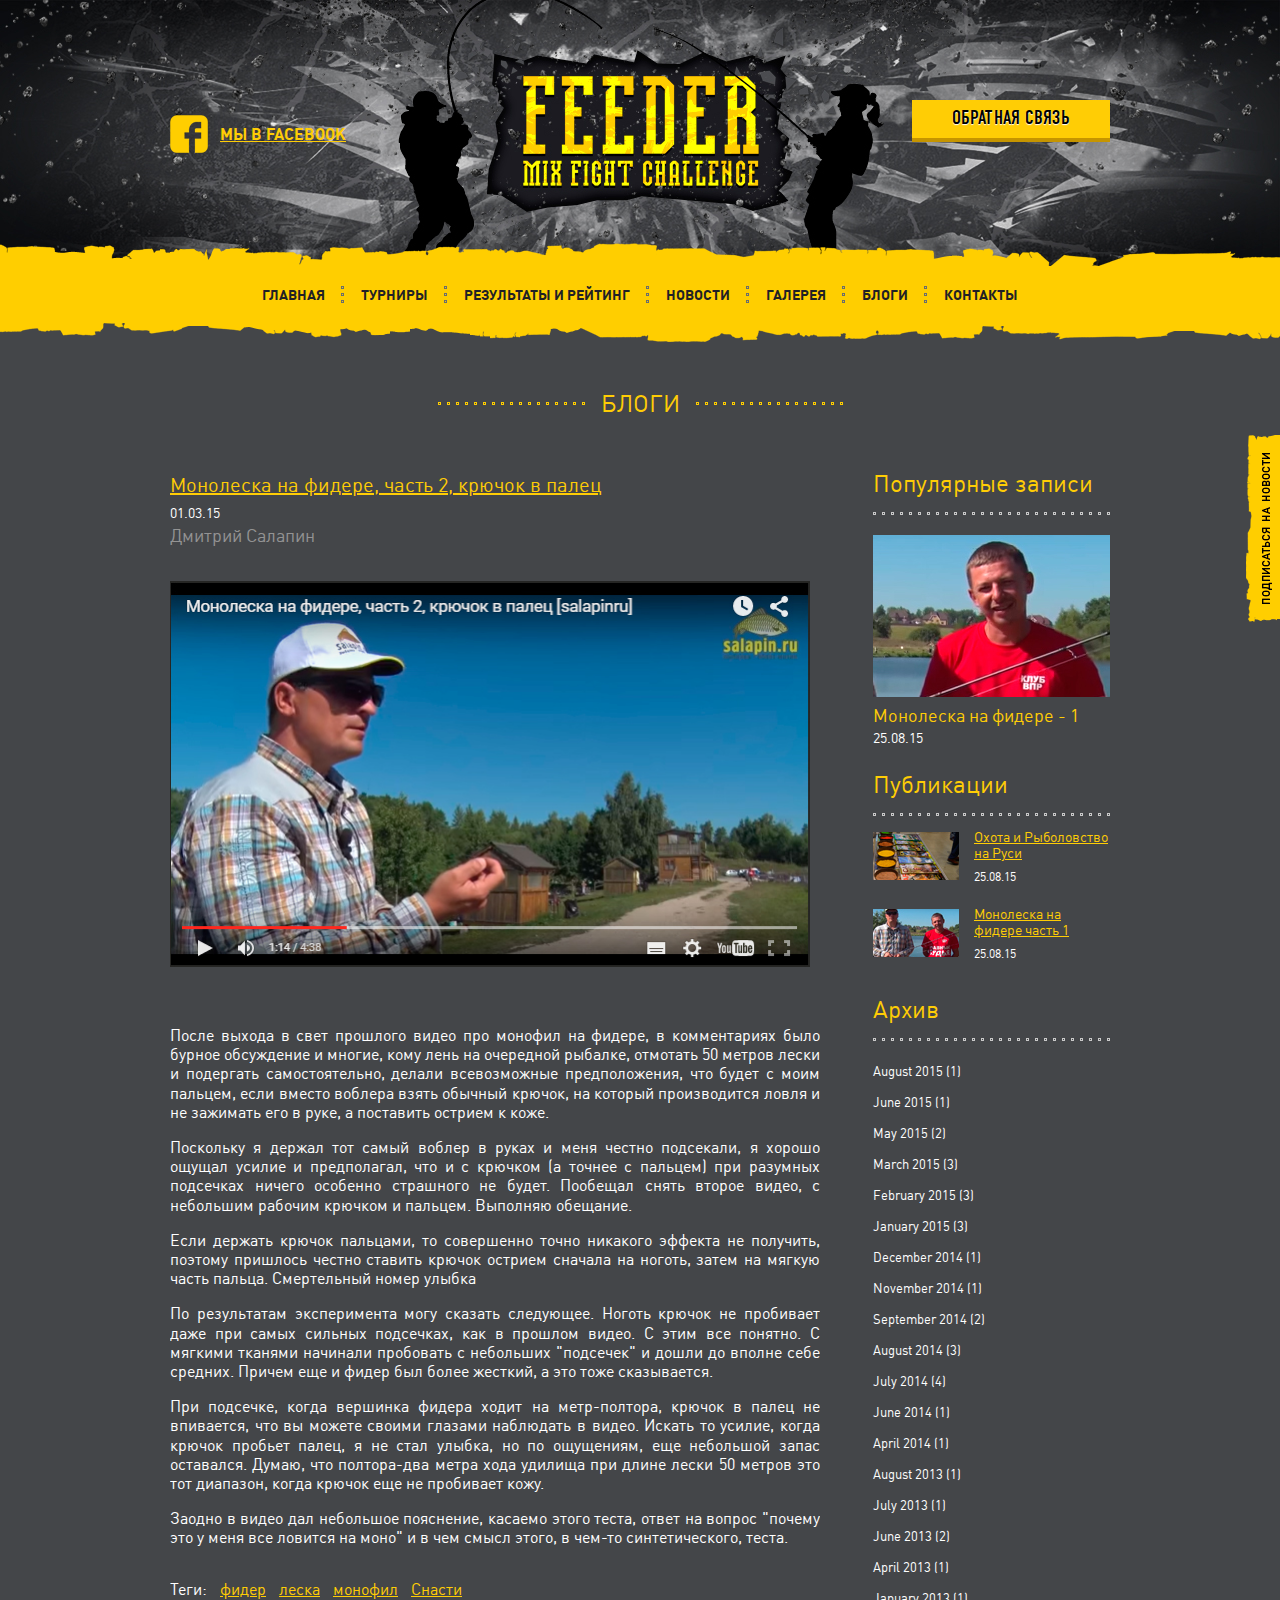
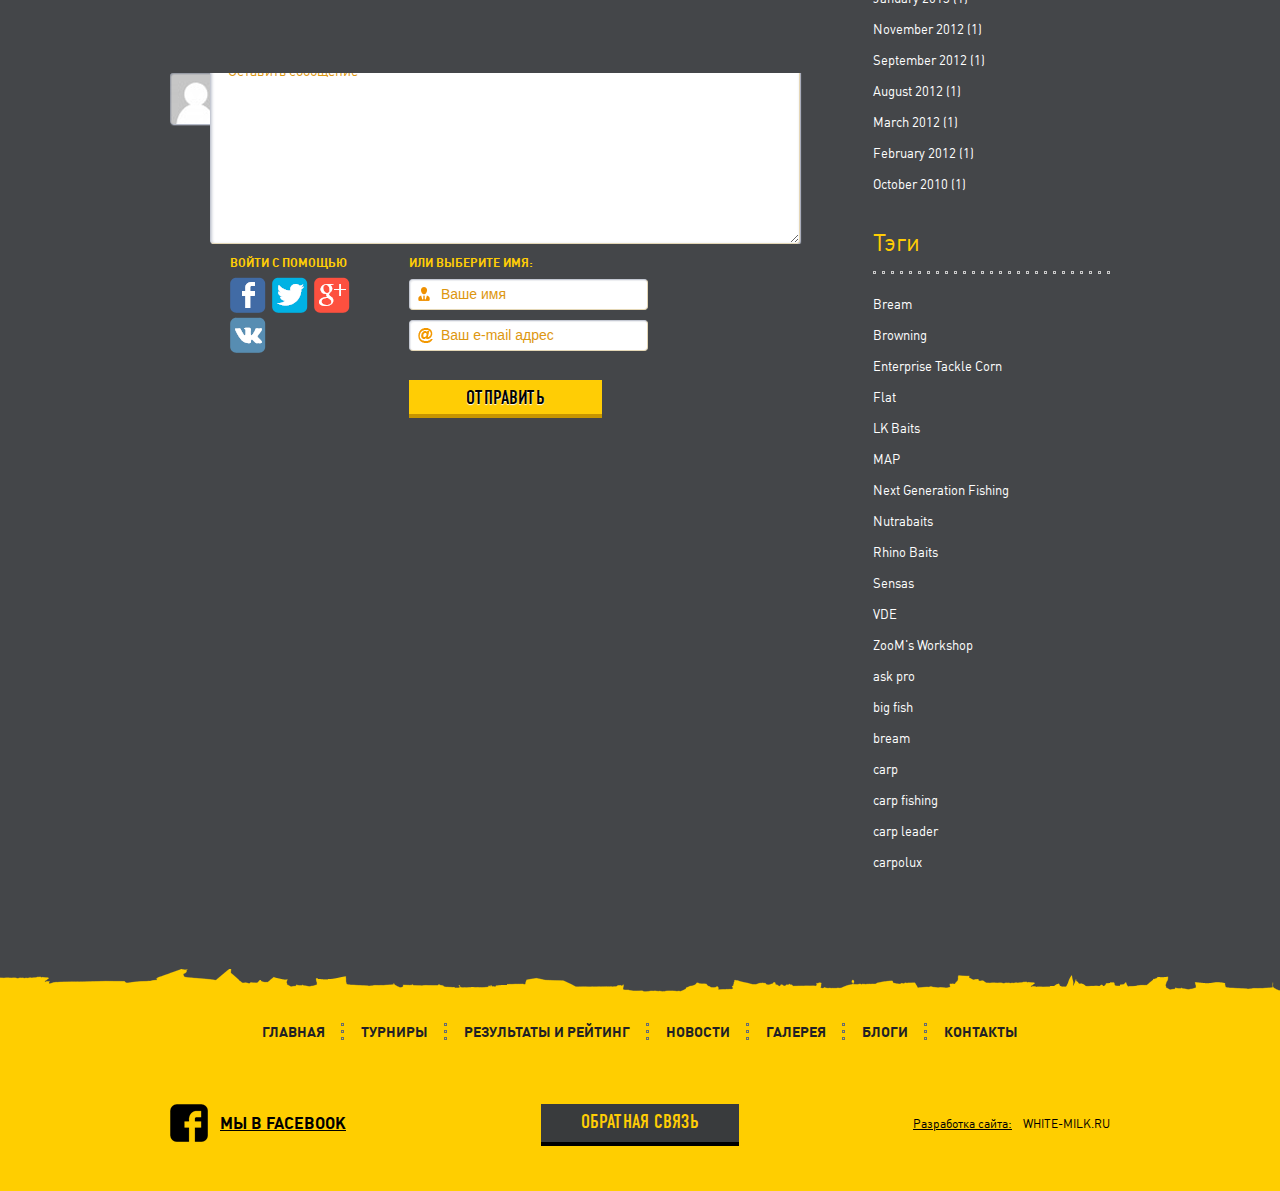
<file: local/templates/.default/markup_myproject/blog_inner.html>
﻿<!DOCTYPE html>
<html>
<head>
	<title>Feeder</title>
	<link rel="stylesheet" type="text/css" href="css/style.css">
	<script type="text/javascript" src="js/jquery-1.9.1.min.js"></script>
</head>
<body>
<!-- begin container_main  -->
<div class="container_main">
	<a class="subscribe_new" href="#"></a>
	<!-- begin header  -->
	<div class="header">
		<div class="wmain">
			<div class="l_left">
				<a class="h_fb" href="#">
					<span>мы в FACEBOOK</span>
				</a>
			</div>
			<div class="l_center">
				<a class="logo" href="#"></a>
			</div>
			<div class="l_right">
				<a class="btn_main" href="#">
					<span>обратная связь</span>
				</a>
			</div>
		</div>
	</div>
	<!-- end header -->
	<!-- begin nav_main  -->
	<div class="nav_main">
		<div class="wmain">
			<ul class="nav_main_inner">
				<li><a href="#">главная</a></li>
				<li>
					<a href="#">турниры</a>
					<ul>
						<li><a href="#">Feeder Mix Fight Challenge #2</a></li>
						<li><a href="#">Feeder Mix Fight Challenge #1</a></li>
					</ul>
				</li>
				<li><a href="#">РЕЗУЛЬТАТЫ и РЕЙТИНГ</a></li>
				<li><a href="#">НОВОСТИ</a></li>
				<li><a href="#">ГАЛЕРЕЯ</a></li>
				<li><a href="#">Блоги</a></li>
				<li><a href="#">Контакты</a></li>
			</ul>
		</div>
	</div>
	<!-- end nav_main -->
	<div class="container_inner">
		<div class="title_main">
			<span>
				БЛОГИ
			</span>
		</div>
		<!-- begin container_inner_sidebar  -->
		<div class="container_inner_sidebar">
			<!-- begin blogs_main  -->
			<div class="blogs_main">
				<div class="blog_block">
					<div class="blog_name">
						<a href="#">Монолеска на фидере, часть 2, крючок в палец</a>
					</div>
					<div class="blog_data">01.03.15</div>
					<div class="blog_fi">Дмитрий Салапин</div>
					<div class="clr"></div>
					<div class="content_text">
						<img width="640" src="img/blog_video.jpg">
						<br><br><br>
						<p>
						После выхода в свет прошлого видео про монофил на фидере, в комментариях было бурное обсуждение и многие, кому лень на очередной рыбалке, отмотать 50 метров лески и подергать самостоятельно, делали всевозможные предположения, что будет с моим пальцем, если вместо воблера взять обычный крючок, на который производится ловля и не зажимать его в руке, а поставить острием к коже.
						</p>
						<p>
						Поскольку я держал тот самый воблер в руках и меня честно подсекали, я хорошо ощущал усилие и предполагал, что и с крючком (а точнее с пальцем) при разумных подсечках ничего особенно страшного не будет. Пообещал снять второе видео, с небольшим рабочим крючком и пальцем. Выполняю обещание.
						</p>
						<p>
						Если держать крючок пальцами, то совершенно точно никакого эффекта не получить, поэтому пришлось честно ставить крючок острием сначала на ноготь, затем на мягкую часть пальца. Смертельный номер улыбка
						</p>
						<p>
						По результатам эксперимента могу сказать следующее. Ноготь крючок не пробивает даже при самых сильных подсечках, как в прошлом видео. С этим все понятно. С мягкими тканями начинали пробовать с небольших "подсечек" и дошли до вполне себе средних. Причем еще и фидер был более жесткий, а это тоже сказывается.
						</p>
						<p>
						При подсечке, когда вершинка фидера ходит на метр-полтора, крючок в палец не впивается, что вы можете своими глазами наблюдать в видео. Искать то усилие, когда крючок пробьет палец, я не стал улыбка, но по ощущениям, еще небольшой запас оставался. Думаю, что полтора-два метра хода удилища при длине лески 50 метров это тот диапазон, когда крючок еще не пробивает кожу.
						</p>
						<p>
						Заодно в видео дал небольшое пояснение, касаемо этого теста, ответ на вопрос "почему это у меня все ловится на моно" и в чем смысл этого, в чем-то синтетического, теста.
						</p>
					</div>
					<div class="blog_tags">
						Теги: <a href="#">фидер</a> <a href="#">леска</a> <a href="#">монофил</a> <a href="#">Снасти</a>
					</div>
					<div class="send_comment">
						<form class="form_style">
							<div class="send_comment_head">
								<div class="sch_img">
									<img src="img/blog_comment_ava.png">
								</div>
								<textarea>Оставить сообщение</textarea>
							</div>
							<div class="clr"></div>
							<div class="send_comment_soc">
								<div class="sc_title">ВОЙТИ С ПОМОЩЬЮ</div>
								<ul>
									<li><a href="#"><img src="img/comment_soc1.png"></a></li>
									<li><a href="#"><img src="img/comment_soc2.png"></a></li>
									<li><a href="#"><img src="img/comment_soc3.png"></a></li>
									<li><a href="#"><img src="img/comment_soc4.png"></a></li>
								</ul>
							</div>
							<div class="send_comment_form">
								<div class="sc_title">ИЛИ ВЫБЕРИТЕ ИМЯ:</div>
								<input class="in_name" type="text" value="Ваше имя">
								<input class="in_mail" type="text" value="Ваш e-mail адрес">
								<button class="btn_main"><span>ОТПРАВИТЬ</span></button>
							</div>
						</form>
					</div>
				</div>
			</div>
			<!-- end blogs_main -->
			<!-- begin container_sidebar  -->
			<div class="container_sidebar">
				<div class="popular">
					<div class="sidebar_title">Популярные записи</div>
					<a class="popular_img" href="#">
						<img src="img/popular_img.jpg">
					</a>
					<div class="popular_name">
						<a href="#">Монолеска на фидере - 1 </a>
						<span>25.08.15</span>
					</div>
				</div>
				<div class="publ">
					<div class="sidebar_title">Публикации</div>
					<ul class="publ_list">
						<li>
							<div class="publ_img">
								<img src="img/public_img1.jpg">
							</div>
							<div class="publ_right">
								<a href="#">Охота и Рыболовство на Руси</a>
								<div class="publ_data">25.08.15</div>
							</div>
						</li>
						<li>
							<div class="publ_img">
								<img src="img/public_img2.jpg">
							</div>
							<div class="publ_right">
								<a href="#">Монолеска на фидере часть 1</a>
								<div class="publ_data">25.08.15</div>
							</div>
						</li>
					</ul>
				</div>
				<div class="rar">
					<div class="sidebar_title">Архив</div>
					<ul class="rar_list">
						<li><a href="#">August 2015 (1)</a></li>
						<li><a href="#">June 2015 (1)</a></li>
						<li><a href="#">May 2015 (2)</a></li>
						<li><a href="#">March 2015 (3)</a></li>
						<li><a href="#">February 2015 (3)</a></li>
						<li><a href="#">January 2015 (3)</a></li>
						<li><a href="#">December 2014 (1)</a></li>
						<li><a href="#">November 2014 (1)</a></li>
						<li><a href="#">September 2014 (2)</a></li>
						<li><a href="#">August 2014 (3)</a></li>
						<li><a href="#">July 2014 (4)</a></li>
						<li><a href="#">June 2014 (1)</a></li>
						<li><a href="#">April 2014 (1)</a></li>
						<li><a href="#">August 2013 (1)</a></li>
						<li><a href="#">July 2013 (1)</a></li>
						<li><a href="#">June 2013 (2)</a></li>
						<li><a href="#">April 2013 (1)</a></li>
						<li><a href="#">January 2013 (1)</a></li>
						<li><a href="#">November 2012 (1)</a></li>
						<li><a href="#">September 2012 (1)</a></li>
						<li><a href="#">August 2012 (1)</a></li>
						<li><a href="#">March 2012 (1)</a></li>
						<li><a href="#">February 2012 (1)</a></li>
						<li><a href="#">October 2010 (1)</a></li>
					</ul>
				</div>
				<div class="rar">
					<div class="sidebar_title">Тэги</div>
					<ul class="rar_list">
						<li><a href="#">Bream</a></li>
						<li><a href="#">Browning</a></li>
						<li><a href="#">Enterprise Tackle Corn</a></li>
						<li><a href="#">Flat</a></li>
						<li><a href="#">LK Baits</a></li>
						<li><a href="#">MAP</a></li>
						<li><a href="#">Next Generation Fishing</a></li>
						<li><a href="#">Nutrabaits</a></li>
						<li><a href="#">Rhino Baits</a></li>
						<li><a href="#">Sensas</a></li>
						<li><a href="#">VDE</a></li>
						<li><a href="#">ZooM's Workshop</a></li>
						<li><a href="#">ask pro</a></li>
						<li><a href="#">big fish</a></li>
						<li><a href="#">bream</a></li>
						<li><a href="#">carp</a></li>
						<li><a href="#">carp fishing</a></li>
						<li><a href="#">carp leader</a></li>
						<li><a href="#">carpolux</a></li>
					</ul>
				</div>
			</div>
			<!-- end container_sidebar -->
		</div>
		<!-- end container_inner_sidebar -->
	</div>
	<!-- begin footer  -->
	<div class="footer">
		<div class="wmain">
			<ul class="nav_main_inner">
				<li><a href="#">главная</a></li>
				<li><a href="#">турниры</a></li>
				<li><a href="#">РЕЗУЛЬТАТЫ и РЕЙТИНГ</a></li>
				<li><a href="#">НОВОСТИ</a></li>
				<li><a href="#">ГАЛЕРЕЯ</a></li>
				<li><a href="#">Блоги</a></li>
				<li><a href="#">Контакты</a></li>
			</ul>
			<div class="clr"></div>
			<div class="f_left">
				<a class="h_fb" href="#">
					<span>мы в FACEBOOK</span>
				</a>
			</div>
			<div class="f_center">
				<a class="btn_main" href="#">
					<span>обратная связь</span>
				</a>
			</div>
			<div class="f_right">
				<a class="f_create" href="#">
					<span>Разработка сайта:</span> WHITE-MILK.RU
				</a>
			</div>
		</div>
	</div>
	<!-- end footer -->
</div>
<!-- end container_main -->
</body>
</html>
</file>
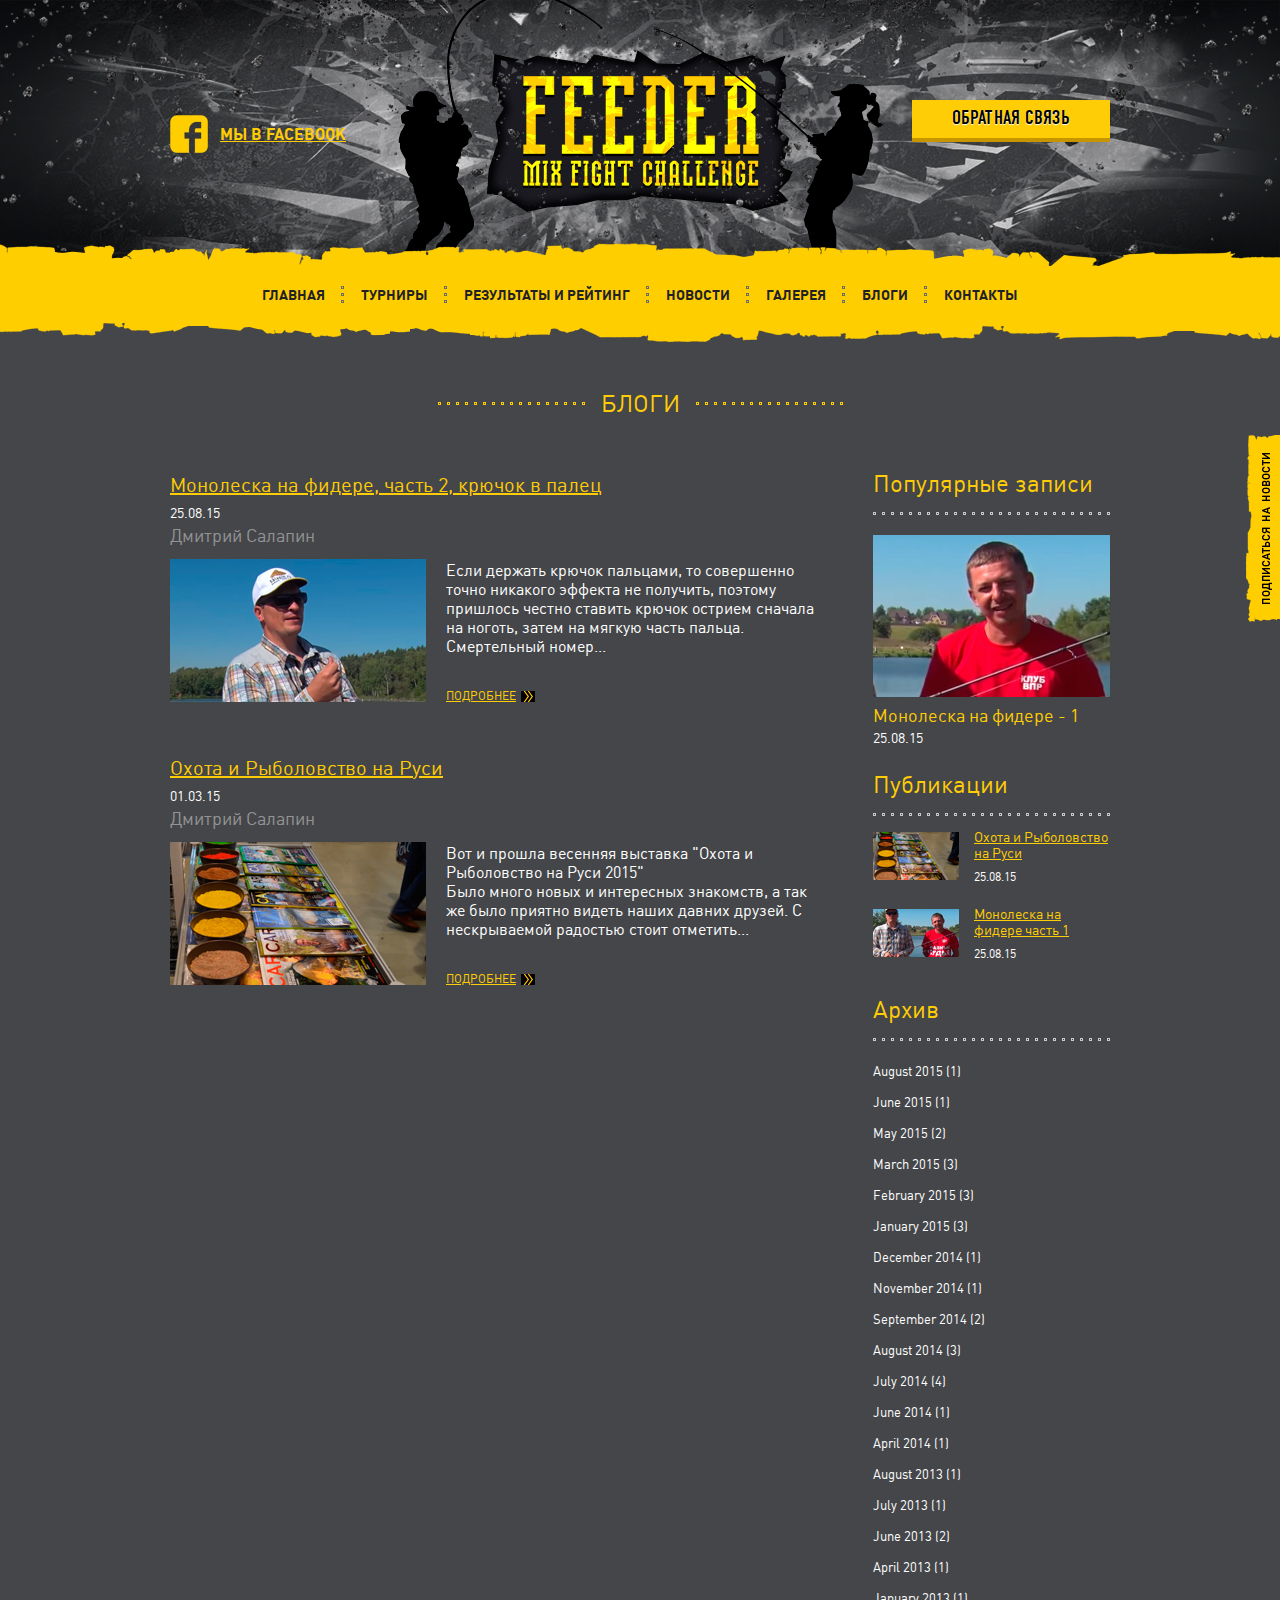
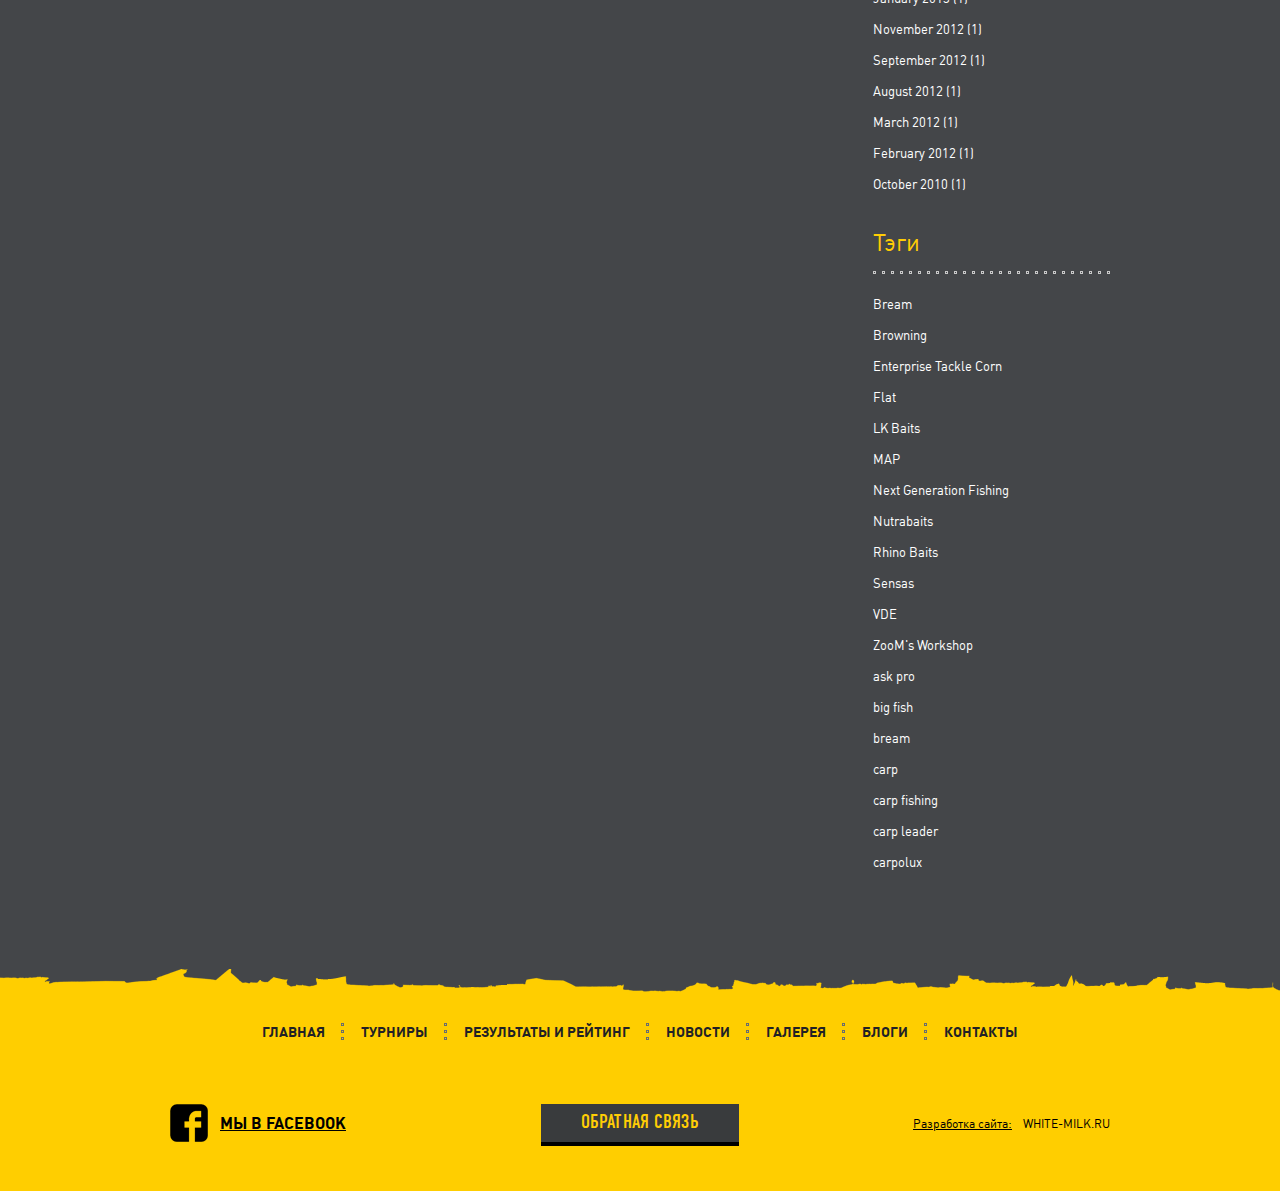
<file: local/templates/.default/markup_myproject/blogs.html>
﻿<!DOCTYPE html>
<html>
<head>
	<title>Feeder</title>
	<link rel="stylesheet" type="text/css" href="css/style.css">
	<script type="text/javascript" src="js/jquery-1.9.1.min.js"></script>
</head>
<body>
<!-- begin container_main  -->
<div class="container_main">
	<a class="subscribe_new" href="#"></a>
	<!-- begin header  -->
	<div class="header">
		<div class="wmain">
			<div class="l_left">
				<a class="h_fb" href="#">
					<span>мы в FACEBOOK</span>
				</a>
			</div>
			<div class="l_center">
				<a class="logo" href="#"></a>
			</div>
			<div class="l_right">
				<a class="btn_main" href="#">
					<span>обратная связь</span>
				</a>
			</div>
		</div>
	</div>
	<!-- end header -->
	<!-- begin nav_main  -->
	<div class="nav_main">
		<div class="wmain">
			<ul class="nav_main_inner">
				<li><a href="#">главная</a></li>
				<li>
					<a href="#">турниры</a>
					<ul>
						<li><a href="#">Feeder Mix Fight Challenge #2</a></li>
						<li><a href="#">Feeder Mix Fight Challenge #1</a></li>
					</ul>
				</li>
				<li><a href="#">РЕЗУЛЬТАТЫ и РЕЙТИНГ</a></li>
				<li><a href="#">НОВОСТИ</a></li>
				<li><a href="#">ГАЛЕРЕЯ</a></li>
				<li><a href="#">Блоги</a></li>
				<li><a href="#">Контакты</a></li>
			</ul>
		</div>
	</div>
	<!-- end nav_main -->
	<div class="container_inner">
		<div class="title_main">
			<span>
				БЛОГИ
			</span>
		</div>
		<!-- begin container_inner_sidebar  -->
		<div class="container_inner_sidebar">
			<!-- begin blogs_main  -->
			<div class="blogs_main">
				<div class="blog_block">
					<div class="blog_name">
						<a href="#">Монолеска на фидере, часть 2, крючок в палец</a>
					</div>
					<div class="blog_data">25.08.15</div>
					<div class="blog_fi">Дмитрий Салапин</div>
					<div class="clr"></div>
					<div class="blog_th_bg">
						<img src="img/blog_img1.jpg">
					</div>
					<div class="blog_right">
						<div class="blog_info_text">
							Если держать крючок пальцами, то совершенно точно никакого эффекта не получить, поэтому пришлось честно ставить крючок острием сначала на ноготь, затем на мягкую часть пальца. Смертельный номер...
						</div>
						<a class="blog_podrobno" href="#">подробнее</a>
					</div>
				</div>

				<div class="blog_block">
					<div class="blog_name">
						<a href="#">Охота и Рыболовство на Руси</a>
					</div>
					<div class="blog_data">01.03.15</div>
					<div class="blog_fi">Дмитрий Салапин</div>
					<div class="clr"></div>
					<div class="blog_th_bg">
						<img src="img/blog_img2.jpg">
					</div>
					<div class="blog_right">
						<div class="blog_info_text">
							Вот и прошла весенняя выставка "Охота и Рыболовство на Руси 2015"<br>Было много новых и интересных знакомств, а так же было приятно видеть наших давних друзей. С нескрываемой радостью стоит отметить...
						</div>
						<a class="blog_podrobno" href="#">подробнее</a>
					</div>
				</div>
			</div>
			<!-- end blogs_main -->
			<!-- begin container_sidebar  -->
			<div class="container_sidebar">
				<div class="popular">
					<div class="sidebar_title">Популярные записи</div>
					<a class="popular_img" href="#">
						<img src="img/popular_img.jpg">
					</a>
					<div class="popular_name">
						<a href="#">Монолеска на фидере - 1 </a>
						<span>25.08.15</span>
					</div>
				</div>
				<div class="publ">
					<div class="sidebar_title">Публикации</div>
					<ul class="publ_list">
						<li>
							<div class="publ_img">
								<img src="img/public_img1.jpg">
							</div>
							<div class="publ_right">
								<a href="#">Охота и Рыболовство на Руси</a>
								<div class="publ_data">25.08.15</div>
							</div>
						</li>
						<li>
							<div class="publ_img">
								<img src="img/public_img2.jpg">
							</div>
							<div class="publ_right">
								<a href="#">Монолеска на фидере часть 1</a>
								<div class="publ_data">25.08.15</div>
							</div>
						</li>
					</ul>
				</div>
				<div class="rar">
					<div class="sidebar_title">Архив</div>
					<ul class="rar_list">
						<li><a href="#">August 2015 (1)</a></li>
						<li><a href="#">June 2015 (1)</a></li>
						<li><a href="#">May 2015 (2)</a></li>
						<li><a href="#">March 2015 (3)</a></li>
						<li><a href="#">February 2015 (3)</a></li>
						<li><a href="#">January 2015 (3)</a></li>
						<li><a href="#">December 2014 (1)</a></li>
						<li><a href="#">November 2014 (1)</a></li>
						<li><a href="#">September 2014 (2)</a></li>
						<li><a href="#">August 2014 (3)</a></li>
						<li><a href="#">July 2014 (4)</a></li>
						<li><a href="#">June 2014 (1)</a></li>
						<li><a href="#">April 2014 (1)</a></li>
						<li><a href="#">August 2013 (1)</a></li>
						<li><a href="#">July 2013 (1)</a></li>
						<li><a href="#">June 2013 (2)</a></li>
						<li><a href="#">April 2013 (1)</a></li>
						<li><a href="#">January 2013 (1)</a></li>
						<li><a href="#">November 2012 (1)</a></li>
						<li><a href="#">September 2012 (1)</a></li>
						<li><a href="#">August 2012 (1)</a></li>
						<li><a href="#">March 2012 (1)</a></li>
						<li><a href="#">February 2012 (1)</a></li>
						<li><a href="#">October 2010 (1)</a></li>
					</ul>
				</div>
				<div class="rar">
					<div class="sidebar_title">Тэги</div>
					<ul class="rar_list">
						<li><a href="#">Bream</a></li>
						<li><a href="#">Browning</a></li>
						<li><a href="#">Enterprise Tackle Corn</a></li>
						<li><a href="#">Flat</a></li>
						<li><a href="#">LK Baits</a></li>
						<li><a href="#">MAP</a></li>
						<li><a href="#">Next Generation Fishing</a></li>
						<li><a href="#">Nutrabaits</a></li>
						<li><a href="#">Rhino Baits</a></li>
						<li><a href="#">Sensas</a></li>
						<li><a href="#">VDE</a></li>
						<li><a href="#">ZooM's Workshop</a></li>
						<li><a href="#">ask pro</a></li>
						<li><a href="#">big fish</a></li>
						<li><a href="#">bream</a></li>
						<li><a href="#">carp</a></li>
						<li><a href="#">carp fishing</a></li>
						<li><a href="#">carp leader</a></li>
						<li><a href="#">carpolux</a></li>
					</ul>
				</div>
			</div>
			<!-- end container_sidebar -->
		</div>
		<!-- end container_inner_sidebar -->
	</div>
	<!-- begin footer  -->
	<div class="footer">
		<div class="wmain">
			<ul class="nav_main_inner">
				<li><a href="#">главная</a></li>
				<li><a href="#">турниры</a></li>
				<li><a href="#">РЕЗУЛЬТАТЫ и РЕЙТИНГ</a></li>
				<li><a href="#">НОВОСТИ</a></li>
				<li><a href="#">ГАЛЕРЕЯ</a></li>
				<li><a href="#">Блоги</a></li>
				<li><a href="#">Контакты</a></li>
			</ul>
			<div class="clr"></div>
			<div class="f_left">
				<a class="h_fb" href="#">
					<span>мы в FACEBOOK</span>
				</a>
			</div>
			<div class="f_center">
				<a class="btn_main" href="#">
					<span>обратная связь</span>
				</a>
			</div>
			<div class="f_right">
				<a class="f_create" href="#">
					<span>Разработка сайта:</span> WHITE-MILK.RU
				</a>
			</div>
		</div>
	</div>
	<!-- end footer -->
</div>
<!-- end container_main -->
</body>
</html>
</file>
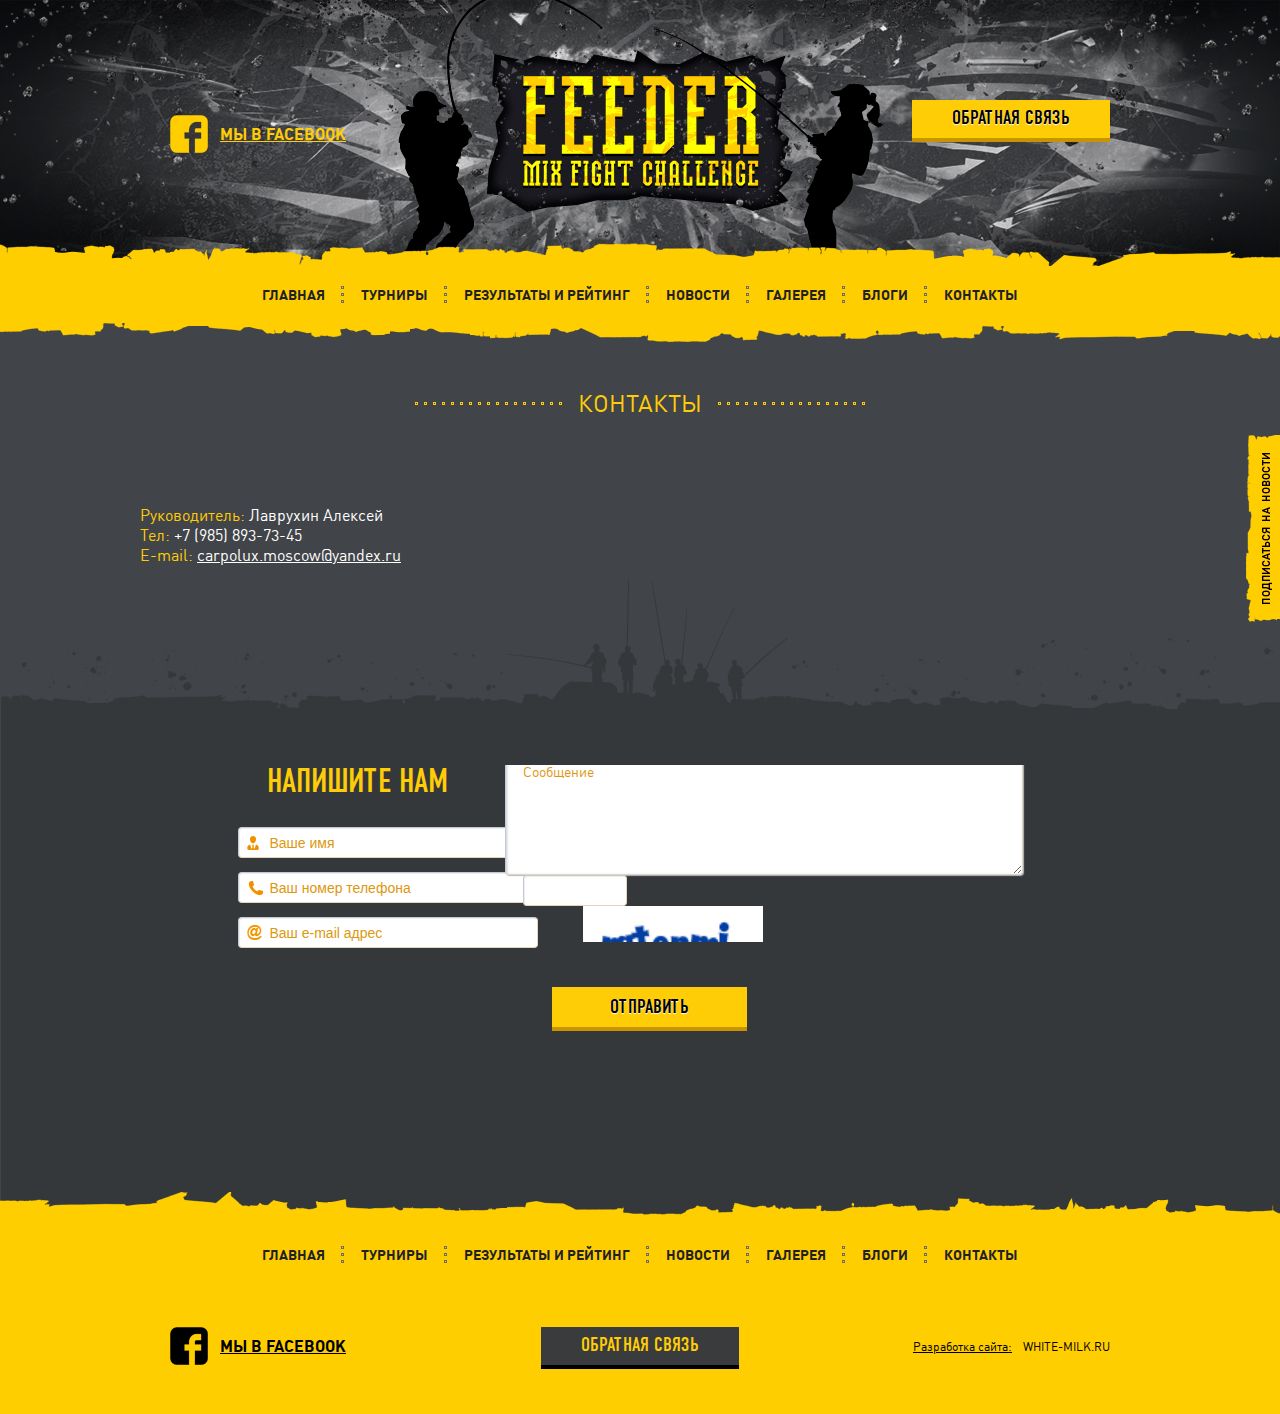
<file: local/templates/.default/markup_myproject/contact.html>
﻿<!DOCTYPE html>
<html>
<head>
	<title>Feeder</title>
	<link rel="stylesheet" type="text/css" href="css/style.css">
	<script type="text/javascript" src="js/jquery-1.9.1.min.js"></script>
</head>
<body>
<!-- begin container_main  -->
<div class="container_main">
	<a class="subscribe_new" href="#"></a>
	<!-- begin header  -->
	<div class="header">
		<div class="wmain">
			<div class="l_left">
				<a class="h_fb" href="#">
					<span>мы в FACEBOOK</span>
				</a>
			</div>
			<div class="l_center">
				<a class="logo" href="#"></a>
			</div>
			<div class="l_right">
				<a class="btn_main" href="#">
					<span>обратная связь</span>
				</a>
			</div>
		</div>
	</div>
	<!-- end header -->
	<!-- begin nav_main  -->
	<div class="nav_main">
		<div class="wmain">
			<ul class="nav_main_inner">
				<li><a href="#">главная</a></li>
				<li>
					<a href="#">турниры</a>
					<ul>
						<li><a href="#">Feeder Mix Fight Challenge #2</a></li>
						<li><a href="#">Feeder Mix Fight Challenge #1</a></li>
					</ul>
				</li>
				<li><a href="#">РЕЗУЛЬТАТЫ и РЕЙТИНГ</a></li>
				<li><a href="#">НОВОСТИ</a></li>
				<li><a href="#">ГАЛЕРЕЯ</a></li>
				<li><a href="#">Блоги</a></li>
				<li><a href="#">Контакты</a></li>
			</ul>
		</div>
	</div>
	<!-- end nav_main -->
	<!-- begin container_inner  -->
	<div class="container_inner contact_inner">
		<div class="title_main">
			<span>
				КОНТАКТЫ
			</span>
		</div>
		<div class="contact_top">
			<ul class="contact_list">
				<li><span>Руководитель:</span> Лаврухин Алексей</li>
				<li><span>Тел:</span> +7 (985) 893-73-45</li>
				<li><span>E-mail:</span> <a href="mailto:carpolux.moscow@yandex.ru">carpolux.moscow@yandex.ru</a></li>
			</ul>
		</div>
		<div class="contact_bottom">
			<div class="contact_form">
				<form class="form_style">
					<div class="cont_tile_form">НАПИШИТЕ НАМ</div>
					<div class="clr"></div>
					<div class="cf_left">
						<input class="in_name" type="text" value="Ваше имя">
						<input class="in_phone" type="text" value="Ваш номер телефона">
						<input class="in_mail" type="text" value="Ваш e-mail адрес">
					</div>
					<div class="cf_right">
						<textarea>Сообщение</textarea>
						<div class="form_kaptcha">
							<input type="text" value="">
							<div class="fk_right">
								<span>
									<img src="img/kaptcha.png">
								</span>
								<a href="#">получить новый код</a>
							</div>
						</div>
						<div class="cf_btn">
							<button class="btn_main"><span>ОТПРАВИТЬ</span></button>
						</div>
					</div>
				</form>
			</div>
		</div>
	</div>
	<!-- end container_inner -->
	<!-- begin footer  -->
	<div class="footer">
		<div class="wmain">
			<ul class="nav_main_inner">
				<li><a href="#">главная</a></li>
				<li><a href="#">турниры</a></li>
				<li><a href="#">РЕЗУЛЬТАТЫ и РЕЙТИНГ</a></li>
				<li><a href="#">НОВОСТИ</a></li>
				<li><a href="#">ГАЛЕРЕЯ</a></li>
				<li><a href="#">Блоги</a></li>
				<li><a href="#">Контакты</a></li>
			</ul>
			<div class="clr"></div>
			<div class="f_left">
				<a class="h_fb" href="#">
					<span>мы в FACEBOOK</span>
				</a>
			</div>
			<div class="f_center">
				<a class="btn_main" href="#">
					<span>обратная связь</span>
				</a>
			</div>
			<div class="f_right">
				<a class="f_create" href="#">
					<span>Разработка сайта:</span> WHITE-MILK.RU
				</a>
			</div>
		</div>
	</div>
	<!-- end footer -->
</div>
<!-- end container_main -->
</body>
</html>
</file>
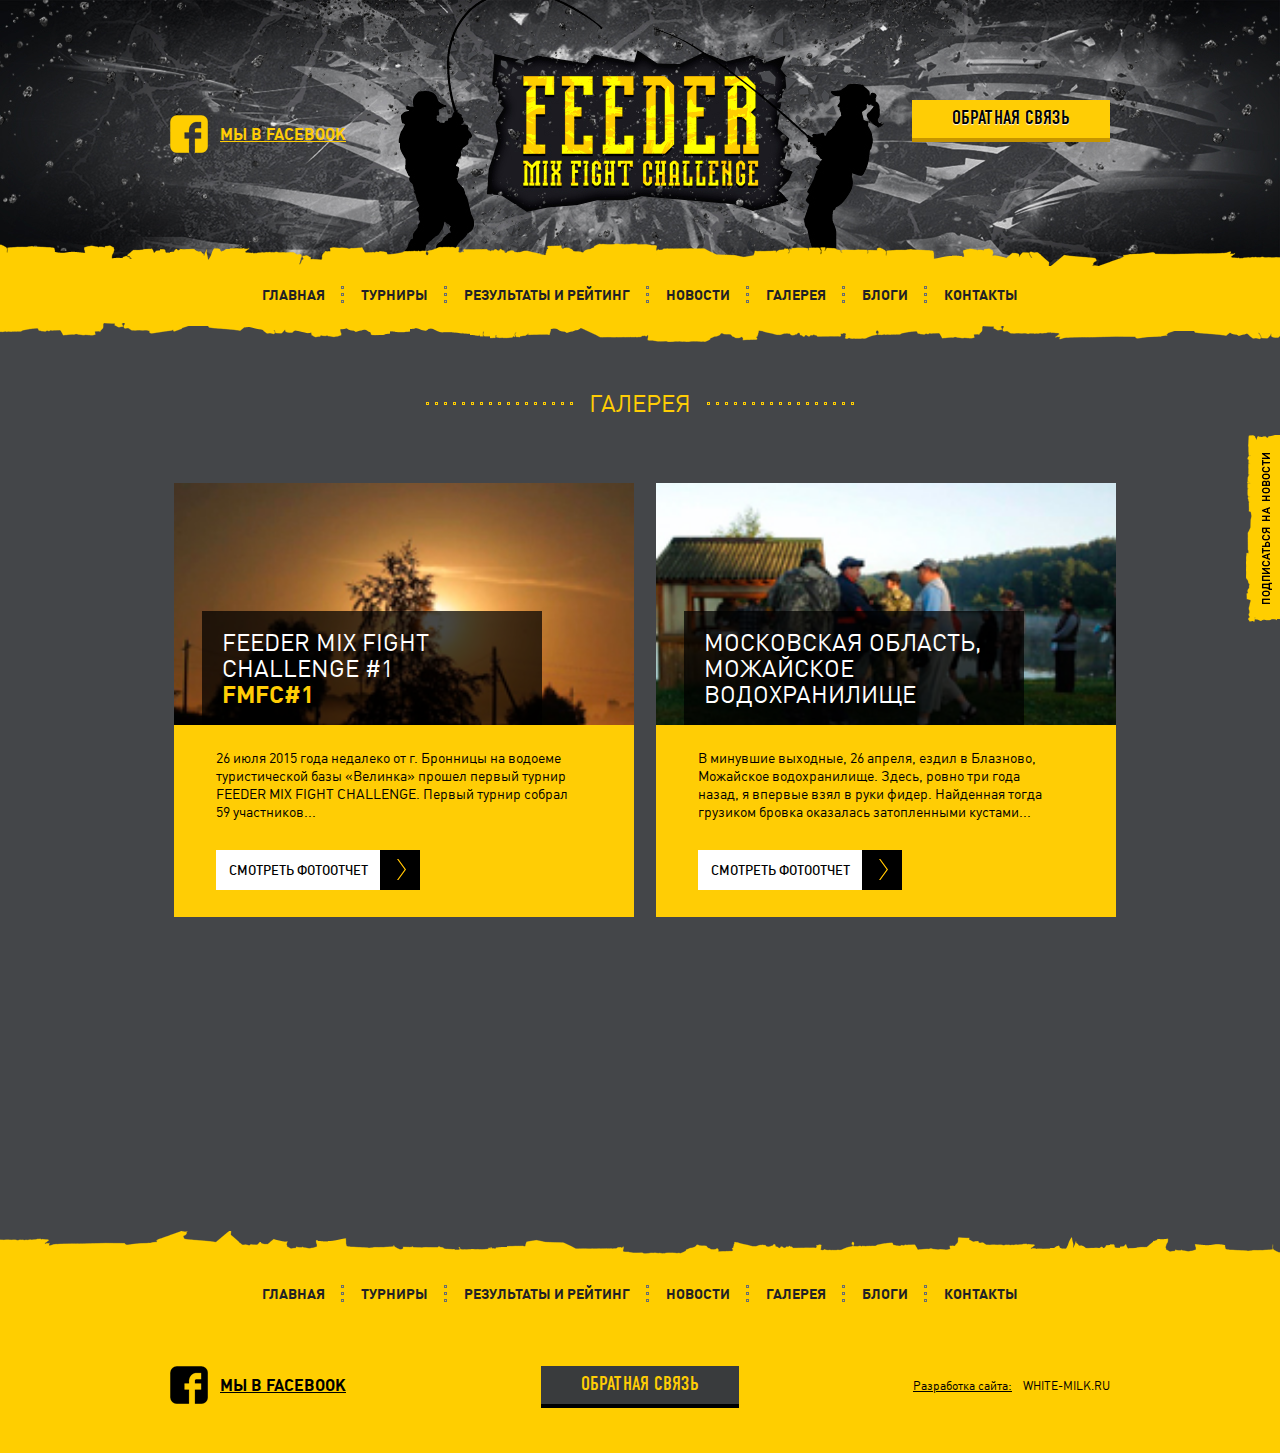
<file: local/templates/.default/markup_myproject/galery.html>
﻿<!DOCTYPE html>
<html>
<head>
	<title>Feeder</title>
	<link rel="stylesheet" type="text/css" href="css/style.css">
	<script type="text/javascript" src="js/jquery-1.9.1.min.js"></script>
</head>
<body>
<!-- begin container_main  -->
<div class="container_main">
	<a class="subscribe_new" href="#"></a>
	<!-- begin header  -->
	<div class="header">
		<div class="wmain">
			<div class="l_left">
				<a class="h_fb" href="#">
					<span>мы в FACEBOOK</span>
				</a>
			</div>
			<div class="l_center">
				<a class="logo" href="#"></a>
			</div>
			<div class="l_right">
				<a class="btn_main" href="#">
					<span>обратная связь</span>
				</a>
			</div>
		</div>
	</div>
	<!-- end header -->
	<!-- begin nav_main  -->
	<div class="nav_main">
		<div class="wmain">
			<ul class="nav_main_inner">
				<li><a href="#">главная</a></li>
				<li>
					<a href="#">турниры</a>
					<ul>
						<li><a href="#">Feeder Mix Fight Challenge #2</a></li>
						<li><a href="#">Feeder Mix Fight Challenge #1</a></li>
					</ul>
				</li>
				<li><a href="#">РЕЗУЛЬТАТЫ и РЕЙТИНГ</a></li>
				<li><a href="#">НОВОСТИ</a></li>
				<li><a href="#">ГАЛЕРЕЯ</a></li>
				<li><a href="#">Блоги</a></li>
				<li><a href="#">Контакты</a></li>
			</ul>
		</div>
	</div>
	<!-- end nav_main -->
	<!-- begin container_inner  -->
	<div class="container_inner">
		<div class="title_main">
			<span>
				ГАЛЕРЕЯ
			</span>
		</div>
		<div class="galery_main">
			<ul class="index_new_list">
				<li>
					<a href="#" class="in_img">
						<img src="img/gallery_img1.jpg">
						<div class="ini_plashka">
							Feeder Mix Fight Challenge #1
							<span>FMFC#1</span>
						</div>
					</a>
					<div class="in_text">
						26 июля 2015 года недалеко от г. Бронницы на водоеме туристической базы «Велинка» прошел первый турнир FEEDER MIX FIGHT CHALLENGE. Первый турнир собрал 59 участников...
					</div>
					<div class="in_btn">
						<a class="btn_str" href="#">
							смотреть фотоотчет
						</a>
					</div>
				</li>
				<li>
					<a href="#" class="in_img">
						<img src="img/gallery_img2.jpg">
						<div class="ini_plashka">
							Московская область, Можайское водохранилище 
						</div>
					</a>
					<div class="in_text">
						В минувшие выходные, 26 апреля, ездил в Блазново, Можайское водохранилище. Здесь, ровно три года назад, я впервые взял в руки фидер. Найденная тогда грузиком бровка оказалась затопленными кустами...
					</div>
					<div class="in_btn">
						<a class="btn_str" href="#">
							смотреть фотоотчет
						</a>
					</div>
				</li>
			</ul>
		</div>		
	</div>
	<!-- end container_inner -->
	<!-- begin footer  -->
	<div class="footer">
		<div class="wmain">
			<ul class="nav_main_inner">
				<li><a href="#">главная</a></li>
				<li><a href="#">турниры</a></li>
				<li><a href="#">РЕЗУЛЬТАТЫ и РЕЙТИНГ</a></li>
				<li><a href="#">НОВОСТИ</a></li>
				<li><a href="#">ГАЛЕРЕЯ</a></li>
				<li><a href="#">Блоги</a></li>
				<li><a href="#">Контакты</a></li>
			</ul>
			<div class="clr"></div>
			<div class="f_left">
				<a class="h_fb" href="#">
					<span>мы в FACEBOOK</span>
				</a>
			</div>
			<div class="f_center">
				<a class="btn_main" href="#">
					<span>обратная связь</span>
				</a>
			</div>
			<div class="f_right">
				<a class="f_create" href="#">
					<span>Разработка сайта:</span> WHITE-MILK.RU
				</a>
			</div>
		</div>
	</div>
	<!-- end footer -->
</div>
<!-- end container_main -->
</body>
</html>
</file>
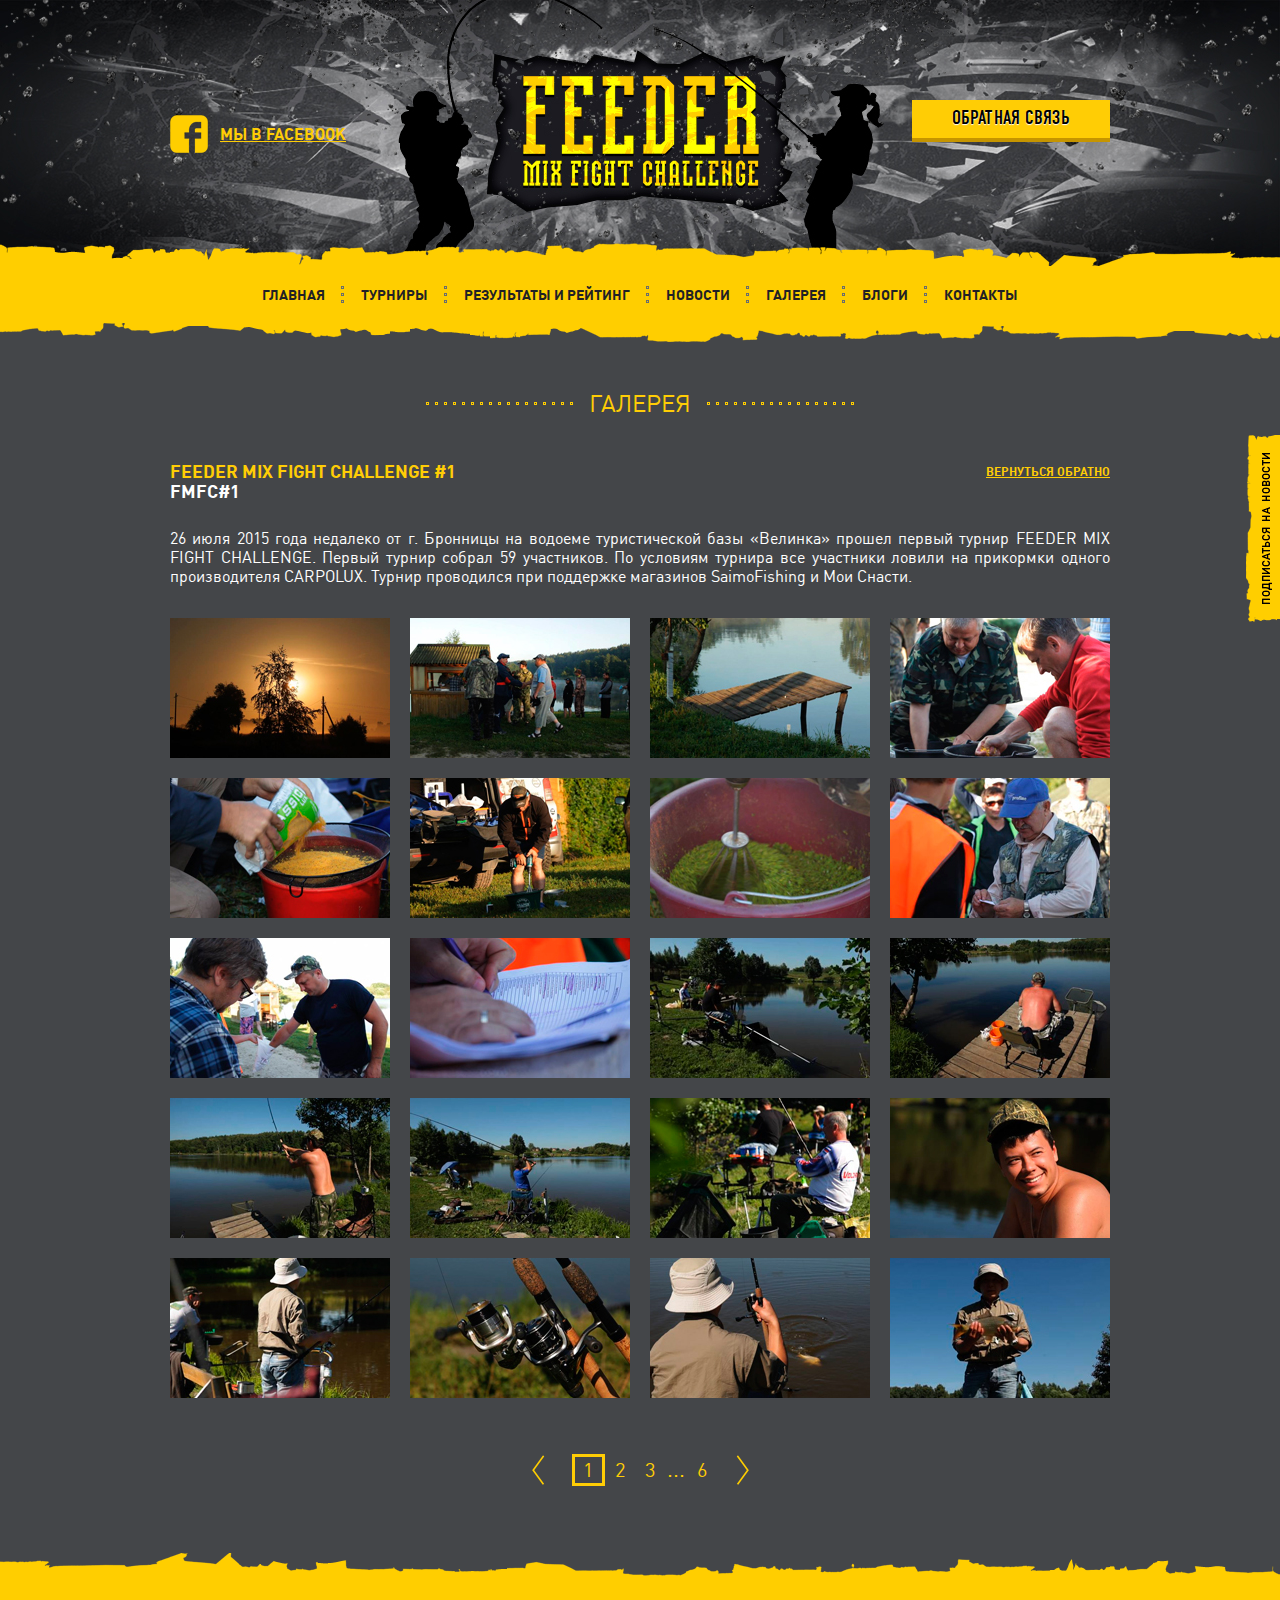
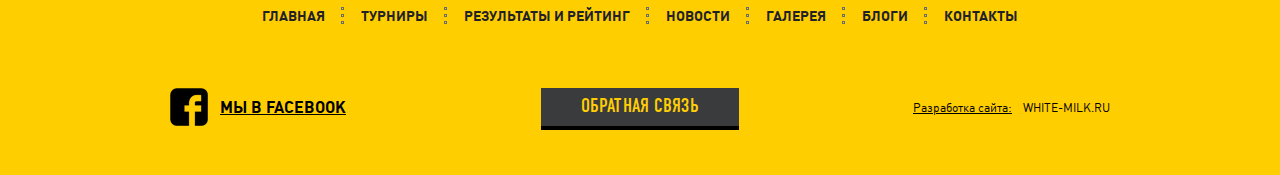
<file: local/templates/.default/markup_myproject/galery_inner.html>
﻿<!DOCTYPE html>
<html>
<head>
	<title>Feeder</title>
	<link rel="stylesheet" type="text/css" href="css/style.css">
	<script type="text/javascript" src="js/jquery-1.9.1.min.js"></script>
	<!-- fancybox -->
	<script type="text/javascript" src="js/fancybox/jquery.fancybox.js"></script>
	<script type="text/javascript" src="js/fancybox/jquery.fancybox.pack.js"></script>
	<link rel="stylesheet" type="text/css" href="js/fancybox/jquery.fancybox.css">
	<script type="text/javascript">
		$(document).ready(function() {
			$(".fb").fancybox({
				padding: 55,
			});
		});
	</script>
	<!-- fancybox end -->
</head>
<body>
<!-- begin container_main  -->
<div class="container_main">
	<a class="subscribe_new" href="#"></a>
	<!-- begin header  -->
	<div class="header">
		<div class="wmain">
			<div class="l_left">
				<a class="h_fb" href="#">
					<span>мы в FACEBOOK</span>
				</a>
			</div>
			<div class="l_center">
				<a class="logo" href="#"></a>
			</div>
			<div class="l_right">
				<a class="btn_main" href="#">
					<span>обратная связь</span>
				</a>
			</div>
		</div>
	</div>
	<!-- end header -->
	<!-- begin nav_main  -->
	<div class="nav_main">
		<div class="wmain">
			<ul class="nav_main_inner">
				<li><a href="#">главная</a></li>
				<li>
					<a href="#">турниры</a>
					<ul>
						<li><a href="#">Feeder Mix Fight Challenge #2</a></li>
						<li><a href="#">Feeder Mix Fight Challenge #1</a></li>
					</ul>
				</li>
				<li><a href="#">РЕЗУЛЬТАТЫ и РЕЙТИНГ</a></li>
				<li><a href="#">НОВОСТИ</a></li>
				<li><a href="#">ГАЛЕРЕЯ</a></li>
				<li><a href="#">Блоги</a></li>
				<li><a href="#">Контакты</a></li>
			</ul>
		</div>
	</div>
	<!-- end nav_main -->
	<!-- begin container_inner  -->
	<div class="container_inner">
		<div class="title_main">
			<span>
				ГАЛЕРЕЯ
			</span>
		</div>
		<div class="gallery_inner">
			<div class="gi_title">
				Feeder Mix Fight Challenge #1
				<span>FMFC#1</span>
				<a class="gi_back" href="#">вернуться обратно</a>
			</div>
			<div class="gi_text_info content_text">
				<p>
					26 июля 2015 года недалеко от г. Бронницы на водоеме туристической базы «Велинка» прошел первый турнир FEEDER MIX FIGHT CHALLENGE. Первый турнир собрал 59 участников. По условиям турнира все участники ловили на прикормки одного производителя CARPOLUX. Турнир проводился при поддержке магазинов SaimoFishing и Мои Снасти.
				</p>
			</div>
			<ul class="gallery_inner_list">
				<li><a class="fb" rel="gallery" title="Feeder Mix Fight Challenge #1" href="img/gallery_popup_img1.jpg"><img src="img/gallery_img1.jpg"></a></li>
				<li><a class="fb" rel="gallery" title="Feeder Mix Fight Challenge #1" href="img/gallery_popup_img2.jpg"><img src="img/gallery_img2.jpg"></a></li>
				<li><a class="fb" rel="gallery" title="Feeder Mix Fight Challenge #1" href="img/gallery_popup_img3.jpg"><img src="img/gallery_img3.jpg"></a></li>
				<li><a class="fb" rel="gallery" title="Feeder Mix Fight Challenge #1" href="img/gallery_popup_img4.jpg"><img src="img/gallery_img4.jpg"></a></li>
				<li><a class="fb" rel="gallery" title="Feeder Mix Fight Challenge #1" href="img/gallery_popup_img5.jpg"><img src="img/gallery_img5.jpg"></a></li>
				<li><a class="fb" rel="gallery" title="Feeder Mix Fight Challenge #1" href="img/gallery_popup_img6.jpg"><img src="img/gallery_img6.jpg"></a></li>
				<li><a class="fb" rel="gallery" title="Feeder Mix Fight Challenge #1" href="img/gallery_popup_img7.jpg"><img src="img/gallery_img7.jpg"></a></li>
				<li><a class="fb" rel="gallery" title="Feeder Mix Fight Challenge #1" href="img/gallery_popup_img8.jpg"><img src="img/gallery_img8.jpg"></a></li>
				<li><a class="fb" rel="gallery" title="Feeder Mix Fight Challenge #1" href="img/gallery_popup_img9.jpg"><img src="img/gallery_img9.jpg"></a></li>
				<li><a class="fb" rel="gallery" title="Feeder Mix Fight Challenge #1" href="img/gallery_popup_img10.jpg"><img src="img/gallery_img10.jpg"></a></li>
				<li><a class="fb" rel="gallery" title="Feeder Mix Fight Challenge #1" href="img/gallery_popup_img11.jpg"><img src="img/gallery_img11.jpg"></a></li>
				<li><a class="fb" rel="gallery" title="Feeder Mix Fight Challenge #1" href="img/gallery_popup_img12.jpg"><img src="img/gallery_img12.jpg"></a></li>
				<li><a class="fb" rel="gallery" title="Feeder Mix Fight Challenge #1" href="img/gallery_popup_img13.jpg"><img src="img/gallery_img13.jpg"></a></li>
				<li><a class="fb" rel="gallery" title="Feeder Mix Fight Challenge #1" href="img/gallery_popup_img14.jpg"><img src="img/gallery_img14.jpg"></a></li>
				<li><a class="fb" rel="gallery" title="Feeder Mix Fight Challenge #1" href="img/gallery_popup_img15.jpg"><img src="img/gallery_img15.jpg"></a></li>
				<li><a class="fb" rel="gallery" title="Feeder Mix Fight Challenge #1" href="img/gallery_popup_img16.jpg"><img src="img/gallery_img16.jpg"></a></li>
				<li><a class="fb" rel="gallery" title="Feeder Mix Fight Challenge #1" href="img/gallery_popup_img17.jpg"><img src="img/gallery_img17.jpg"></a></li>
				<li><a class="fb" rel="gallery" title="Feeder Mix Fight Challenge #1" href="img/gallery_popup_img18.jpg"><img src="img/gallery_img18.jpg"></a></li>
				<li><a class="fb" rel="gallery" title="Feeder Mix Fight Challenge #1" href="img/gallery_popup_img19.jpg"><img src="img/gallery_img19.jpg"></a></li>
				<li><a class="fb" rel="gallery" title="Feeder Mix Fight Challenge #1" href="img/gallery_popup_img20.jpg"><img src="img/gallery_img20.jpg"></a></li>
			</ul>
			<div class="paginator">
				<div class="paginator_inner">
					<a class="pag_prew" href="#"></a>
					<ul>
						<li><a class="act" href="#">1</a></li>
						<li><a href="#">2</a></li>
						<li><a href="#">3</a></li>
						<li><span>...</span></li>
						<li><a href="#">6</a></li>
					</ul>
					<a class="pag_next" href="#"></a>
				</div>
			</div>
		</div>		
	</div>
	<!-- end container_inner -->
	<!-- begin footer  -->
	<div class="footer">
		<div class="wmain">
			<ul class="nav_main_inner">
				<li><a href="#">главная</a></li>
				<li><a href="#">турниры</a></li>
				<li><a href="#">РЕЗУЛЬТАТЫ и РЕЙТИНГ</a></li>
				<li><a href="#">НОВОСТИ</a></li>
				<li><a href="#">ГАЛЕРЕЯ</a></li>
				<li><a href="#">Блоги</a></li>
				<li><a href="#">Контакты</a></li>
			</ul>
			<div class="clr"></div>
			<div class="f_left">
				<a class="h_fb" href="#">
					<span>мы в FACEBOOK</span>
				</a>
			</div>
			<div class="f_center">
				<a class="btn_main" href="#">
					<span>обратная связь</span>
				</a>
			</div>
			<div class="f_right">
				<a class="f_create" href="#">
					<span>Разработка сайта:</span> WHITE-MILK.RU
				</a>
			</div>
		</div>
	</div>
	<!-- end footer -->
</div>
<!-- end container_main -->
</body>
</html>
</file>
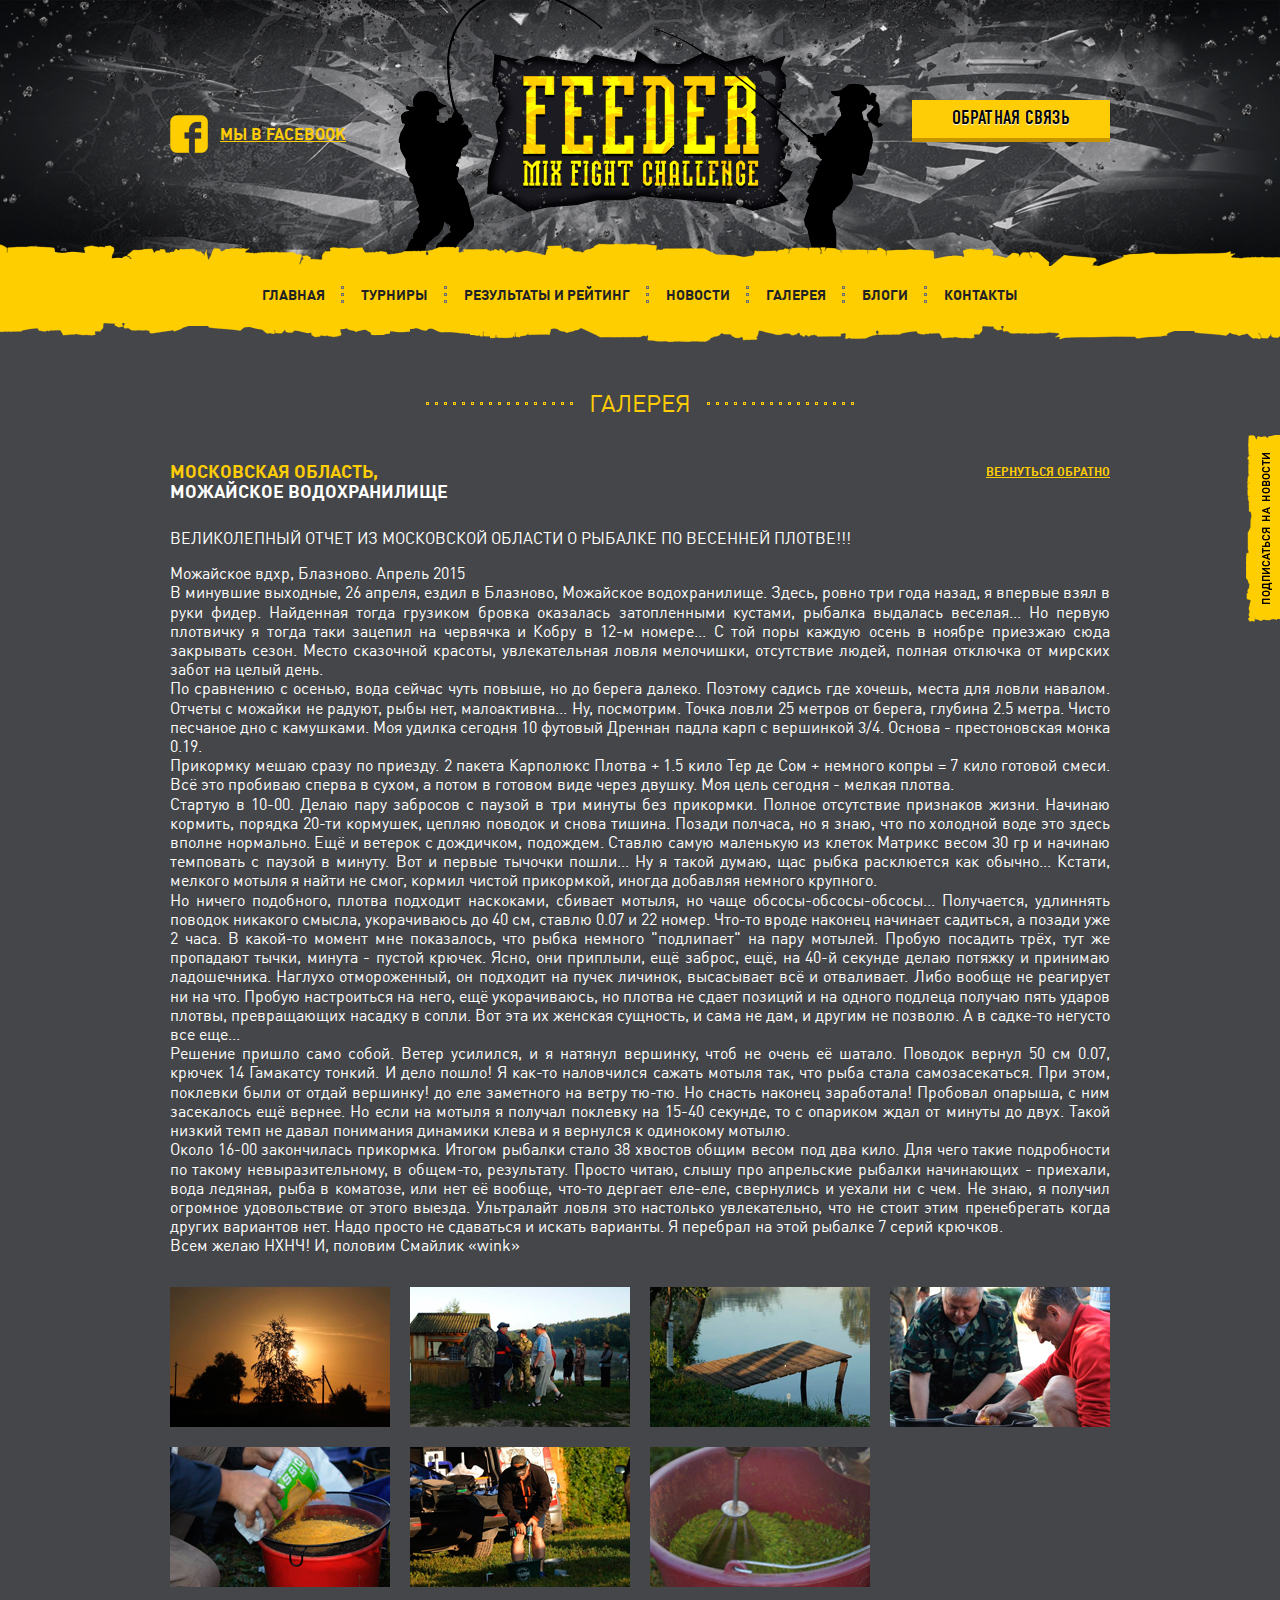
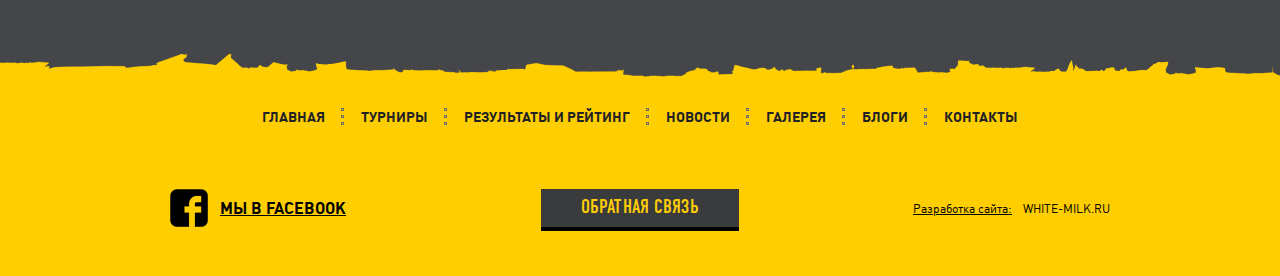
<file: local/templates/.default/markup_myproject/galery_inner2.html>
﻿<!DOCTYPE html>
<html>
<head>
	<title>Feeder</title>
	<link rel="stylesheet" type="text/css" href="css/style.css">
	<script type="text/javascript" src="js/jquery-1.9.1.min.js"></script>
	<!-- fancybox -->
	<script type="text/javascript" src="js/fancybox/jquery.fancybox.js"></script>
	<script type="text/javascript" src="js/fancybox/jquery.fancybox.pack.js"></script>
	<link rel="stylesheet" type="text/css" href="js/fancybox/jquery.fancybox.css">
	<script type="text/javascript">
		$(document).ready(function() {
			$(".fb").fancybox({
				padding: 55,
			});
		});
	</script>
	<!-- fancybox end -->
</head>
<body>
<!-- begin container_main  -->
<div class="container_main">
	<a class="subscribe_new" href="#"></a>
	<!-- begin header  -->
	<div class="header">
		<div class="wmain">
			<div class="l_left">
				<a class="h_fb" href="#">
					<span>мы в FACEBOOK</span>
				</a>
			</div>
			<div class="l_center">
				<a class="logo" href="#"></a>
			</div>
			<div class="l_right">
				<a class="btn_main" href="#">
					<span>обратная связь</span>
				</a>
			</div>
		</div>
	</div>
	<!-- end header -->
	<!-- begin nav_main  -->
	<div class="nav_main">
		<div class="wmain">
			<ul class="nav_main_inner">
				<li><a href="#">главная</a></li>
				<li>
					<a href="#">турниры</a>
					<ul>
						<li><a href="#">Feeder Mix Fight Challenge #2</a></li>
						<li><a href="#">Feeder Mix Fight Challenge #1</a></li>
					</ul>
				</li>
				<li><a href="#">РЕЗУЛЬТАТЫ и РЕЙТИНГ</a></li>
				<li><a href="#">НОВОСТИ</a></li>
				<li><a href="#">ГАЛЕРЕЯ</a></li>
				<li><a href="#">Блоги</a></li>
				<li><a href="#">Контакты</a></li>
			</ul>
		</div>
	</div>
	<!-- end nav_main -->
	<!-- begin container_inner  -->
	<div class="container_inner">
		<div class="title_main">
			<span>
				ГАЛЕРЕЯ
			</span>
		</div>
		<div class="gallery_inner">
			<div class="gi_title">
				Московская область,
				<span>Можайское водохранилище</span>
				<a class="gi_back" href="#">вернуться обратно</a>
			</div>
			<div class="gi_text_info content_text">
				<p>
					ВЕЛИКОЛЕПНЫЙ ОТЧЕТ ИЗ МОСКОВСКОЙ ОБЛАСТИ О РЫБАЛКЕ ПО ВЕСЕННЕЙ ПЛОТВЕ!!!
				</p>
				<p>
					Можайское вдхр, Блазново. Апрель 2015<br>
					В минувшие выходные, 26 апреля, ездил в Блазново, Можайское водохранилище. Здесь, ровно три года назад, я впервые взял в руки фидер. Найденная тогда грузиком бровка оказалась затопленными кустами, рыбалка выдалась веселая... Но первую плотвичку я тогда таки зацепил на червячка и Кобру в 12-м номере... С той поры каждую осень в ноябре приезжаю сюда закрывать сезон. Место сказочной красоты, увлекательная ловля мелочишки, отсутствие людей, полная отключка от мирских забот на целый день.<br>
					По сравнению с осенью, вода сейчас чуть повыше, но до берега далеко. Поэтому садись где хочешь, места для ловли навалом. Отчеты с можайки не радуют, рыбы нет, малоактивна... Ну, посмотрим. Точка ловли 25 метров от берега, глубина 2.5 метра. Чисто песчаное дно с камушками. Моя удилка сегодня 10 футовый Дреннан падла карп с вершинкой 3/4. Основа - престоновская монка 0.19.<br>
					Прикормку мешаю сразу по приезду. 2 пакета Карполюкс Плотва + 1.5 кило Тер де Сом + немного копры = 7 кило готовой смеси. Всё это пробиваю сперва в сухом, а потом в готовом виде через двушку. Моя цель сегодня - мелкая плотва.<br>
					Стартую в 10-00. Делаю пару забросов с паузой в три минуты без прикормки. Полное отсутствие признаков жизни. Начинаю кормить, порядка 20-ти кормушек, цепляю поводок и снова тишина. Позади полчаса, но я знаю, что по холодной воде это здесь вполне нормально. Ещё и ветерок с дождичком, подождем. Ставлю самую маленькую из клеток Матрикс весом 30 гр и начинаю темповать с паузой в минуту. Вот и первые тычочки пошли... Ну я такой думаю, щас рыбка расклюется как обычно... Кстати, мелкого мотыля я найти не смог, кормил чистой прикормкой, иногда добавляя немного крупного.<br>
					Но ничего подобного, плотва подходит наскоками, сбивает мотыля, но чаще обсосы-обсосы-обсосы... Получается, удлиннять поводок никакого смысла, укорачиваюсь до 40 см, ставлю 0.07 и 22 номер. Что-то вроде наконец начинает садиться, а позади уже 2 часа. В какой-то момент мне показалось, что рыбка немного "подлипает" на пару мотылей. Пробую посадить трёх, тут же пропадают тычки, минута - пустой крючек. Ясно, они приплыли, ещё заброс, ещё, на 40-й секунде делаю потяжку и принимаю ладошечника. Наглухо отмороженный, он подходит на пучек личинок, высасывает всё и отваливает. Либо вообще не реагирует ни на что. Пробую настроиться на него, ещё укорачиваюсь, но плотва не сдает позиций и на одного подлеца получаю пять ударов плотвы, превращающих насадку в сопли. Вот эта их женская сущность, и сама не дам, и другим не позволю. А в садке-то негусто все еще...<br>
					Решение пришло само собой. Ветер усилился, и я натянул вершинку, чтоб не очень её шатало. Поводок вернул 50 см 0.07, крючек 14 Гамакатсу тонкий. И дело пошло! Я как-то наловчился сажать мотыля так, что рыба стала самозасекаться. При этом, поклевки были от отдай вершинку! до еле заметного на ветру тю-тю. Но снасть наконец заработала! Пробовал опарыша, с ним засекалось ещё вернее. Но если на мотыля я получал поклевку на 15-40 секунде, то с опариком ждал от минуты до двух. Такой низкий темп не давал понимания динамики клева и я вернулся к одинокому мотылю.<br>
					Около 16-00 закончилась прикормка. Итогом рыбалки стало 38 хвостов общим весом под два кило. Для чего такие подробности по такому невыразительному, в общем-то, результату. Просто читаю, слышу про апрельские рыбалки начинающих - приехали, вода ледяная, рыба в коматозе, или нет её вообще, что-то дергает еле-еле, свернулись и уехали ни с чем. Не знаю, я получил огромное удовольствие от этого выезда. Ультралайт ловля это настолько увлекательно, что не стоит этим пренебрегать когда других вариантов нет. Надо просто не сдаваться и искать варианты. Я перебрал на этой рыбалке 7 серий крючков.<br>
					Всем желаю НХНЧ! И, половим Смайлик «wink»
				</p>
			</div>
			<ul class="gallery_inner_list">
				<li><a class="fb" rel="gallery" title="Feeder Mix Fight Challenge #1" href="img/gallery_popup_img1.jpg"><img src="img/gallery_img1.jpg"></a></li>
				<li><a class="fb" rel="gallery" title="Feeder Mix Fight Challenge #1" href="img/gallery_popup_img2.jpg"><img src="img/gallery_img2.jpg"></a></li>
				<li><a class="fb" rel="gallery" title="Feeder Mix Fight Challenge #1" href="img/gallery_popup_img3.jpg"><img src="img/gallery_img3.jpg"></a></li>
				<li><a class="fb" rel="gallery" title="Feeder Mix Fight Challenge #1" href="img/gallery_popup_img4.jpg"><img src="img/gallery_img4.jpg"></a></li>
				<li><a class="fb" rel="gallery" title="Feeder Mix Fight Challenge #1" href="img/gallery_popup_img5.jpg"><img src="img/gallery_img5.jpg"></a></li>
				<li><a class="fb" rel="gallery" title="Feeder Mix Fight Challenge #1" href="img/gallery_popup_img6.jpg"><img src="img/gallery_img6.jpg"></a></li>
				<li><a class="fb" rel="gallery" title="Feeder Mix Fight Challenge #1" href="img/gallery_popup_img7.jpg"><img src="img/gallery_img7.jpg"></a></li>
			</ul>
		</div>		
	</div>
	<!-- end container_inner -->
	<!-- begin footer  -->
	<div class="footer">
		<div class="wmain">
			<ul class="nav_main_inner">
				<li><a href="#">главная</a></li>
				<li><a href="#">турниры</a></li>
				<li><a href="#">РЕЗУЛЬТАТЫ и РЕЙТИНГ</a></li>
				<li><a href="#">НОВОСТИ</a></li>
				<li><a href="#">ГАЛЕРЕЯ</a></li>
				<li><a href="#">Блоги</a></li>
				<li><a href="#">Контакты</a></li>
			</ul>
			<div class="clr"></div>
			<div class="f_left">
				<a class="h_fb" href="#">
					<span>мы в FACEBOOK</span>
				</a>
			</div>
			<div class="f_center">
				<a class="btn_main" href="#">
					<span>обратная связь</span>
				</a>
			</div>
			<div class="f_right">
				<a class="f_create" href="#">
					<span>Разработка сайта:</span> WHITE-MILK.RU
				</a>
			</div>
		</div>
	</div>
	<!-- end footer -->
</div>
<!-- end container_main -->
</body>
</html>
</file>
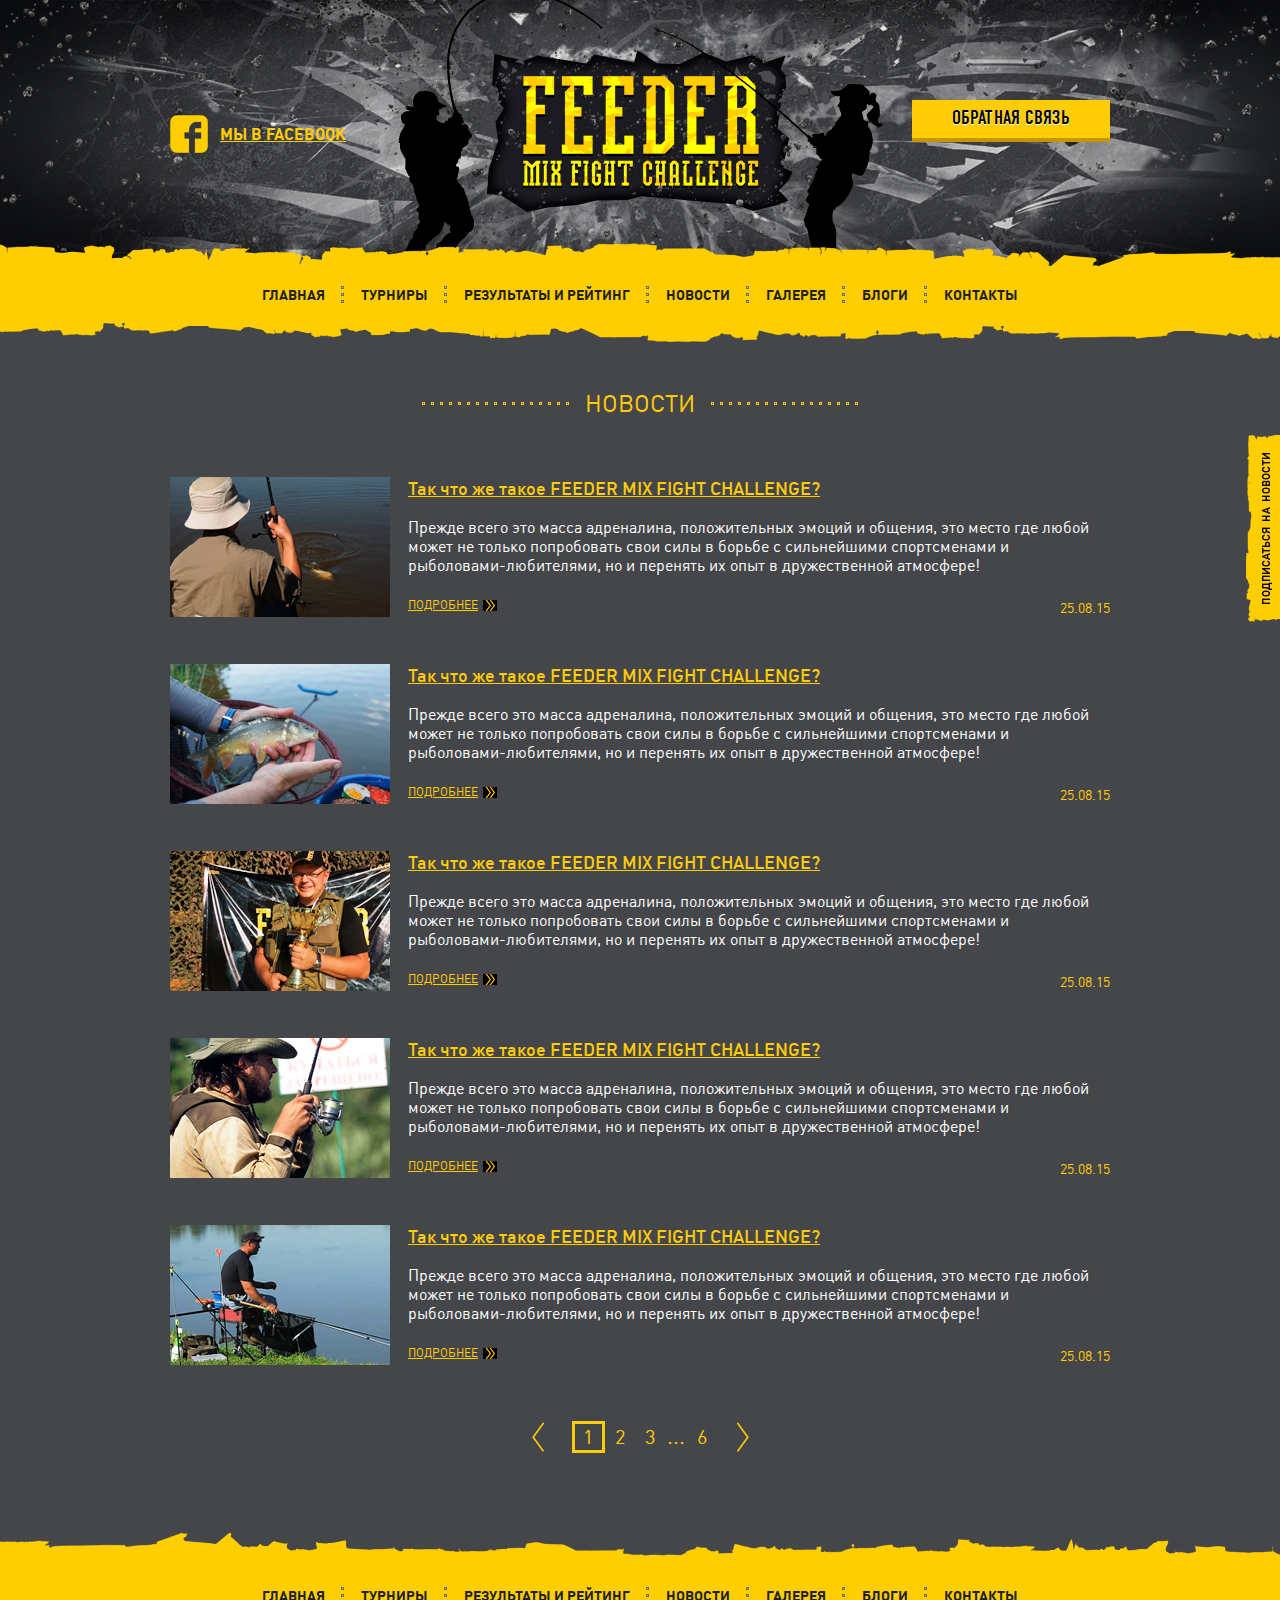
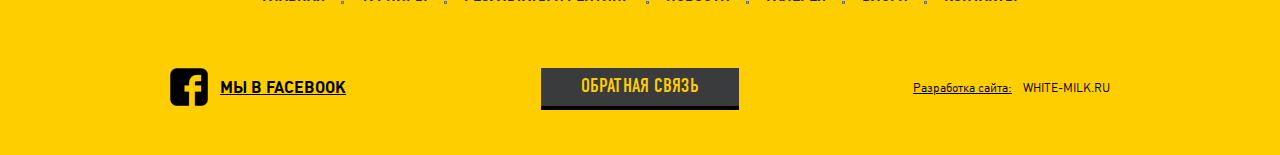
<file: local/templates/.default/markup_myproject/new.html>
﻿<!DOCTYPE html>
<html>
<head>
	<title>Feeder</title>
	<link rel="stylesheet" type="text/css" href="css/style.css">
	<script type="text/javascript" src="js/jquery-1.9.1.min.js"></script>
</head>
<body>
<!-- begin container_main  -->
<div class="container_main">
	<a class="subscribe_new" href="#"></a>
	<!-- begin header  -->
	<div class="header">
		<div class="wmain">
			<div class="l_left">
				<a class="h_fb" href="#">
					<span>мы в FACEBOOK</span>
				</a>
			</div>
			<div class="l_center">
				<a class="logo" href="#"></a>
			</div>
			<div class="l_right">
				<a class="btn_main" href="#">
					<span>обратная связь</span>
				</a>
			</div>
		</div>
	</div>
	<!-- end header -->
	<!-- begin nav_main  -->
	<div class="nav_main">
		<div class="wmain">
			<ul class="nav_main_inner">
				<li><a href="#">главная</a></li>
				<li>
					<a href="#">турниры</a>
					<ul>
						<li><a href="#">Feeder Mix Fight Challenge #2</a></li>
						<li><a href="#">Feeder Mix Fight Challenge #1</a></li>
					</ul>
				</li>
				<li><a href="#">РЕЗУЛЬТАТЫ и РЕЙТИНГ</a></li>
				<li><a href="#">НОВОСТИ</a></li>
				<li><a href="#">ГАЛЕРЕЯ</a></li>
				<li><a href="#">Блоги</a></li>
				<li><a href="#">Контакты</a></li>
			</ul>
		</div>
	</div>
	<!-- end nav_main -->
	<!-- begin container_inner  -->
	<div class="container_inner">
		<div class="title_main">
			<span>
				НОВОСТИ
			</span>
		</div>
		<div class="new_main">
			<div class="new_block">
				<a class="nb_img" href="#">
					<img src="img/new_img1.jpg">
				</a>
				<div class="nb_right">
					<a class="nb_name" href="#">Так что же такое FEEDER MIX FIGHT CHALLENGE?</a>
					<div class="nb_text">
						Прежде всего это масса адреналина, положительных эмоций и общения, это место где любой может не только попробовать свои силы в борьбе с сильнейшими спортсменами и рыболовами-любителями, но и перенять их опыт в дружественной атмосфере! 
					</div>
					<div class="nb_nav">
						<a class="blog_podrobno" href="#">подробнее</a>
						<div class="nb_data">25.08.15</div>
					</div>
				</div>
			</div>
			<div class="new_block">
				<a class="nb_img" href="#">
					<img src="img/new_img2.jpg">
				</a>
				<div class="nb_right">
					<a class="nb_name" href="#">Так что же такое FEEDER MIX FIGHT CHALLENGE?</a>
					<div class="nb_text">
						Прежде всего это масса адреналина, положительных эмоций и общения, это место где любой может не только попробовать свои силы в борьбе с сильнейшими спортсменами и рыболовами-любителями, но и перенять их опыт в дружественной атмосфере! 
					</div>
					<div class="nb_nav">
						<a class="blog_podrobno" href="#">подробнее</a>
						<div class="nb_data">25.08.15</div>
					</div>
				</div>
			</div>
			<div class="new_block">
				<a class="nb_img" href="#">
					<img src="img/new_img3.jpg">
				</a>
				<div class="nb_right">
					<a class="nb_name" href="#">Так что же такое FEEDER MIX FIGHT CHALLENGE?</a>
					<div class="nb_text">
						Прежде всего это масса адреналина, положительных эмоций и общения, это место где любой может не только попробовать свои силы в борьбе с сильнейшими спортсменами и рыболовами-любителями, но и перенять их опыт в дружественной атмосфере! 
					</div>
					<div class="nb_nav">
						<a class="blog_podrobno" href="#">подробнее</a>
						<div class="nb_data">25.08.15</div>
					</div>
				</div>
			</div>
			<div class="new_block">
				<a class="nb_img" href="#">
					<img src="img/new_img4.jpg">
				</a>
				<div class="nb_right">
					<a class="nb_name" href="#">Так что же такое FEEDER MIX FIGHT CHALLENGE?</a>
					<div class="nb_text">
						Прежде всего это масса адреналина, положительных эмоций и общения, это место где любой может не только попробовать свои силы в борьбе с сильнейшими спортсменами и рыболовами-любителями, но и перенять их опыт в дружественной атмосфере! 
					</div>
					<div class="nb_nav">
						<a class="blog_podrobno" href="#">подробнее</a>
						<div class="nb_data">25.08.15</div>
					</div>
				</div>
			</div>
			<div class="new_block">
				<a class="nb_img" href="#">
					<img src="img/new_img5.jpg">
				</a>
				<div class="nb_right">
					<a class="nb_name" href="#">Так что же такое FEEDER MIX FIGHT CHALLENGE?</a>
					<div class="nb_text">
						Прежде всего это масса адреналина, положительных эмоций и общения, это место где любой может не только попробовать свои силы в борьбе с сильнейшими спортсменами и рыболовами-любителями, но и перенять их опыт в дружественной атмосфере! 
					</div>
					<div class="nb_nav">
						<a class="blog_podrobno" href="#">подробнее</a>
						<div class="nb_data">25.08.15</div>
					</div>
				</div>
			</div>
			<div class="paginator">
				<div class="paginator_inner">
					<a class="pag_prew" href="#"></a>
					<ul>
						<li><a class="act" href="#">1</a></li>
						<li><a href="#">2</a></li>
						<li><a href="#">3</a></li>
						<li><span>...</span></li>
						<li><a href="#">6</a></li>
					</ul>
					<a class="pag_next" href="#"></a>
				</div>
			</div>
		</div>	
	</div>
	<!-- end container_inner -->
	<!-- begin footer  -->
	<div class="footer">
		<div class="wmain">
			<ul class="nav_main_inner">
				<li><a href="#">главная</a></li>
				<li><a href="#">турниры</a></li>
				<li><a href="#">РЕЗУЛЬТАТЫ и РЕЙТИНГ</a></li>
				<li><a href="#">НОВОСТИ</a></li>
				<li><a href="#">ГАЛЕРЕЯ</a></li>
				<li><a href="#">Блоги</a></li>
				<li><a href="#">Контакты</a></li>
			</ul>
			<div class="clr"></div>
			<div class="f_left">
				<a class="h_fb" href="#">
					<span>мы в FACEBOOK</span>
				</a>
			</div>
			<div class="f_center">
				<a class="btn_main" href="#">
					<span>обратная связь</span>
				</a>
			</div>
			<div class="f_right">
				<a class="f_create" href="#">
					<span>Разработка сайта:</span> WHITE-MILK.RU
				</a>
			</div>
		</div>
	</div>
	<!-- end footer -->
</div>
<!-- end container_main -->
</body>
</html>
</file>
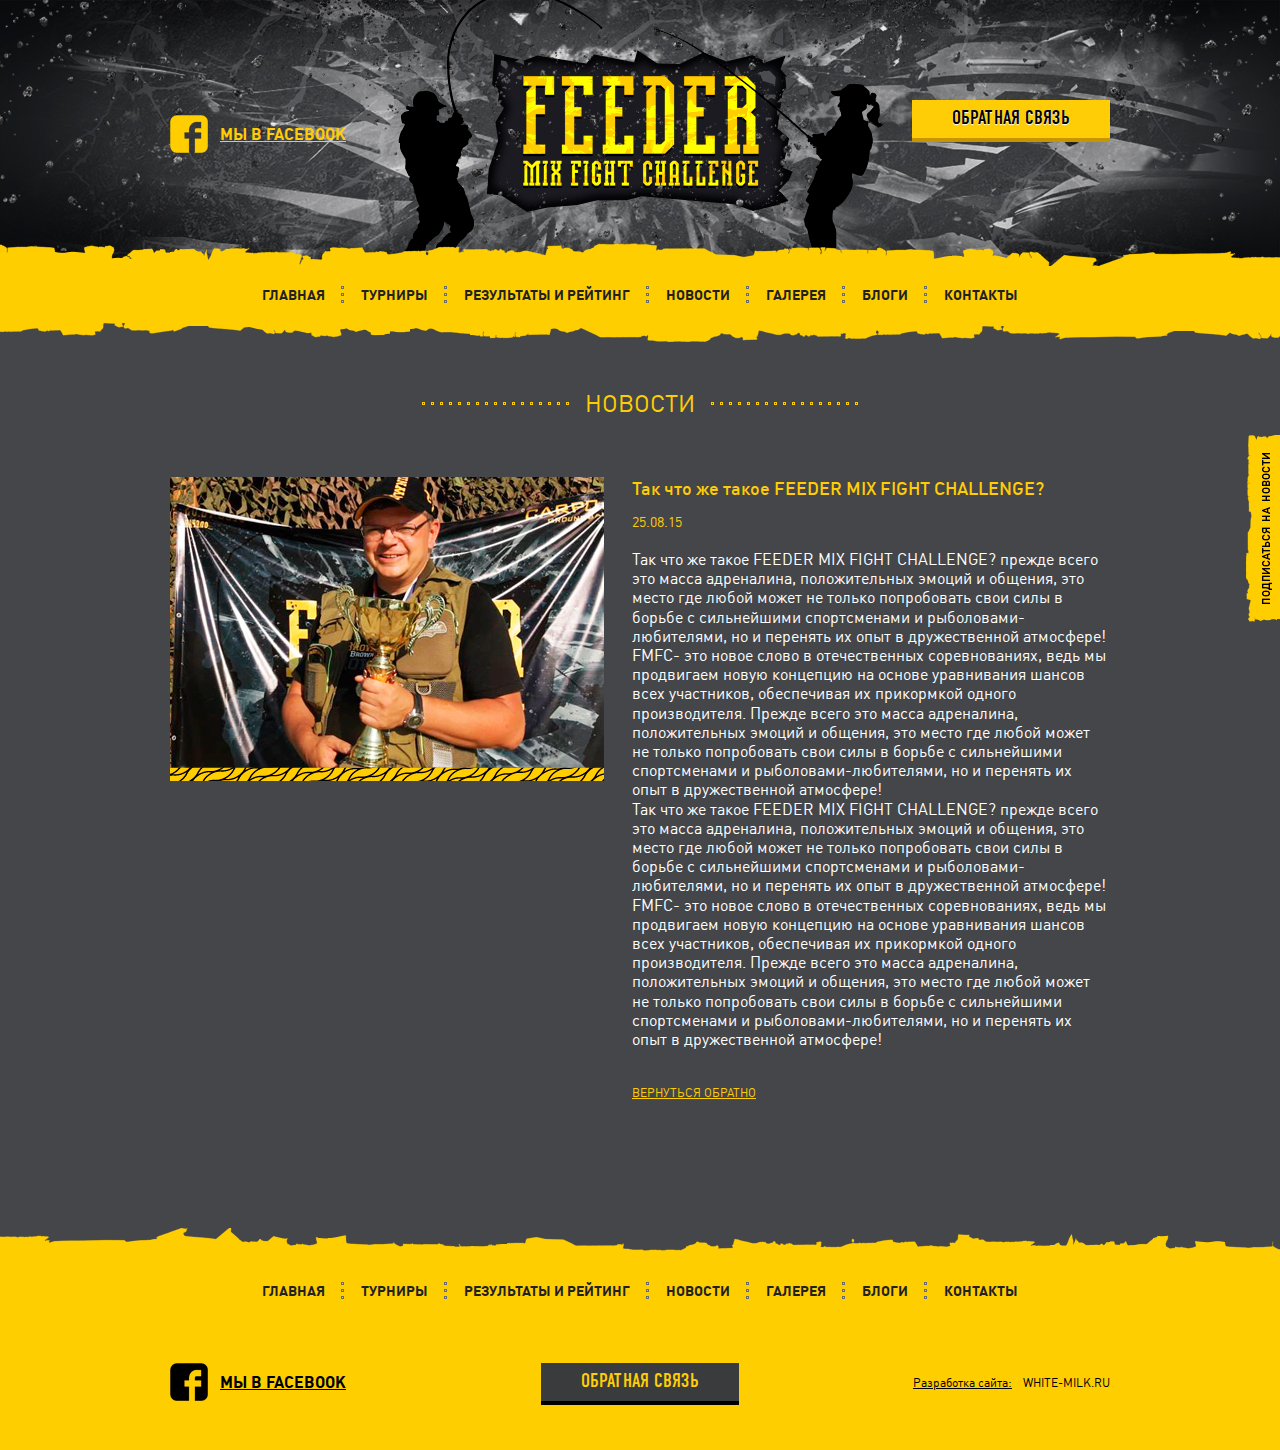
<file: local/templates/.default/markup_myproject/new_inner.html>
﻿<!DOCTYPE html>
<html>
<head>
	<title>Feeder</title>
	<link rel="stylesheet" type="text/css" href="css/style.css">
	<script type="text/javascript" src="js/jquery-1.9.1.min.js"></script>
</head>
<body>
<!-- begin container_main  -->
<div class="container_main">
	<a class="subscribe_new" href="#"></a>
	<!-- begin header  -->
	<div class="header">
		<div class="wmain">
			<div class="l_left">
				<a class="h_fb" href="#">
					<span>мы в FACEBOOK</span>
				</a>
			</div>
			<div class="l_center">
				<a class="logo" href="#"></a>
			</div>
			<div class="l_right">
				<a class="btn_main" href="#">
					<span>обратная связь</span>
				</a>
			</div>
		</div>
	</div>
	<!-- end header -->
	<!-- begin nav_main  -->
	<div class="nav_main">
		<div class="wmain">
			<ul class="nav_main_inner">
				<li><a href="#">главная</a></li>
				<li>
					<a href="#">турниры</a>
					<ul>
						<li><a href="#">Feeder Mix Fight Challenge #2</a></li>
						<li><a href="#">Feeder Mix Fight Challenge #1</a></li>
					</ul>
				</li>
				<li><a href="#">РЕЗУЛЬТАТЫ и РЕЙТИНГ</a></li>
				<li><a href="#">НОВОСТИ</a></li>
				<li><a href="#">ГАЛЕРЕЯ</a></li>
				<li><a href="#">Блоги</a></li>
				<li><a href="#">Контакты</a></li>
			</ul>
		</div>
	</div>
	<!-- end nav_main -->
	<!-- begin container_inner  -->
	<div class="container_inner">
		<div class="title_main">
			<span>
				НОВОСТИ
			</span>
		</div>
		<div class="new_inner">
			<div class="ni_img">
				<img src="img/new_img_inner.jpg">
			</div>
			<div class="ni_info">
				<div class="ni_name">Так что же такое FEEDER MIX FIGHT CHALLENGE?</div>
				<div class="ni_data">25.08.15</div>
				<div class="content_text">
					<p>
						Так что же такое FEEDER MIX FIGHT CHALLENGE? прежде всего это масса адреналина, положительных эмоций и общения, это место где любой может не только попробовать свои силы в борьбе с сильнейшими спортсменами и рыболовами-любителями, но и перенять их опыт в дружественной атмосфере! FMFC- это новое слово в отечественных соревнованиях, ведь мы продвигаем новую концепцию на основе уравнивания шансов всех участников, обеспечивая их прикормкой одного производителя. Прежде всего это масса адреналина, положительных эмоций и общения, это место где любой может не только попробовать свои силы в борьбе с сильнейшими спортсменами и рыболовами-любителями, но и перенять их опыт в дружественной атмосфере!<br>
						Так что же такое FEEDER MIX FIGHT CHALLENGE? прежде всего это масса адреналина, положительных эмоций и общения, это место где любой может не только попробовать свои силы в борьбе с сильнейшими спортсменами и рыболовами-любителями, но и перенять их опыт в дружественной атмосфере! FMFC- это новое слово в отечественных соревнованиях, ведь мы продвигаем новую концепцию на основе уравнивания шансов всех участников, обеспечивая их прикормкой одного производителя. Прежде всего это масса адреналина, положительных эмоций и общения, это место где любой может не только попробовать свои силы в борьбе с сильнейшими спортсменами и рыболовами-любителями, но и перенять их опыт в дружественной атмосфере! 
					</p>
				</div>
				<a class="ni_back" href="#">вернуться обратно</a>
			</div>
		</div>	
	</div>
	<!-- end container_inner -->
	<!-- begin footer  -->
	<div class="footer">
		<div class="wmain">
			<ul class="nav_main_inner">
				<li><a href="#">главная</a></li>
				<li><a href="#">турниры</a></li>
				<li><a href="#">РЕЗУЛЬТАТЫ и РЕЙТИНГ</a></li>
				<li><a href="#">НОВОСТИ</a></li>
				<li><a href="#">ГАЛЕРЕЯ</a></li>
				<li><a href="#">Блоги</a></li>
				<li><a href="#">Контакты</a></li>
			</ul>
			<div class="clr"></div>
			<div class="f_left">
				<a class="h_fb" href="#">
					<span>мы в FACEBOOK</span>
				</a>
			</div>
			<div class="f_center">
				<a class="btn_main" href="#">
					<span>обратная связь</span>
				</a>
			</div>
			<div class="f_right">
				<a class="f_create" href="#">
					<span>Разработка сайта:</span> WHITE-MILK.RU
				</a>
			</div>
		</div>
	</div>
	<!-- end footer -->
</div>
<!-- end container_main -->
</body>
</html>
</file>
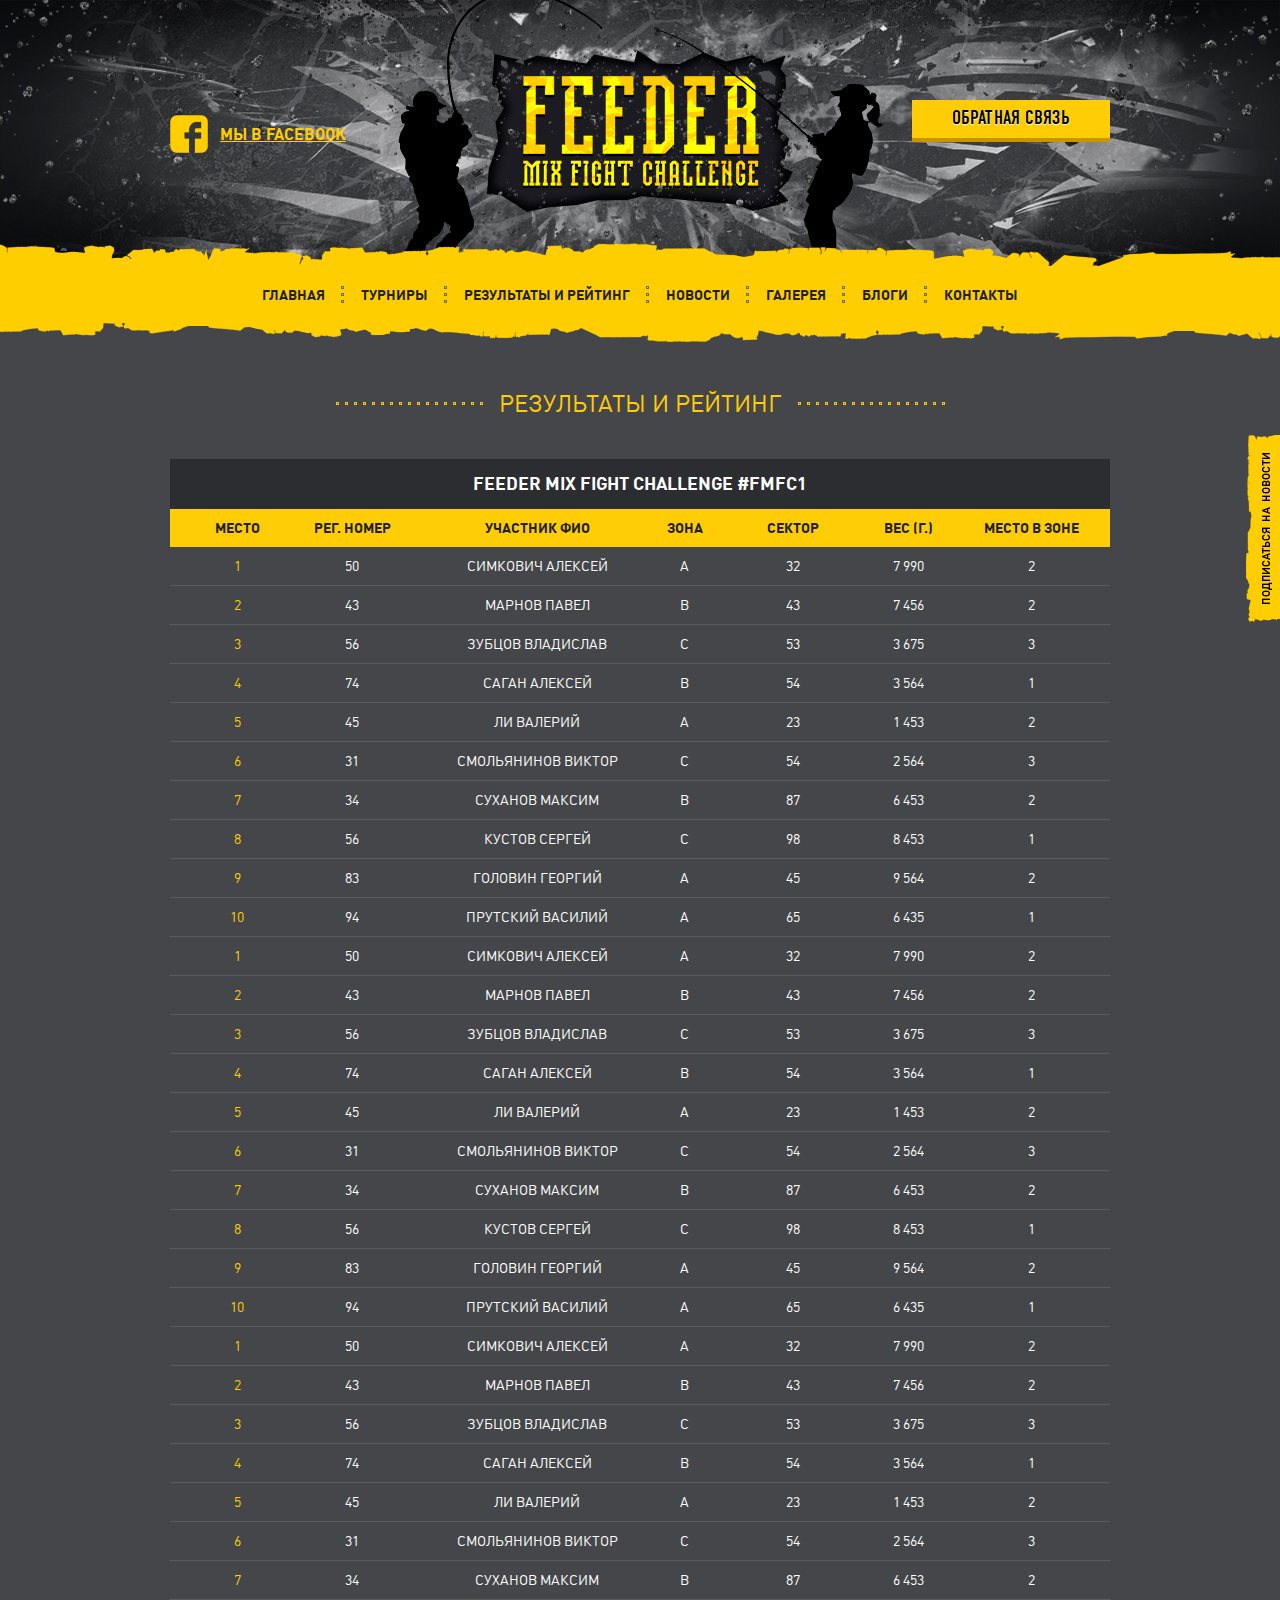
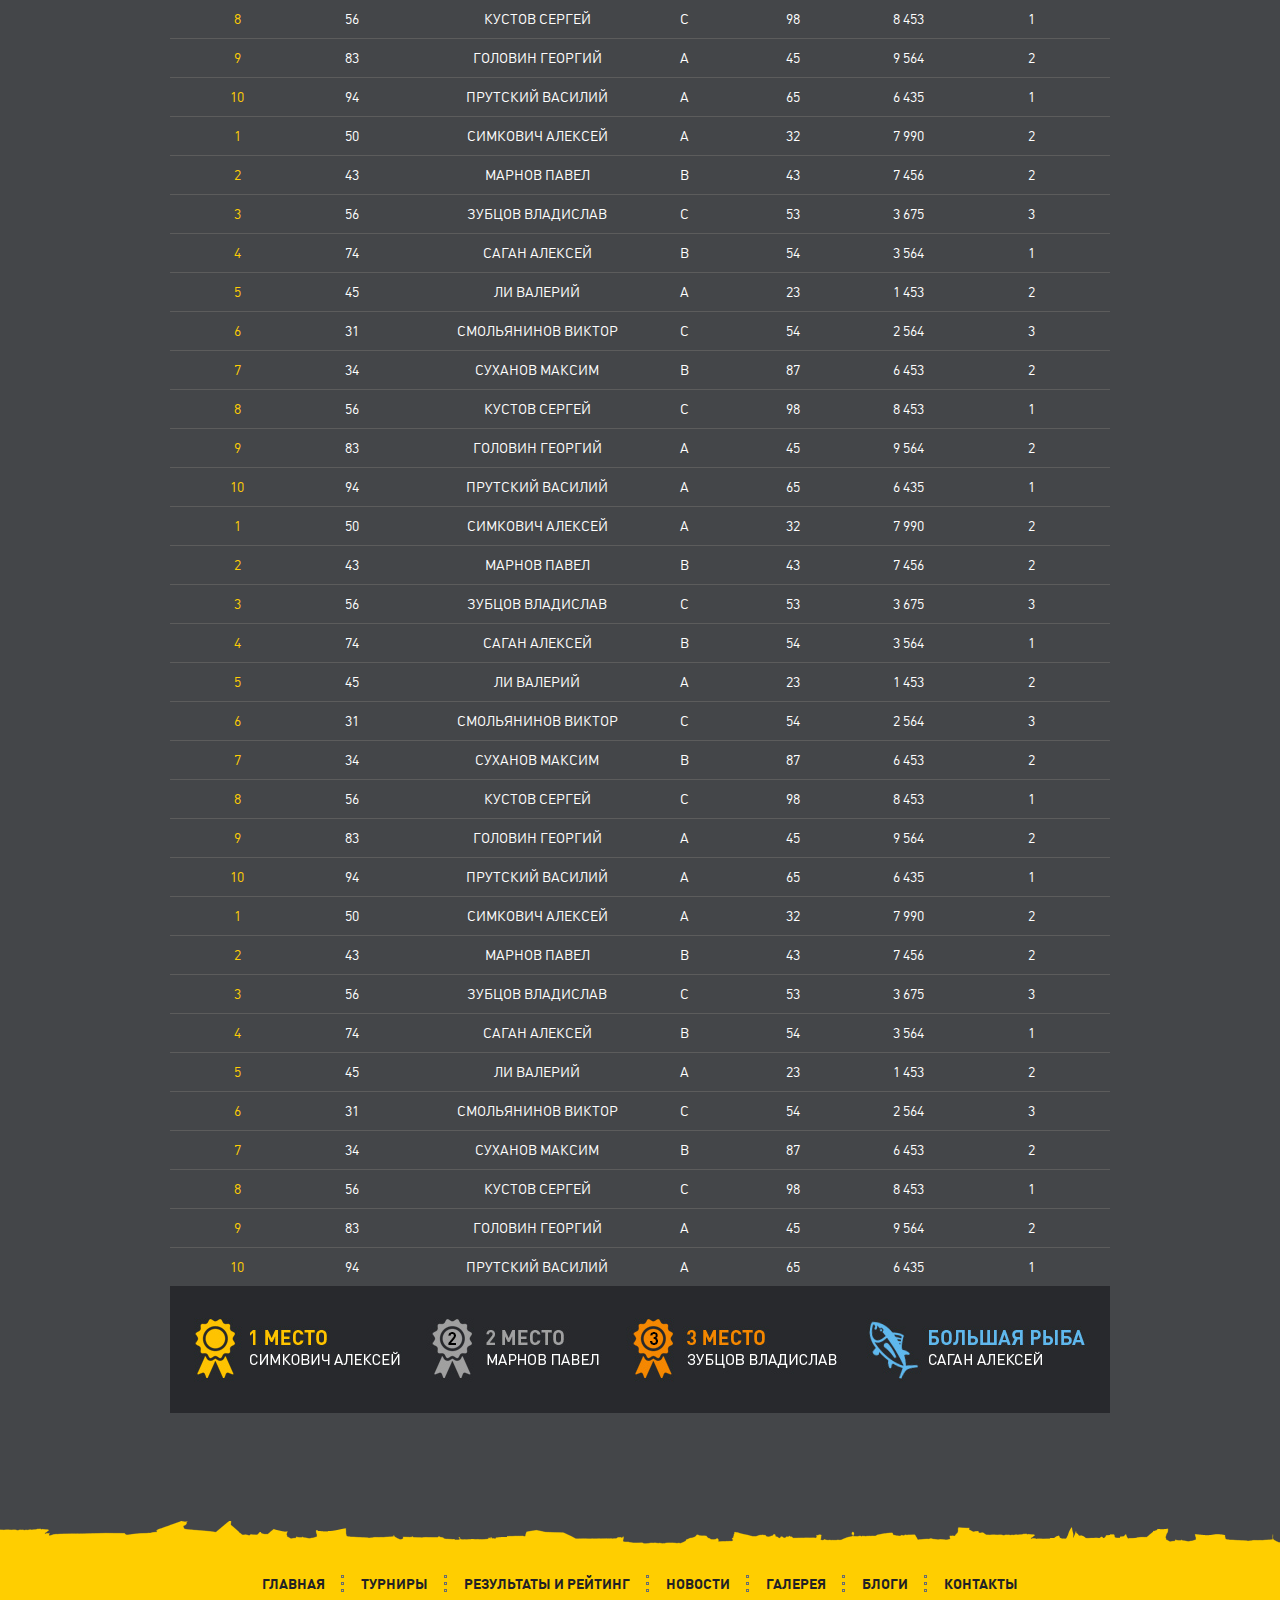
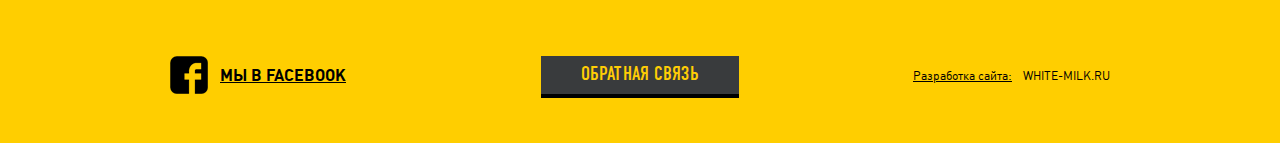
<file: local/templates/.default/markup_myproject/result_reiting.html>
﻿<!DOCTYPE html>
<html>
<head>
	<title>Feeder</title>
	<link rel="stylesheet" type="text/css" href="css/style.css">
	<script type="text/javascript" src="js/jquery-1.9.1.min.js"></script>
</head>
<body>
<!-- begin container_main  -->
<div class="container_main">
	<a class="subscribe_new" href="#"></a>
	<!-- begin header  -->
	<div class="header">
		<div class="wmain">
			<div class="l_left">
				<a class="h_fb" href="#">
					<span>мы в FACEBOOK</span>
				</a>
			</div>
			<div class="l_center">
				<a class="logo" href="#"></a>
			</div>
			<div class="l_right">
				<a class="btn_main" href="#">
					<span>обратная связь</span>
				</a>
			</div>
		</div>
	</div>
	<!-- end header -->
	<!-- begin nav_main  -->
	<div class="nav_main">
		<div class="wmain">
			<ul class="nav_main_inner">
				<li><a href="#">главная</a></li>
				<li>
					<a href="#">турниры</a>
					<ul>
						<li><a href="#">Feeder Mix Fight Challenge #2</a></li>
						<li><a href="#">Feeder Mix Fight Challenge #1</a></li>
					</ul>
				</li>
				<li><a href="#">РЕЗУЛЬТАТЫ и РЕЙТИНГ</a></li>
				<li><a href="#">НОВОСТИ</a></li>
				<li><a href="#">ГАЛЕРЕЯ</a></li>
				<li><a href="#">Блоги</a></li>
				<li><a href="#">Контакты</a></li>
			</ul>
		</div>
	</div>
	<!-- end nav_main -->
	<!-- begin container_inner  -->
	<div class="container_inner">
		<div class="title_main">
			<span>
				РЕЗУЛЬТАТЫ И РЕЙТИНГ
			</span>
		</div>
		<div class="result_main">
			<div class="result_table">
				<div class="result_title_main">FEEDER MIX FIGHT CHALLENGE #FMFC1</div>
				<ul class="result_list result_name">
					<li>Место</li>
					<li>Рег. номер</li>
					<li>Участник  ФИО</li>
					<li>Зона</li>
					<li>Сектор</li>
					<li>Вес (г.)</li>
					<li>Место в зоне</li>
				</ul>
				<ul class="result_list result_list_inner">
					<li><span>1</span></li>
					<li>50</li>
					<li>Симкович Алексей</li>
					<li>A</li>
					<li>32</li>
					<li>7 990</li>
					<li>2</li>
				</ul>
				<ul class="result_list result_list_inner">
					<li><span>2</span></li>
					<li>43</li>
					<li>Марнов Павел</li>
					<li>B</li>
					<li>43</li>
					<li>7 456</li>
					<li>2</li>
				</ul>
				<ul class="result_list result_list_inner">
					<li><span>3</span></li>
					<li>56</li>
					<li>Зубцов Владислав</li>
					<li>C</li>
					<li>53</li>
					<li>3 675</li>
					<li>3</li>
				</ul>
				<ul class="result_list result_list_inner">
					<li><span>4</span></li>
					<li>74</li>
					<li>Саган Алексей</li>
					<li>B</li>
					<li>54</li>
					<li>3 564</li>
					<li>1</li>
				</ul>
				<ul class="result_list result_list_inner">
					<li><span>5</span></li>
					<li>45</li>
					<li>Ли Валерий</li>
					<li>A</li>
					<li>23</li>
					<li>1 453</li>
					<li>2</li>
				</ul>
				<ul class="result_list result_list_inner">
					<li><span>6</span></li>
					<li>31</li>
					<li>Смольянинов Виктор</li>
					<li>C</li>
					<li>54</li>
					<li>2 564</li>
					<li>3</li>
				</ul>
				<ul class="result_list result_list_inner">
					<li><span>7</span></li>
					<li>34</li>
					<li>Суханов Максим</li>
					<li>B</li>
					<li>87</li>
					<li>6 453</li>
					<li>2</li>
				</ul>
				<ul class="result_list result_list_inner">
					<li><span>8</span></li>
					<li>56</li>
					<li>Кустов Сергей</li>
					<li>C</li>
					<li>98</li>
					<li>8 453</li>
					<li>1</li>
				</ul>
				<ul class="result_list result_list_inner">
					<li><span>9</span></li>
					<li>83</li>
					<li>Головин Георгий</li>
					<li>A</li>
					<li>45</li>
					<li>9 564</li>
					<li>2</li>
				</ul>
				<ul class="result_list result_list_inner">
					<li><span>10</span></li>
					<li>94</li>
					<li>Прутский Василий</li>
					<li>A</li>
					<li>65</li>
					<li>6 435</li>
					<li>1</li>
				</ul>
				<ul class="result_list result_list_inner">
					<li><span>1</span></li>
					<li>50</li>
					<li>Симкович Алексей</li>
					<li>A</li>
					<li>32</li>
					<li>7 990</li>
					<li>2</li>
				</ul>
				<ul class="result_list result_list_inner">
					<li><span>2</span></li>
					<li>43</li>
					<li>Марнов Павел</li>
					<li>B</li>
					<li>43</li>
					<li>7 456</li>
					<li>2</li>
				</ul>
				<ul class="result_list result_list_inner">
					<li><span>3</span></li>
					<li>56</li>
					<li>Зубцов Владислав</li>
					<li>C</li>
					<li>53</li>
					<li>3 675</li>
					<li>3</li>
				</ul>
				<ul class="result_list result_list_inner">
					<li><span>4</span></li>
					<li>74</li>
					<li>Саган Алексей</li>
					<li>B</li>
					<li>54</li>
					<li>3 564</li>
					<li>1</li>
				</ul>
				<ul class="result_list result_list_inner">
					<li><span>5</span></li>
					<li>45</li>
					<li>Ли Валерий</li>
					<li>A</li>
					<li>23</li>
					<li>1 453</li>
					<li>2</li>
				</ul>
				<ul class="result_list result_list_inner">
					<li><span>6</span></li>
					<li>31</li>
					<li>Смольянинов Виктор</li>
					<li>C</li>
					<li>54</li>
					<li>2 564</li>
					<li>3</li>
				</ul>
				<ul class="result_list result_list_inner">
					<li><span>7</span></li>
					<li>34</li>
					<li>Суханов Максим</li>
					<li>B</li>
					<li>87</li>
					<li>6 453</li>
					<li>2</li>
				</ul>
				<ul class="result_list result_list_inner">
					<li><span>8</span></li>
					<li>56</li>
					<li>Кустов Сергей</li>
					<li>C</li>
					<li>98</li>
					<li>8 453</li>
					<li>1</li>
				</ul>
				<ul class="result_list result_list_inner">
					<li><span>9</span></li>
					<li>83</li>
					<li>Головин Георгий</li>
					<li>A</li>
					<li>45</li>
					<li>9 564</li>
					<li>2</li>
				</ul>
				<ul class="result_list result_list_inner">
					<li><span>10</span></li>
					<li>94</li>
					<li>Прутский Василий</li>
					<li>A</li>
					<li>65</li>
					<li>6 435</li>
					<li>1</li>
				</ul>
				<ul class="result_list result_list_inner">
					<li><span>1</span></li>
					<li>50</li>
					<li>Симкович Алексей</li>
					<li>A</li>
					<li>32</li>
					<li>7 990</li>
					<li>2</li>
				</ul>
				<ul class="result_list result_list_inner">
					<li><span>2</span></li>
					<li>43</li>
					<li>Марнов Павел</li>
					<li>B</li>
					<li>43</li>
					<li>7 456</li>
					<li>2</li>
				</ul>
				<ul class="result_list result_list_inner">
					<li><span>3</span></li>
					<li>56</li>
					<li>Зубцов Владислав</li>
					<li>C</li>
					<li>53</li>
					<li>3 675</li>
					<li>3</li>
				</ul>
				<ul class="result_list result_list_inner">
					<li><span>4</span></li>
					<li>74</li>
					<li>Саган Алексей</li>
					<li>B</li>
					<li>54</li>
					<li>3 564</li>
					<li>1</li>
				</ul>
				<ul class="result_list result_list_inner">
					<li><span>5</span></li>
					<li>45</li>
					<li>Ли Валерий</li>
					<li>A</li>
					<li>23</li>
					<li>1 453</li>
					<li>2</li>
				</ul>
				<ul class="result_list result_list_inner">
					<li><span>6</span></li>
					<li>31</li>
					<li>Смольянинов Виктор</li>
					<li>C</li>
					<li>54</li>
					<li>2 564</li>
					<li>3</li>
				</ul>
				<ul class="result_list result_list_inner">
					<li><span>7</span></li>
					<li>34</li>
					<li>Суханов Максим</li>
					<li>B</li>
					<li>87</li>
					<li>6 453</li>
					<li>2</li>
				</ul>
				<ul class="result_list result_list_inner">
					<li><span>8</span></li>
					<li>56</li>
					<li>Кустов Сергей</li>
					<li>C</li>
					<li>98</li>
					<li>8 453</li>
					<li>1</li>
				</ul>
				<ul class="result_list result_list_inner">
					<li><span>9</span></li>
					<li>83</li>
					<li>Головин Георгий</li>
					<li>A</li>
					<li>45</li>
					<li>9 564</li>
					<li>2</li>
				</ul>
				<ul class="result_list result_list_inner">
					<li><span>10</span></li>
					<li>94</li>
					<li>Прутский Василий</li>
					<li>A</li>
					<li>65</li>
					<li>6 435</li>
					<li>1</li>
				</ul>
				<ul class="result_list result_list_inner">
					<li><span>1</span></li>
					<li>50</li>
					<li>Симкович Алексей</li>
					<li>A</li>
					<li>32</li>
					<li>7 990</li>
					<li>2</li>
				</ul>
				<ul class="result_list result_list_inner">
					<li><span>2</span></li>
					<li>43</li>
					<li>Марнов Павел</li>
					<li>B</li>
					<li>43</li>
					<li>7 456</li>
					<li>2</li>
				</ul>
				<ul class="result_list result_list_inner">
					<li><span>3</span></li>
					<li>56</li>
					<li>Зубцов Владислав</li>
					<li>C</li>
					<li>53</li>
					<li>3 675</li>
					<li>3</li>
				</ul>
				<ul class="result_list result_list_inner">
					<li><span>4</span></li>
					<li>74</li>
					<li>Саган Алексей</li>
					<li>B</li>
					<li>54</li>
					<li>3 564</li>
					<li>1</li>
				</ul>
				<ul class="result_list result_list_inner">
					<li><span>5</span></li>
					<li>45</li>
					<li>Ли Валерий</li>
					<li>A</li>
					<li>23</li>
					<li>1 453</li>
					<li>2</li>
				</ul>
				<ul class="result_list result_list_inner">
					<li><span>6</span></li>
					<li>31</li>
					<li>Смольянинов Виктор</li>
					<li>C</li>
					<li>54</li>
					<li>2 564</li>
					<li>3</li>
				</ul>
				<ul class="result_list result_list_inner">
					<li><span>7</span></li>
					<li>34</li>
					<li>Суханов Максим</li>
					<li>B</li>
					<li>87</li>
					<li>6 453</li>
					<li>2</li>
				</ul>
				<ul class="result_list result_list_inner">
					<li><span>8</span></li>
					<li>56</li>
					<li>Кустов Сергей</li>
					<li>C</li>
					<li>98</li>
					<li>8 453</li>
					<li>1</li>
				</ul>
				<ul class="result_list result_list_inner">
					<li><span>9</span></li>
					<li>83</li>
					<li>Головин Георгий</li>
					<li>A</li>
					<li>45</li>
					<li>9 564</li>
					<li>2</li>
				</ul>
				<ul class="result_list result_list_inner">
					<li><span>10</span></li>
					<li>94</li>
					<li>Прутский Василий</li>
					<li>A</li>
					<li>65</li>
					<li>6 435</li>
					<li>1</li>
				</ul>
				<ul class="result_list result_list_inner">
					<li><span>1</span></li>
					<li>50</li>
					<li>Симкович Алексей</li>
					<li>A</li>
					<li>32</li>
					<li>7 990</li>
					<li>2</li>
				</ul>
				<ul class="result_list result_list_inner">
					<li><span>2</span></li>
					<li>43</li>
					<li>Марнов Павел</li>
					<li>B</li>
					<li>43</li>
					<li>7 456</li>
					<li>2</li>
				</ul>
				<ul class="result_list result_list_inner">
					<li><span>3</span></li>
					<li>56</li>
					<li>Зубцов Владислав</li>
					<li>C</li>
					<li>53</li>
					<li>3 675</li>
					<li>3</li>
				</ul>
				<ul class="result_list result_list_inner">
					<li><span>4</span></li>
					<li>74</li>
					<li>Саган Алексей</li>
					<li>B</li>
					<li>54</li>
					<li>3 564</li>
					<li>1</li>
				</ul>
				<ul class="result_list result_list_inner">
					<li><span>5</span></li>
					<li>45</li>
					<li>Ли Валерий</li>
					<li>A</li>
					<li>23</li>
					<li>1 453</li>
					<li>2</li>
				</ul>
				<ul class="result_list result_list_inner">
					<li><span>6</span></li>
					<li>31</li>
					<li>Смольянинов Виктор</li>
					<li>C</li>
					<li>54</li>
					<li>2 564</li>
					<li>3</li>
				</ul>
				<ul class="result_list result_list_inner">
					<li><span>7</span></li>
					<li>34</li>
					<li>Суханов Максим</li>
					<li>B</li>
					<li>87</li>
					<li>6 453</li>
					<li>2</li>
				</ul>
				<ul class="result_list result_list_inner">
					<li><span>8</span></li>
					<li>56</li>
					<li>Кустов Сергей</li>
					<li>C</li>
					<li>98</li>
					<li>8 453</li>
					<li>1</li>
				</ul>
				<ul class="result_list result_list_inner">
					<li><span>9</span></li>
					<li>83</li>
					<li>Головин Георгий</li>
					<li>A</li>
					<li>45</li>
					<li>9 564</li>
					<li>2</li>
				</ul>
				<ul class="result_list result_list_inner">
					<li><span>10</span></li>
					<li>94</li>
					<li>Прутский Василий</li>
					<li>A</li>
					<li>65</li>
					<li>6 435</li>
					<li>1</li>
				</ul>
				<ul class="result_list result_list_inner">
					<li><span>1</span></li>
					<li>50</li>
					<li>Симкович Алексей</li>
					<li>A</li>
					<li>32</li>
					<li>7 990</li>
					<li>2</li>
				</ul>
				<ul class="result_list result_list_inner">
					<li><span>2</span></li>
					<li>43</li>
					<li>Марнов Павел</li>
					<li>B</li>
					<li>43</li>
					<li>7 456</li>
					<li>2</li>
				</ul>
				<ul class="result_list result_list_inner">
					<li><span>3</span></li>
					<li>56</li>
					<li>Зубцов Владислав</li>
					<li>C</li>
					<li>53</li>
					<li>3 675</li>
					<li>3</li>
				</ul>
				<ul class="result_list result_list_inner">
					<li><span>4</span></li>
					<li>74</li>
					<li>Саган Алексей</li>
					<li>B</li>
					<li>54</li>
					<li>3 564</li>
					<li>1</li>
				</ul>
				<ul class="result_list result_list_inner">
					<li><span>5</span></li>
					<li>45</li>
					<li>Ли Валерий</li>
					<li>A</li>
					<li>23</li>
					<li>1 453</li>
					<li>2</li>
				</ul>
				<ul class="result_list result_list_inner">
					<li><span>6</span></li>
					<li>31</li>
					<li>Смольянинов Виктор</li>
					<li>C</li>
					<li>54</li>
					<li>2 564</li>
					<li>3</li>
				</ul>
				<ul class="result_list result_list_inner">
					<li><span>7</span></li>
					<li>34</li>
					<li>Суханов Максим</li>
					<li>B</li>
					<li>87</li>
					<li>6 453</li>
					<li>2</li>
				</ul>
				<ul class="result_list result_list_inner">
					<li><span>8</span></li>
					<li>56</li>
					<li>Кустов Сергей</li>
					<li>C</li>
					<li>98</li>
					<li>8 453</li>
					<li>1</li>
				</ul>
				<ul class="result_list result_list_inner">
					<li><span>9</span></li>
					<li>83</li>
					<li>Головин Георгий</li>
					<li>A</li>
					<li>45</li>
					<li>9 564</li>
					<li>2</li>
				</ul>
				<ul class="result_list result_list_inner">
					<li><span>10</span></li>
					<li>94</li>
					<li>Прутский Василий</li>
					<li>A</li>
					<li>65</li>
					<li>6 435</li>
					<li>1</li>
				</ul>
				<div class="mesta_plashka">
					<img src="img/mesta_plashka.jpg">
				</div>
			</div>
		</div>		
	</div>
	<!-- end container_inner -->
	<!-- begin footer  -->
	<div class="footer">
		<div class="wmain">
			<ul class="nav_main_inner">
				<li><a href="#">главная</a></li>
				<li><a href="#">турниры</a></li>
				<li><a href="#">РЕЗУЛЬТАТЫ и РЕЙТИНГ</a></li>
				<li><a href="#">НОВОСТИ</a></li>
				<li><a href="#">ГАЛЕРЕЯ</a></li>
				<li><a href="#">Блоги</a></li>
				<li><a href="#">Контакты</a></li>
			</ul>
			<div class="clr"></div>
			<div class="f_left">
				<a class="h_fb" href="#">
					<span>мы в FACEBOOK</span>
				</a>
			</div>
			<div class="f_center">
				<a class="btn_main" href="#">
					<span>обратная связь</span>
				</a>
			</div>
			<div class="f_right">
				<a class="f_create" href="#">
					<span>Разработка сайта:</span> WHITE-MILK.RU
				</a>
			</div>
		</div>
	</div>
	<!-- end footer -->
</div>
<!-- end container_main -->
</body>
</html>
</file>
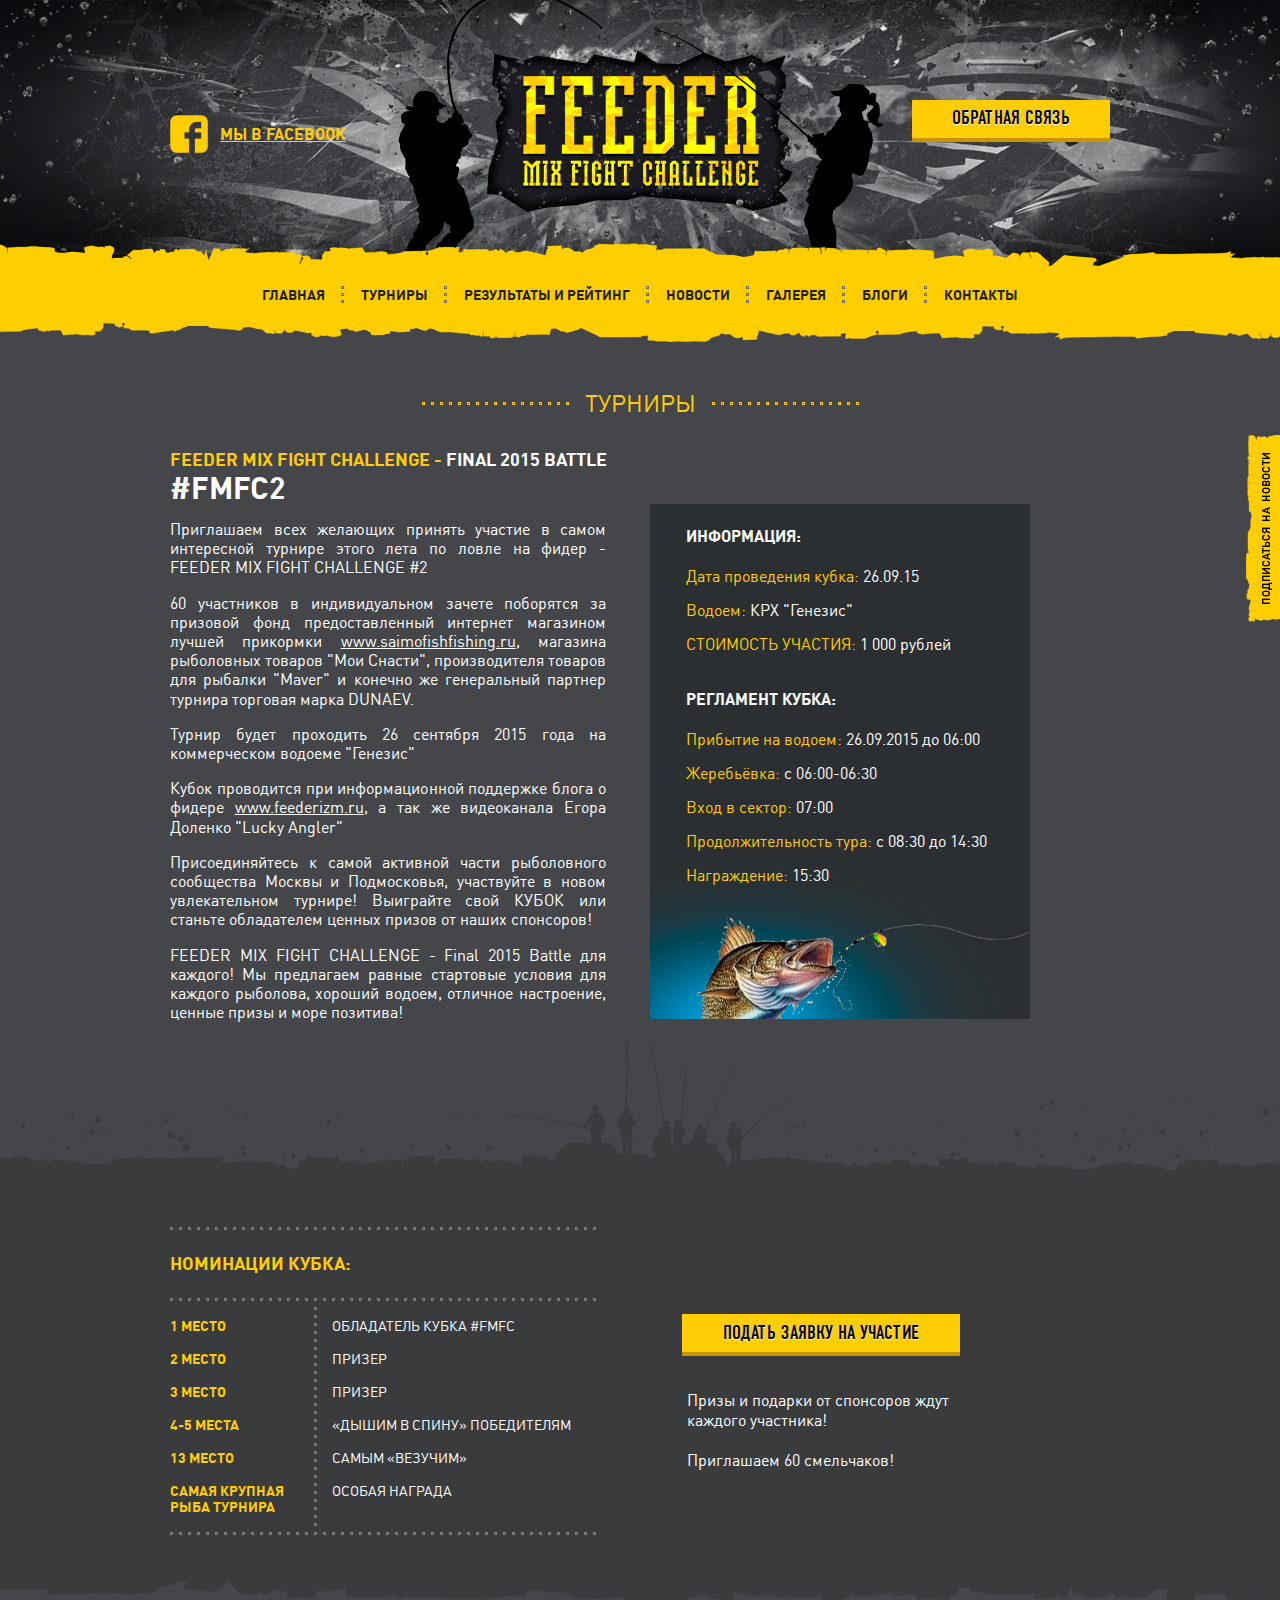
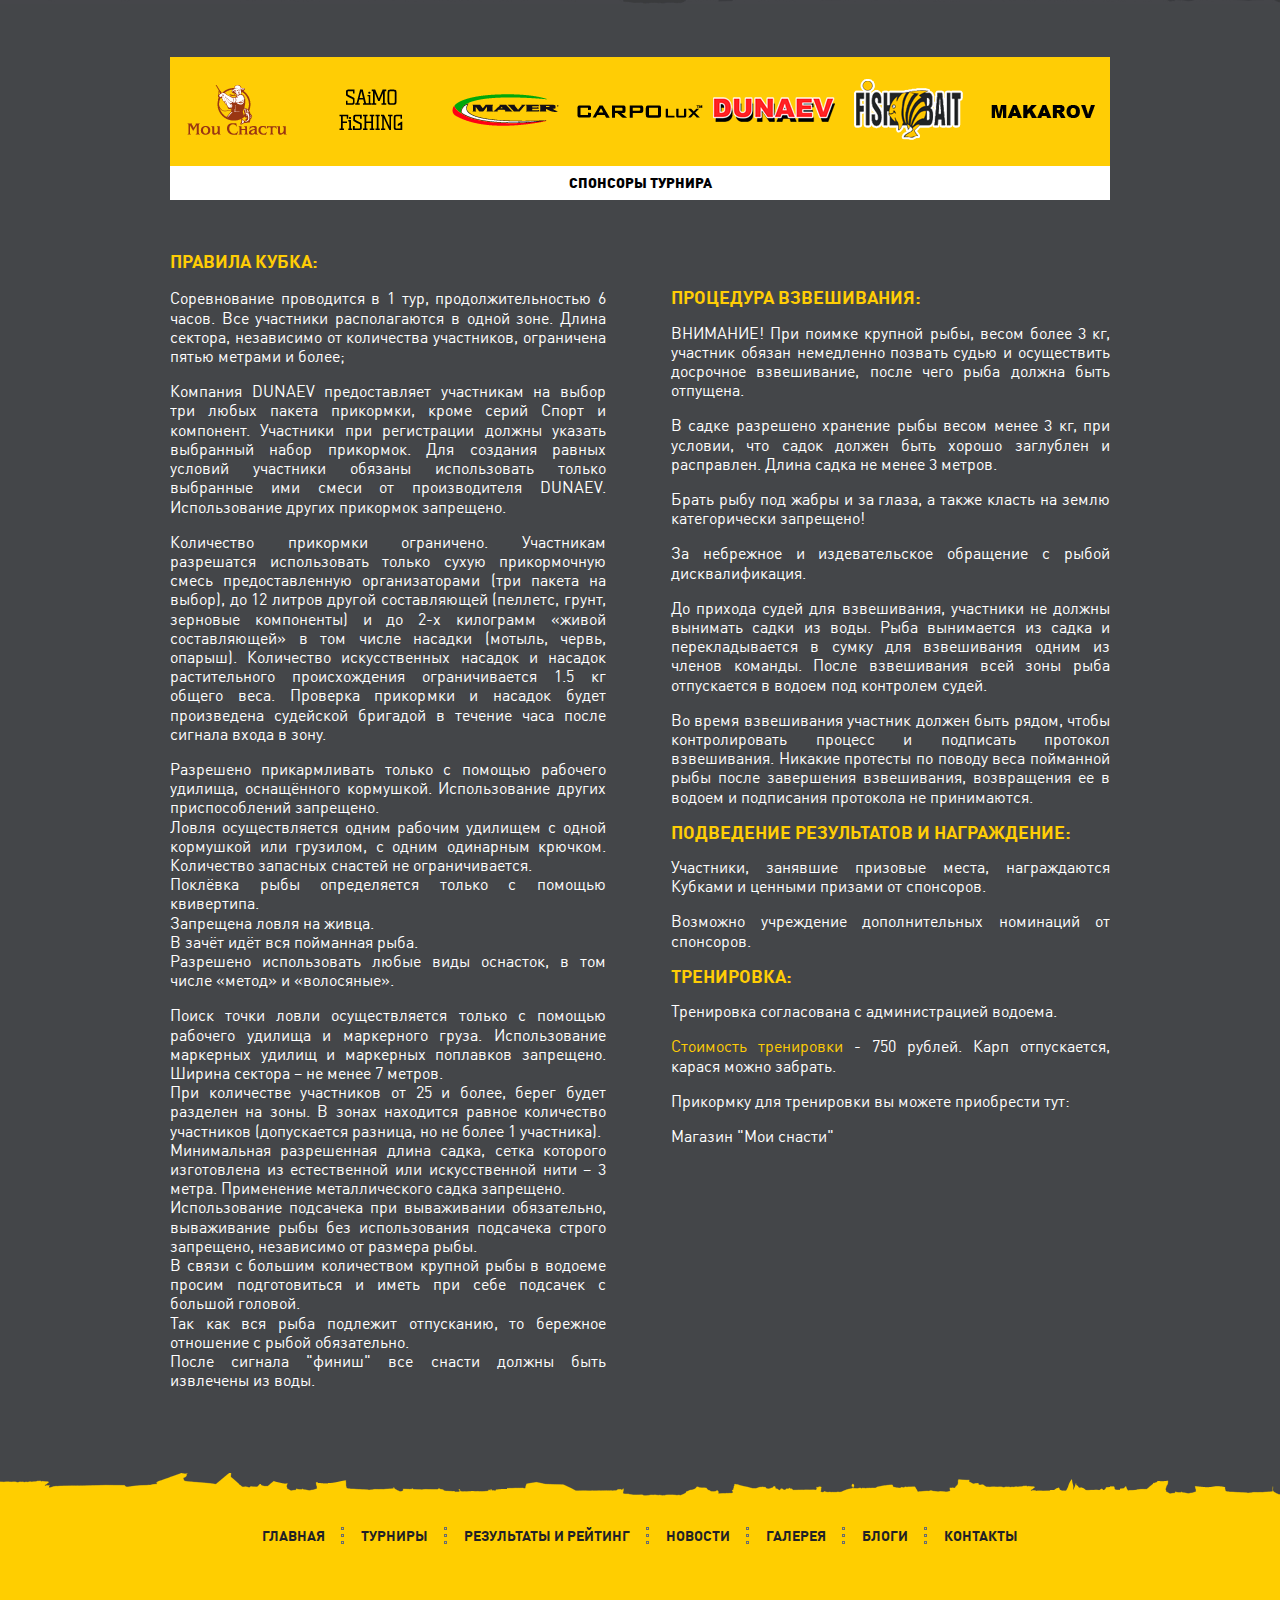
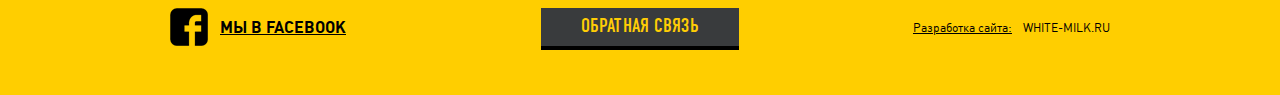
<file: local/templates/.default/markup_myproject/tyenir_inner.html>
﻿<!DOCTYPE html>
<html>
<head>
	<title>Feeder</title>
	<link rel="stylesheet" type="text/css" href="css/style.css">
	<script type="text/javascript" src="js/jquery-1.9.1.min.js"></script>
</head>
<body>
<!-- begin container_main  -->
<div class="container_main">
	<!-- begin popup_main  -->
	<div style="display: none;" class="popup_main">
		<div style="display: block;" class="popup_inner popup_tyrnir">
			<a class="closeform" href="#"></a>
			<div class="put_title">ЗАЯВКА НА УЧАСТИЕ в турнире</div>
			<form class="form_style">
				<div class="put_l">
					<input class="in_name" type="text" value="Имя и фамилия первого спортсмена">
					<input class="in_name" type="text" value="Имя и фамилия второго спортсмена">
					<input class="in_name" type="text" value="Имя и фамилия тренера">
					<input class="in_comanda" type="text" value="Название команды">
					<input class="in_sity" type="text" value="Город">
					<input class="in_phone" type="text" value="Контактный номер телефона">
					<input class="in_mail" type="text" value="E-mail">
				</div>
				<div class="put_r">
					<textarea>Примечание</textarea>
					<div class="form_kaptcha">
						<input type="text" value="">
						<div class="fk_right">
							<span>
								<img src="img/kaptcha.png">
							</span>
							<a href="#">получить новый код</a>
						</div>
					</div>
					<div class="text_align">
						<button class="btn_main">
							<span>ОТПРАВИТЬ</span>
						</button>
					</div>
				</div>
			</form>
		</div>
	</div>
	<!-- end popup_main -->
	<a class="subscribe_new" href="#"></a>
	<!-- begin header  -->
	<div class="header">
		<div class="wmain">
			<div class="l_left">
				<a class="h_fb" href="#">
					<span>мы в FACEBOOK</span>
				</a>
			</div>
			<div class="l_center">
				<a class="logo" href="#"></a>
			</div>
			<div class="l_right">
				<a class="btn_main" href="#">
					<span>обратная связь</span>
				</a>
			</div>
		</div>
	</div>
	<!-- end header -->
	<!-- begin nav_main  -->
	<div class="nav_main">
		<div class="wmain">
			<ul class="nav_main_inner">
				<li><a href="#">главная</a></li>
				<li>
					<a href="#">турниры</a>
					<ul>
						<li><a href="#">Feeder Mix Fight Challenge #2</a></li>
						<li><a href="#">Feeder Mix Fight Challenge #1</a></li>
					</ul>
				</li>
				<li><a href="#">РЕЗУЛЬТАТЫ и РЕЙТИНГ</a></li>
				<li><a href="#">НОВОСТИ</a></li>
				<li><a href="#">ГАЛЕРЕЯ</a></li>
				<li><a href="#">Блоги</a></li>
				<li><a href="#">Контакты</a></li>
			</ul>
		</div>
	</div>
	<!-- end nav_main -->
	<!-- begin container_inner  -->
	<div class="container_inner tyrnir_inner_bg">
		<div class="title_main">
			<span>
				ТУРНИРЫ
			</span>
		</div>
		<div class="tyrnir_inner">
			<div class="ti_title">
				Feeder Mix Fight Challenge - <span>Final 2015 Battle</span>
				<i>#FMFC2</i>
			</div>
			<!-- begin ti_top  -->
			<div class="ti_top">
				<div class="tit_left">
					<div class="content_text">
						<p>
							Приглашаем всех желающих принять участие в самом интересной турнире этого лета по ловле на фидер - FEEDER MIX FIGHT CHALLENGE #2
						</p>
						<p>
							60 участников в индивидуальном зачете поборятся за призовой фонд предоставленный интернет магазином лучшей прикормки <a href="www.saimofishfishing.ru">www.saimofishfishing.ru</a>, магазина рыболовных товаров "Мои Снасти", производителя товаров для рыбалки "Maver" и конечно же генеральный партнер турнира торговая марка DUNAEV.
						</p>
						<p>
							Турнир будет проходить 26 сентября 2015 года на коммерческом водоеме "Генезис"
						</p>
						<p>
							Кубок проводится при информационной поддержке блога о фидере <a href="www.feederizm.ru">www.feederizm.ru</a>, а так же видеоканала Егора Доленко "Lucky Angler"
						</p>
						<p>
							Присоединяйтесь к самой активной части рыболовного сообщества Москвы и Подмосковья, участвуйте в новом увлекательном турнире! Выиграйте свой КУБОК или станьте обладателем ценных призов от наших спонсоров!
						</p>
						<p>
							FEEDER MIX FIGHT CHALLENGE - Final 2015 Battle для каждого! Мы предлагаем равные стартовые условия для каждого рыболова, хороший водоем, отличное настроение, ценные призы и море позитива!
						</p>
					</div>
				</div>
				<div class="tit_right">
					<div class="ti_info">
						<div class="tii_title">
							ИНФОРМАЦИЯ:
						</div>
						<ul class="tii_list">
							<li>
								Дата проведения кубка: <span>26.09.15</span>
							</li>
							<li>
								Водоем: <span>КРХ "Генезис"</span>
							</li>
							<li>
								СТОИМОСТЬ УЧАСТИЯ: <span>1 000 рублей</span>
							</li>
						</ul>
						<div class="tii_title">
							РЕГЛАМЕНТ КУБКА:
						</div>
						<ul class="tii_list">
							<li>
								Прибытие на водоем: <span>26.09.2015 до 06:00</span>
							</li>
							<li>
								Жеребьёвка: <span>с 06:00-06:30</span>
							</li>
							<li>
								Вход в сектор: <span>07:00</span>
							</li>
							<li>
								Продолжительность тура: <span>с 08:30 до 14:30</span>
							</li>
							<li>
								Награждение: <span>15:30</span>
							</li>
						</ul>
					</div>
				</div>
			</div>
			<!-- end ti_top -->
		</div>
		<!-- begin nominacii_main  -->
		<div class="nominacii_main">
			<div class="nominacii">
				<div class="tit_left">
					<div class="nom_kybok">
						<div class="nom_title">НОМИНАЦИИ КУБКА:</div>
						<ul class="nom_list">
							<li>
								<span class="noml_l">1 место</span>
								<span class="noml_r">обладатель кубка #FMFC</span>
							</li>
							<li>
								<span class="noml_l">2 место</span>
								<span class="noml_r">призер</span>
							</li>
							<li>
								<span class="noml_l">3 место</span>
								<span class="noml_r">призер</span>
							</li>
							<li>
								<span class="noml_l">4-5 места</span>
								<span class="noml_r">«дышим в спину» победителям</span>
							</li>
							<li>
								<span class="noml_l">13 место</span>
								<span class="noml_r">САМЫМ «ВЕЗУЧИМ»</span>
							</li>
							<li>
								<span class="noml_l">Самая Крупная Рыба турнира</span>
								<span class="noml_r">Особая награда</span>
							</li>
						</ul>
					</div>
				</div>
				<div class="tit_right">
					<div class="nom_zayavka">
						<a class="btn_main" href="#"><span>ПОДАТЬ ЗАЯВКУ НА УЧАСТИЕ</span></a>
						<div class="nomz_info">
							Призы и подарки от спонсоров ждут каждого участника!
							<span>
								Приглашаем 60 смельчаков!
							</span>
						</div>
					</div>
				</div>
			</div>
		</div>
		<!-- end nominacii_main -->
		<!-- begin tyrnir_sponsor  -->
		<div class="tyrnir_sponsor">
			<ul class="ts_list">
				<li>
					<span>
						<img src="img/sponsor_logo_1.png">
					</span>
				</li>
				<li>
					<span>
						<img src="img/sponsor_logo_2.png">
					</span>
				</li>
				<li>
					<span>
						<img src="img/sponsor_logo_3.png">
					</span>
				</li>
				<li>
					<span>
						<img src="img/sponsor_logo_4.png">
					</span>
				</li>
				<li>
					<span>
						<img src="img/sponsor_logo_5.png">
					</span>
				</li>
				<li>
					<span>
						<img src="img/sponsor_logo_6.png">
					</span>
				</li>
				<li>
					<span>
						<img src="img/sponsor_logo_7.png">
					</span>
				</li>
			</ul>
			<div class="ts_title">Спонсоры ТУРНИРА</div>
		</div>
		<!-- end tyrnir_sponsor -->
		<div class="tyrnir_text_bottom">
			<div class="ttb_ttile">ПРАВИЛА КУБКА:</div>
			<div class="tit_left">
				<div class="content_text">
					<p>Соревнование проводится в 1 тур, продолжительностью 6 часов. Все участники располагаются в одной зоне. Длина сектора, независимо от количества участников, ограничена пятью метрами и более;</p>
					<p>Компания DUNAEV предоставляет участникам на выбор три любых пакета прикормки, кроме серий Спорт и компонент. Участники при регистрации должны указать выбранный набор прикормок. Для создания равных условий участники обязаны использовать только выбранные ими смеси от производителя DUNAEV. Использование других прикормок запрещено.</p>
					<p>Количество прикормки ограничено. Участникам разрешатся использовать только сухую прикормочную смесь предоставленную организаторами (три пакета на выбор), до 12 литров другой составляющей (пеллетс, грунт, зерновые компоненты) и до 2-х килограмм «живой составляющей» в том числе насадки (мотыль, червь, опарыш). Количество искусственных насадок и насадок растительного происхождения ограничивается 1.5 кг общего веса. Проверка прикормки и насадок будет произведена судейской бригадой в течение часа после сигнала входа в зону.</p>
					<p>Разрешено прикармливать только с помощью рабочего удилища, оснащённого кормушкой. Использование других приспособлений запрещено.<br>
					Ловля осуществляется одним рабочим удилищем с одной кормушкой или грузилом, с одним одинарным крючком. Количество запасных снастей не ограничивается.<br>
					Поклёвка рыбы определяется только с помощью квивертипа.<br>
					Запрещена ловля на живца.<br>
					В зачёт идёт вся пойманная рыба.<br>
					Разрешено использовать любые виды оснасток, в том числе «метод» и «волосяные».
					</p>
					<p>
					Поиск точки ловли осуществляется только с помощью рабочего удилища и маркерного груза. Использование маркерных удилищ и маркерных поплавков запрещено.
					Ширина сектора – не менее 7 метров.<br>
					При количестве участников от 25 и более, берег будет разделен на зоны. В зонах находится равное количество участников (допускается разница, но не более 1 участника).<br>
					Минимальная разрешенная длина садка, сетка которого изготовлена из естественной или искусственной нити – 3 метра. Применение металлического садка запрещено.<br>
					Использование подсачека при вываживании обязательно, вываживание рыбы без использования подсачека строго запрещено, независимо от размера рыбы.<br>
					В связи с большим количеством крупной рыбы в водоеме просим подготовиться и иметь при себе подсачек с большой головой.<br>
					Так как вся рыба подлежит отпусканию, то бережное отношение с рыбой обязательно.<br>
					После сигнала "финиш" все снасти должны быть извлечены из воды.
					</p>
				</div>
			</div>
			<div class="tit_right">
				<div class="content_text">
					<h2>Процедура взвешивания:</h2>
					<p>
						ВНИМАНИЕ! При поимке крупной рыбы, весом более 3 кг, участник обязан немедленно позвать судью и осуществить досрочное взвешивание, после чего рыба должна быть отпущена.
					</p>
					<p>
						В садке разрешено хранение рыбы весом менее 3 кг, при условии, что садок должен быть хорошо заглублен и расправлен. Длина садка не менее 3 метров.
					</p>
					<p>
						Брать рыбу под жабры и за глаза, а также класть на землю категорически запрещено!
					</p>
					<p>
						За небрежное и издевательское обращение с рыбой дисквалификация.
					</p>
					<p>
						До прихода судей для взвешивания, участники не должны вынимать садки из воды. Рыба вынимается из садка и перекладывается в сумку для взвешивания одним из членов команды. После взвешивания всей зоны рыба отпускается в водоем под контролем судей.
					</p>
					<p>
						Во время взвешивания участник должен быть рядом, чтобы контролировать процесс и подписать протокол взвешивания. Никакие протесты по поводу веса пойманной рыбы после завершения взвешивания, возвращения ее в водоем и подписания протокола не принимаются.
					</p>
					<h2>Подведение результатов и награждение:</h2>
					<p>
						Участники, занявшие призовые места, награждаются Кубками и ценными призами от спонсоров.
					</p>
					<p>
						Возможно учреждение дополнительных номинаций от спонсоров.
					</p>
					<h2>Тренировка:</h2>
					<p>Тренировка согласована с администрацией водоема.</p>
					<p>
						<span>Стоимость тренировки</span> - 750 рублей. Карп отпускается, карася можно забрать.
					</p>
					<p>
						Прикормку для тренировки вы можете приобрести тут:
					</p>
					<p>
						Магазин "Мои снасти"
					</p>
				</div>
			</div>
		</div>

	</div>
	<!-- end container_inner -->
	<!-- begin footer  -->
	<div class="footer">
		<div class="wmain">
			<ul class="nav_main_inner">
				<li><a href="#">главная</a></li>
				<li><a href="#">турниры</a></li>
				<li><a href="#">РЕЗУЛЬТАТЫ и РЕЙТИНГ</a></li>
				<li><a href="#">НОВОСТИ</a></li>
				<li><a href="#">ГАЛЕРЕЯ</a></li>
				<li><a href="#">Блоги</a></li>
				<li><a href="#">Контакты</a></li>
			</ul>
			<div class="clr"></div>
			<div class="f_left">
				<a class="h_fb" href="#">
					<span>мы в FACEBOOK</span>
				</a>
			</div>
			<div class="f_center">
				<a class="btn_main" href="#">
					<span>обратная связь</span>
				</a>
			</div>
			<div class="f_right">
				<a class="f_create" href="#">
					<span>Разработка сайта:</span> WHITE-MILK.RU
				</a>
			</div>
		</div>
	</div>
	<!-- end footer -->
</div>
<!-- end container_main -->
</body>
</html>
</file>
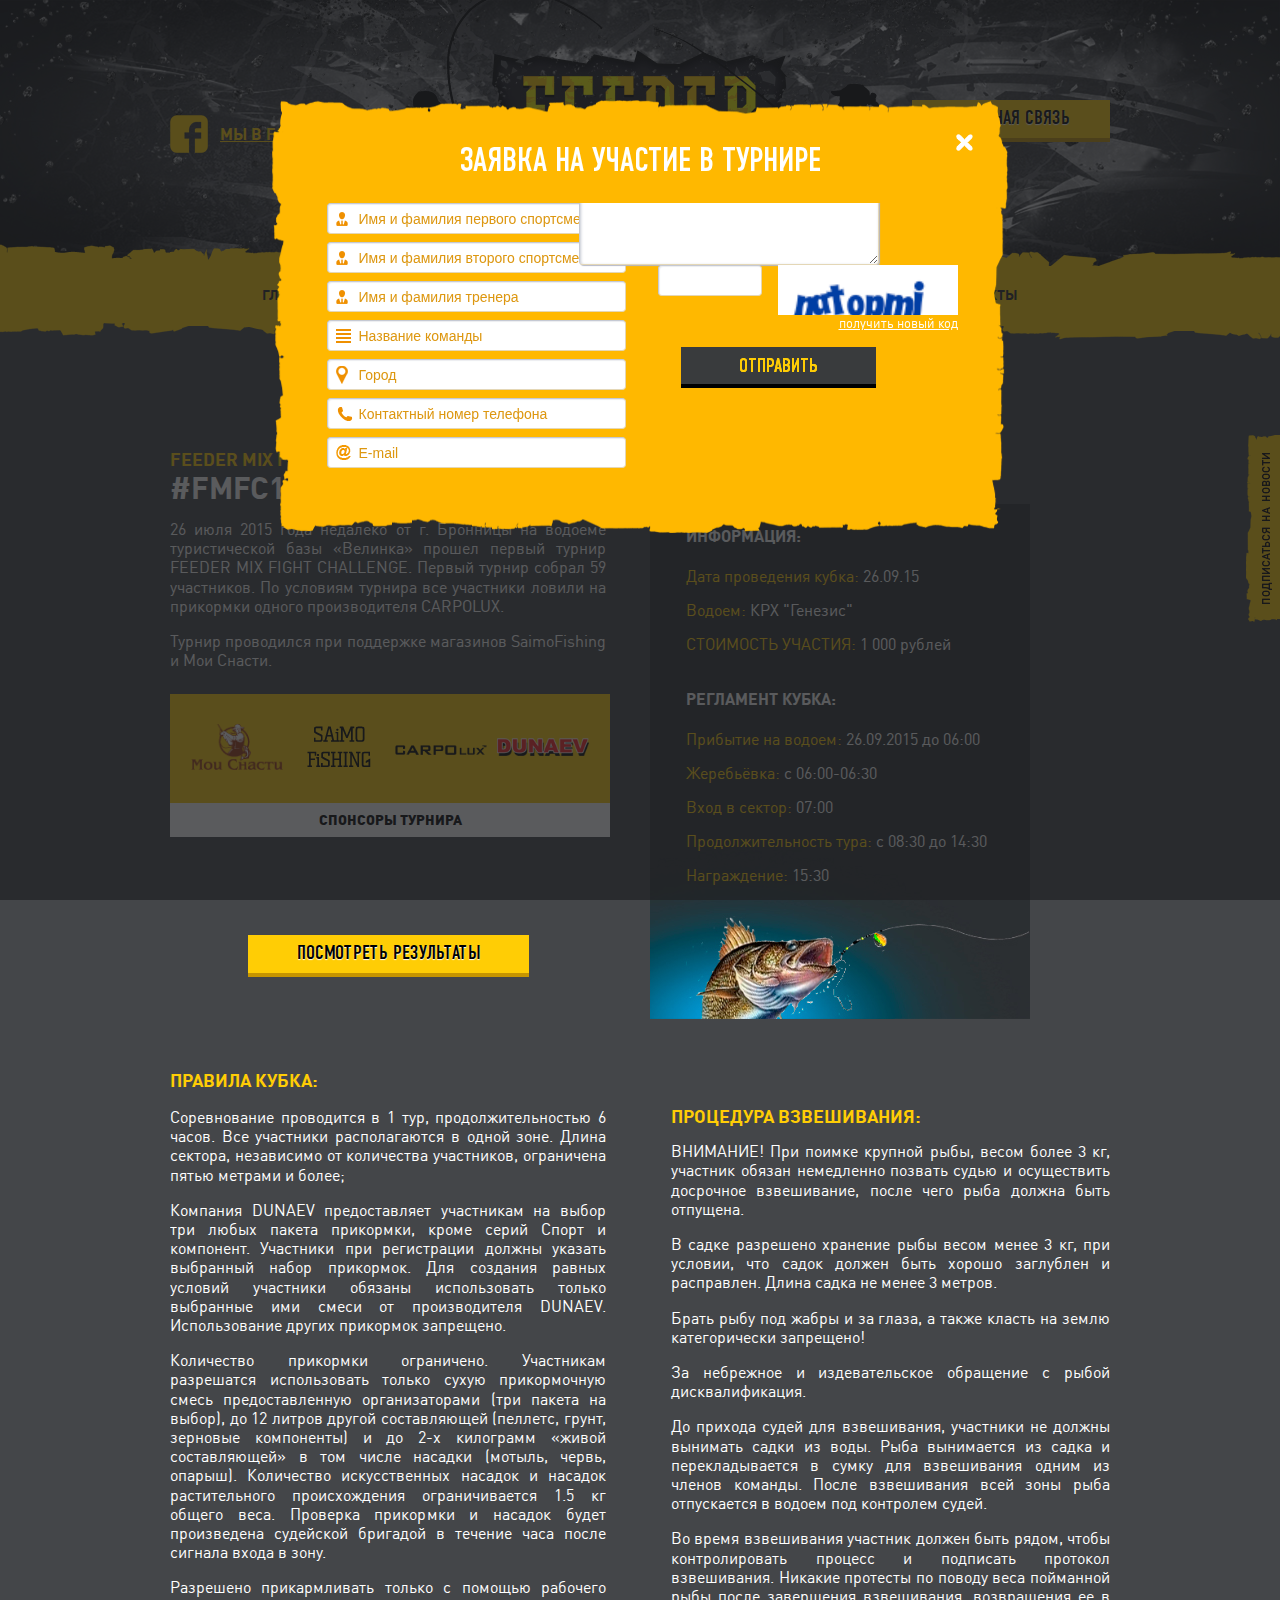
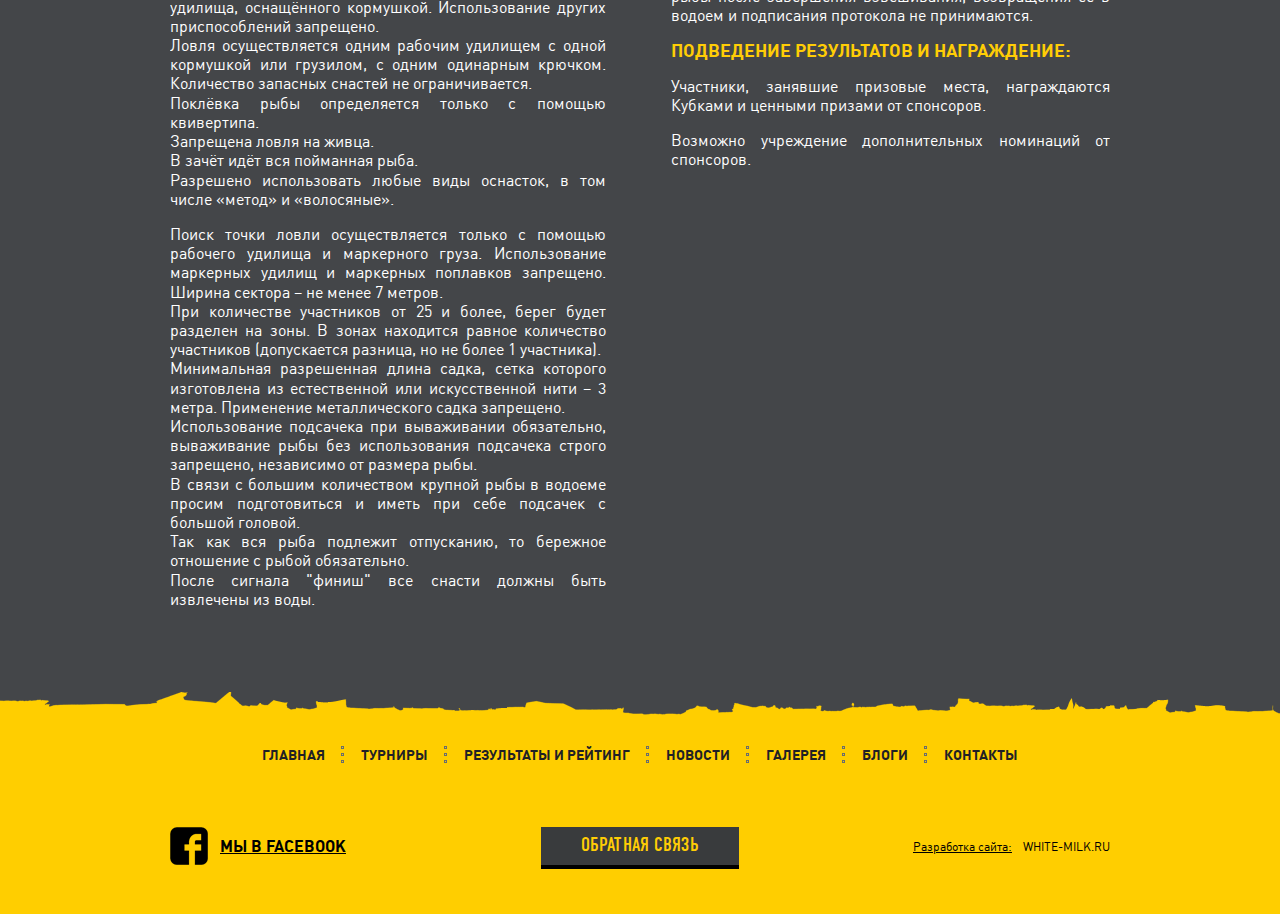
<file: local/templates/.default/markup_myproject/tyenir_inner2.html>
﻿<!DOCTYPE html>
<html>
<head>
	<title>Feeder</title>
	<link rel="stylesheet" type="text/css" href="css/style.css">
	<script type="text/javascript" src="js/jquery-1.9.1.min.js"></script>
</head>
<body>
<!-- begin container_main  -->
<div class="container_main">
	<!-- begin popup_main  -->
	<div style="display: block;" class="popup_main">
		<div style="display: block;" class="popup_inner popup_tyrnir">
			<a class="closeform" href="#"></a>
			<div class="put_title">ЗАЯВКА НА УЧАСТИЕ в турнире</div>
			<form class="form_style">
				<div class="put_l">
					<input class="in_name" type="text" value="Имя и фамилия первого спортсмена">
					<input class="in_name" type="text" value="Имя и фамилия второго спортсмена">
					<input class="in_name" type="text" value="Имя и фамилия тренера">
					<input class="in_comanda" type="text" value="Название команды">
					<input class="in_sity" type="text" value="Город">
					<input class="in_phone" type="text" value="Контактный номер телефона">
					<input class="in_mail" type="text" value="E-mail">
				</div>
				<div class="put_r">
					<textarea>Примечание</textarea>
					<div class="form_kaptcha">
						<input type="text" value="">
						<div class="fk_right">
							<span>
								<img src="img/kaptcha.png">
							</span>
							<a href="#">получить новый код</a>
						</div>
					</div>
					<div class="text_align">
						<button class="btn_main">
							<span>ОТПРАВИТЬ</span>
						</button>
					</div>
				</div>
			</form>
		</div>
	</div>
	<!-- end popup_main -->
	<a class="subscribe_new" href="#"></a>
	<!-- begin header  -->
	<div class="header">
		<div class="wmain">
			<div class="l_left">
				<a class="h_fb" href="#">
					<span>мы в FACEBOOK</span>
				</a>
			</div>
			<div class="l_center">
				<a class="logo" href="#"></a>
			</div>
			<div class="l_right">
				<a class="btn_main" href="#">
					<span>обратная связь</span>
				</a>
			</div>
		</div>
	</div>
	<!-- end header -->
	<!-- begin nav_main  -->
	<div class="nav_main">
		<div class="wmain">
			<ul class="nav_main_inner">
				<li><a href="#">главная</a></li>
				<li>
					<a href="#">турниры</a>
					<ul>
						<li><a href="#">Feeder Mix Fight Challenge #2</a></li>
						<li><a href="#">Feeder Mix Fight Challenge #1</a></li>
					</ul>
				</li>
				<li><a href="#">РЕЗУЛЬТАТЫ и РЕЙТИНГ</a></li>
				<li><a href="#">НОВОСТИ</a></li>
				<li><a href="#">ГАЛЕРЕЯ</a></li>
				<li><a href="#">Блоги</a></li>
				<li><a href="#">Контакты</a></li>
			</ul>
		</div>
	</div>
	<!-- end nav_main -->
	<!-- begin container_inner  -->
	<div class="container_inner tyrnir_inner_bg">
		<div class="title_main">
			<span>
				ТУРНИРЫ
			</span>
		</div>
		<div class="tyrnir_inner">
			<div class="ti_title">
				Feeder Mix Fight Challenge  <span>#1</span>
				<i>#FMFC1</i>
			</div>
			<!-- begin ti_top  -->
			<div class="ti_top">
				<div class="tit_left">
					<div class="content_text">
						<p>
							26 июля 2015 года недалеко от г. Бронницы на водоеме туристической базы «Велинка» прошел первый турнир FEEDER MIX FIGHT CHALLENGE. Первый турнир собрал 59 участников. По условиям турнира все участники ловили на прикормки одного производителя CARPOLUX. 
						</p>
						<p>
							Турнир проводился при поддержке магазинов SaimoFishing и Мои Снасти.
						</p>
					</div>
					<!-- begin tyrnir_sponsor  -->
					<div class="tyrnir_sponsor">
						<ul class="ts_list">
							<li>
								<span>
									<img src="img/sponsor_logo_1.png">
								</span>
							</li>
							<li>
								<span>
									<img src="img/sponsor_logo_2.png">
								</span>
							</li>
							<li>
								<span>
									<img src="img/sponsor_logo_4.png">
								</span>
							</li>
							<li>
								<span>
									<img width="96" src="img/sponsor_logo_5.png">
								</span>
							</li>
						</ul>
						<div class="ts_title">Спонсоры ТУРНИРА</div>
					</div>
					<!-- end tyrnir_sponsor -->
					<div class="text_align">
						<a class="btn_main" href="#"><span>посмотреть результаты</span></a>
					</div>
				</div>
				<div class="tit_right">
					<div class="ti_info">
						<div class="tii_title">
							ИНФОРМАЦИЯ:
						</div>
						<ul class="tii_list">
							<li>
								Дата проведения кубка: <span>26.09.15</span>
							</li>
							<li>
								Водоем: <span>КРХ "Генезис"</span>
							</li>
							<li>
								СТОИМОСТЬ УЧАСТИЯ: <span>1 000 рублей</span>
							</li>
						</ul>
						<div class="tii_title">
							РЕГЛАМЕНТ КУБКА:
						</div>
						<ul class="tii_list">
							<li>
								Прибытие на водоем: <span>26.09.2015 до 06:00</span>
							</li>
							<li>
								Жеребьёвка: <span>с 06:00-06:30</span>
							</li>
							<li>
								Вход в сектор: <span>07:00</span>
							</li>
							<li>
								Продолжительность тура: <span>с 08:30 до 14:30</span>
							</li>
							<li>
								Награждение: <span>15:30</span>
							</li>
						</ul>
					</div>
				</div>
			</div>
			<!-- end ti_top -->
		</div>
		<div class="tyrnir_text_bottom">
			<div class="ttb_ttile">ПРАВИЛА КУБКА:</div>
			<div class="tit_left">
				<div class="content_text">
					<p>Соревнование проводится в 1 тур, продолжительностью 6 часов. Все участники располагаются в одной зоне. Длина сектора, независимо от количества участников, ограничена пятью метрами и более;</p>
					<p>Компания DUNAEV предоставляет участникам на выбор три любых пакета прикормки, кроме серий Спорт и компонент. Участники при регистрации должны указать выбранный набор прикормок. Для создания равных условий участники обязаны использовать только выбранные ими смеси от производителя DUNAEV. Использование других прикормок запрещено.</p>
					<p>Количество прикормки ограничено. Участникам разрешатся использовать только сухую прикормочную смесь предоставленную организаторами (три пакета на выбор), до 12 литров другой составляющей (пеллетс, грунт, зерновые компоненты) и до 2-х килограмм «живой составляющей» в том числе насадки (мотыль, червь, опарыш). Количество искусственных насадок и насадок растительного происхождения ограничивается 1.5 кг общего веса. Проверка прикормки и насадок будет произведена судейской бригадой в течение часа после сигнала входа в зону.</p>
					<p>Разрешено прикармливать только с помощью рабочего удилища, оснащённого кормушкой. Использование других приспособлений запрещено.<br>
					Ловля осуществляется одним рабочим удилищем с одной кормушкой или грузилом, с одним одинарным крючком. Количество запасных снастей не ограничивается.<br>
					Поклёвка рыбы определяется только с помощью квивертипа.<br>
					Запрещена ловля на живца.<br>
					В зачёт идёт вся пойманная рыба.<br>
					Разрешено использовать любые виды оснасток, в том числе «метод» и «волосяные».
					</p>
					<p>
					Поиск точки ловли осуществляется только с помощью рабочего удилища и маркерного груза. Использование маркерных удилищ и маркерных поплавков запрещено.
					Ширина сектора – не менее 7 метров.<br>
					При количестве участников от 25 и более, берег будет разделен на зоны. В зонах находится равное количество участников (допускается разница, но не более 1 участника).<br>
					Минимальная разрешенная длина садка, сетка которого изготовлена из естественной или искусственной нити – 3 метра. Применение металлического садка запрещено.<br>
					Использование подсачека при вываживании обязательно, вываживание рыбы без использования подсачека строго запрещено, независимо от размера рыбы.<br>
					В связи с большим количеством крупной рыбы в водоеме просим подготовиться и иметь при себе подсачек с большой головой.<br>
					Так как вся рыба подлежит отпусканию, то бережное отношение с рыбой обязательно.<br>
					После сигнала "финиш" все снасти должны быть извлечены из воды.
					</p>
				</div>
			</div>
			<div class="tit_right">
				<div class="content_text">
					<h2>Процедура взвешивания:</h2>
					<p>
						ВНИМАНИЕ! При поимке крупной рыбы, весом более 3 кг, участник обязан немедленно позвать судью и осуществить досрочное взвешивание, после чего рыба должна быть отпущена.
					</p>
					<p>
						В садке разрешено хранение рыбы весом менее 3 кг, при условии, что садок должен быть хорошо заглублен и расправлен. Длина садка не менее 3 метров.
					</p>
					<p>
						Брать рыбу под жабры и за глаза, а также класть на землю категорически запрещено!
					</p>
					<p>
						За небрежное и издевательское обращение с рыбой дисквалификация.
					</p>
					<p>
						До прихода судей для взвешивания, участники не должны вынимать садки из воды. Рыба вынимается из садка и перекладывается в сумку для взвешивания одним из членов команды. После взвешивания всей зоны рыба отпускается в водоем под контролем судей.
					</p>
					<p>
						Во время взвешивания участник должен быть рядом, чтобы контролировать процесс и подписать протокол взвешивания. Никакие протесты по поводу веса пойманной рыбы после завершения взвешивания, возвращения ее в водоем и подписания протокола не принимаются.
					</p>
					<h2>Подведение результатов и награждение:</h2>
					<p>
						Участники, занявшие призовые места, награждаются Кубками и ценными призами от спонсоров.
					</p>
					<p>
						Возможно учреждение дополнительных номинаций от спонсоров.
					</p>
				</div>
			</div>
		</div>

	</div>
	<!-- end container_inner -->
	<!-- begin footer  -->
	<div class="footer">
		<div class="wmain">
			<ul class="nav_main_inner">
				<li><a href="#">главная</a></li>
				<li><a href="#">турниры</a></li>
				<li><a href="#">РЕЗУЛЬТАТЫ и РЕЙТИНГ</a></li>
				<li><a href="#">НОВОСТИ</a></li>
				<li><a href="#">ГАЛЕРЕЯ</a></li>
				<li><a href="#">Блоги</a></li>
				<li><a href="#">Контакты</a></li>
			</ul>
			<div class="clr"></div>
			<div class="f_left">
				<a class="h_fb" href="#">
					<span>мы в FACEBOOK</span>
				</a>
			</div>
			<div class="f_center">
				<a class="btn_main" href="#">
					<span>обратная связь</span>
				</a>
			</div>
			<div class="f_right">
				<a class="f_create" href="#">
					<span>Разработка сайта:</span> WHITE-MILK.RU
				</a>
			</div>
		</div>
	</div>
	<!-- end footer -->
</div>
<!-- end container_main -->
</body>
</html>
</file>
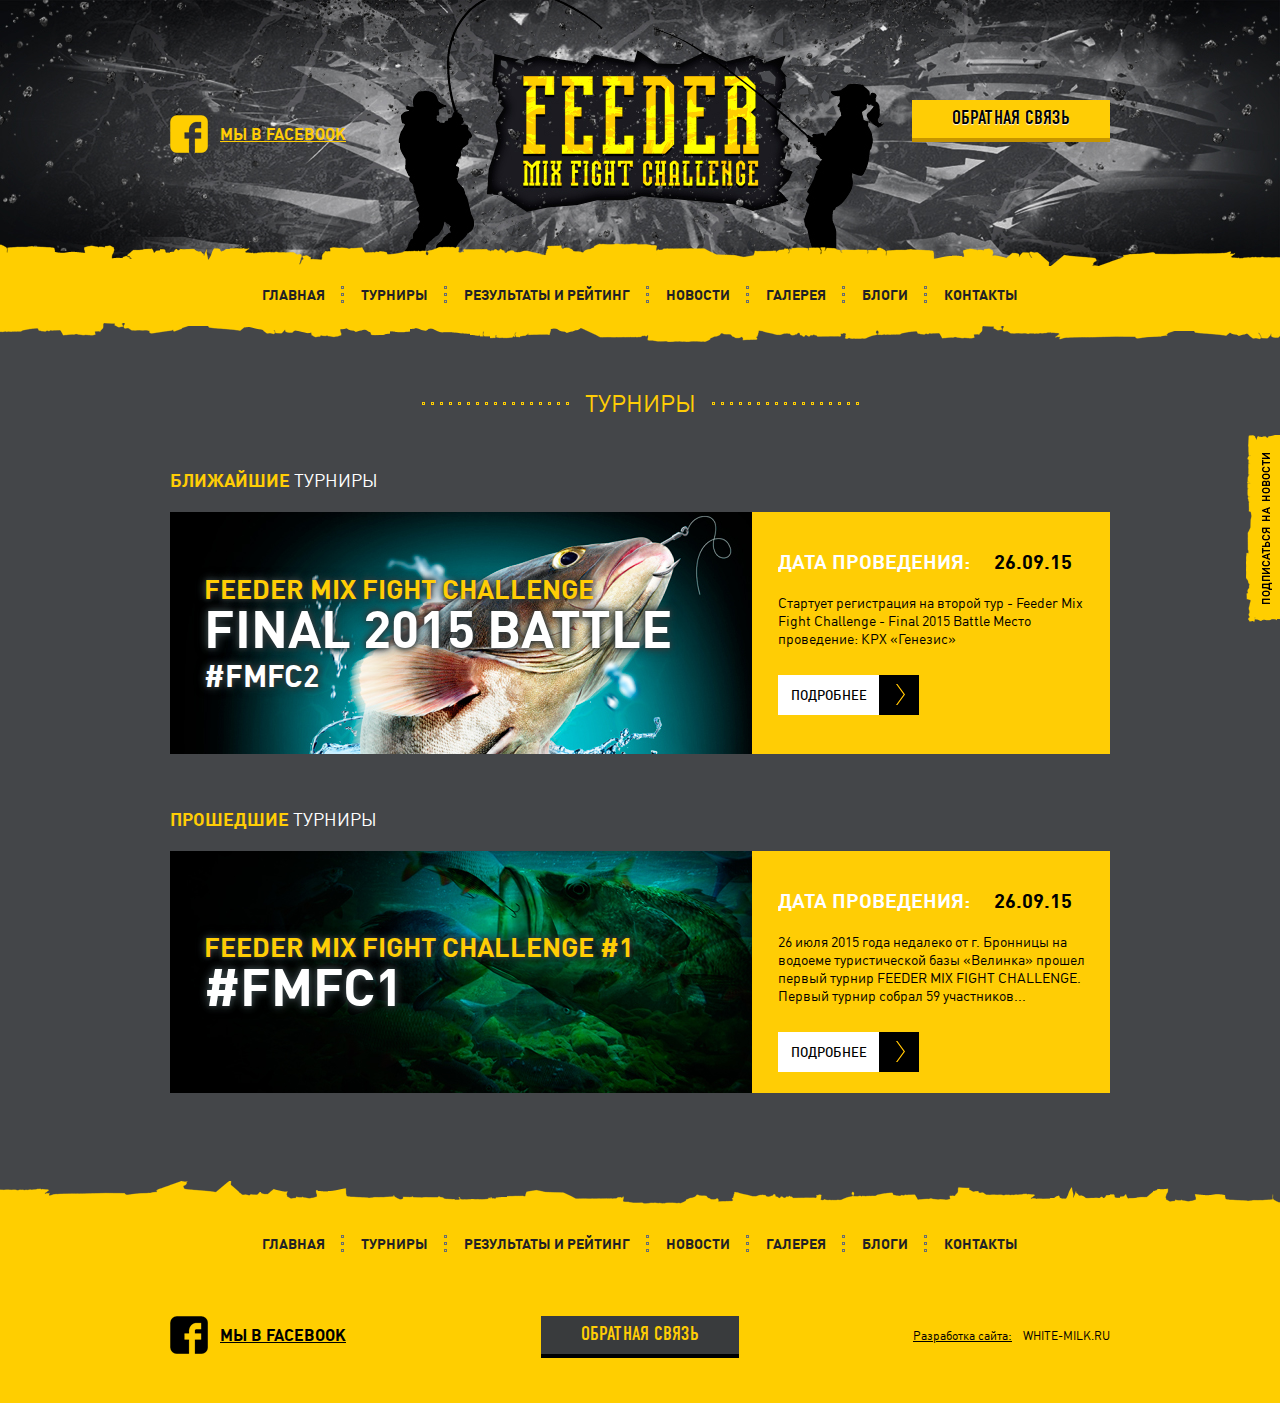
<file: local/templates/.default/markup_myproject/tyrnir.html>
﻿<!DOCTYPE html>
<html>
<head>
	<title>Feeder</title>
	<link rel="stylesheet" type="text/css" href="css/style.css">
	<script type="text/javascript" src="js/jquery-1.9.1.min.js"></script>
</head>
<body>
<!-- begin container_main  -->
<div class="container_main">
	<a class="subscribe_new" href="#"></a>
	<!-- begin header  -->
	<div class="header">
		<div class="wmain">
			<div class="l_left">
				<a class="h_fb" href="#">
					<span>мы в FACEBOOK</span>
				</a>
			</div>
			<div class="l_center">
				<a class="logo" href="#"></a>
			</div>
			<div class="l_right">
				<a class="btn_main" href="#">
					<span>обратная связь</span>
				</a>
			</div>
		</div>
	</div>
	<!-- end header -->
	<!-- begin nav_main  -->
	<div class="nav_main">
		<div class="wmain">
			<ul class="nav_main_inner">
				<li><a href="#">главная</a></li>
				<li>
					<a href="#">турниры</a>
					<ul>
						<li><a href="#">Feeder Mix Fight Challenge #2</a></li>
						<li><a href="#">Feeder Mix Fight Challenge #1</a></li>
					</ul>
				</li>
				<li><a href="#">РЕЗУЛЬТАТЫ и РЕЙТИНГ</a></li>
				<li><a href="#">НОВОСТИ</a></li>
				<li><a href="#">ГАЛЕРЕЯ</a></li>
				<li><a href="#">Блоги</a></li>
				<li><a href="#">Контакты</a></li>
			</ul>
		</div>
	</div>
	<!-- end nav_main -->
	<div class="container_inner">
		<div class="title_main">
			<span>
				ТУРНИРЫ
			</span>
		</div>
		<div class="tyrnir_main">
			<div class="tyrnir_list_title">
				<span>БЛИЖАЙШИЕ</span> ТУРНИРЫ
			</div>
			<div class="tyrnir_block">
				<div class="tyrnir_left">
					<div class="tyrnir_left_img">
						<img src="img/tyrnir_img1.jpg">
					</div>
					<div class="tyrnir_left_table">
						<div class="tyrnir_left_cell">
							<div class="tyrnir_name">
								Feeder Mix Fight Challenge
								<span>
									Final 2015 Battle
								</span>
								<div class="tyrnir_hash">
								#FMFC2
								</div>
							</div>
							
						</div>
					</div>
				</div>
				<div class="tyrnir_right">
					<div class="tyrnir_data">
						Дата проведения:
						<span>
							26.09.15
						</span>
					</div>
					<div class="tyrnir_right_text">
						Cтартует регистрация на второй тур - Feeder Mix Fight Challenge - Final 2015 Battle Место проведение: КРХ «Генезис»
					</div>
					<a class="btn_str" href="#">
						подробнее
					</a>
				</div>
			</div>

			<div class="tyrnir_list_title">
				<span>ПРОШЕДШИЕ</span> ТУРНИРЫ
			</div>
			<div class="tyrnir_block">
				<div class="tyrnir_left">
					<div class="tyrnir_left_img">
						<img src="img/tyrnir_img2.jpg">
					</div>
					<div class="tyrnir_left_table">
						<div class="tyrnir_left_cell">
							<div class="tyrnir_name">
								Feeder Mix Fight Challenge #1
								<span>
									#FMFC1
								</span>
							</div>
						</div>
					</div>
				</div>
				<div class="tyrnir_right">
					<div class="tyrnir_data">
						Дата проведения:
						<span>
							26.09.15
						</span>
					</div>
					<div class="tyrnir_right_text">
						26 июля 2015 года недалеко от г. Бронницы на водоеме туристической базы «Велинка» прошел первый турнир FEEDER MIX FIGHT CHALLENGE. Первый турнир собрал 59 участников...
					</div>
					<a class="btn_str" href="#">
						подробнее
					</a>
				</div>
			</div>
		</div>
	</div>
	<!-- begin footer  -->
	<div class="footer">
		<div class="wmain">
			<ul class="nav_main_inner">
				<li><a href="#">главная</a></li>
				<li><a href="#">турниры</a></li>
				<li><a href="#">РЕЗУЛЬТАТЫ и РЕЙТИНГ</a></li>
				<li><a href="#">НОВОСТИ</a></li>
				<li><a href="#">ГАЛЕРЕЯ</a></li>
				<li><a href="#">Блоги</a></li>
				<li><a href="#">Контакты</a></li>
			</ul>
			<div class="clr"></div>
			<div class="f_left">
				<a class="h_fb" href="#">
					<span>мы в FACEBOOK</span>
				</a>
			</div>
			<div class="f_center">
				<a class="btn_main" href="#">
					<span>обратная связь</span>
				</a>
			</div>
			<div class="f_right">
				<a class="f_create" href="#">
					<span>Разработка сайта:</span> WHITE-MILK.RU
				</a>
			</div>
		</div>
	</div>
	<!-- end footer -->
</div>
<!-- end container_main -->
</body>
</html>
</file>
<file: local/templates/.default/markup_myproject/css/style.css>
/*DIN Pro*/

@font-face {
    font-family: 'DIN Pro';
    src: url('fonts/dinpro-black-webfont.eot');
    src: url('fonts/dinpro-black-webfont.eot?#iefix') format('embedded-opentype'),
         url('fonts/dinpro-black-webfont.woff') format('woff'),
         url('fonts/dinpro-black-webfont.ttf') format('truetype'),
         url('fonts/dinpro-black-webfont.svg#dinproblack') format('svg');
    font-weight: 800;
    font-style: normal;
}

@font-face {
	font-family: 'icomoon';
	src:url('fonts/icomoon/icomoon.eot');
	src:url('fonts/icomoon/icomoon.eot?#iefix') format('embedded-opentype'),
		url('fonts/icomoon/icomoon.woff') format('woff'),
		url('fonts/icomoon/icomoon.ttf') format('truetype'),
		url('fonts/icomoon/icomoon.svg#icomoon') format('svg');
	font-weight: normal;
	font-style: normal;
}

@font-face {
    font-family: 'DIN Pro';
    src: url('fonts/dinpro-bold-webfont.eot');
    src: url('fonts/dinpro-bold-webfont.eot?#iefix') format('embedded-opentype'),
         url('fonts/dinpro-bold-webfont.woff') format('woff'),
         url('fonts/dinpro-bold-webfont.ttf') format('truetype'),
         url('fonts/dinpro-bold-webfont.svg#dinprobold') format('svg');
    font-weight: bold;
    font-style: normal;
}


@font-face {
    font-family: 'DIN Pro';
    src: url('fonts/dinpro-light-webfont.eot');
    src: url('fonts/dinpro-light-webfont.eot?#iefix') format('embedded-opentype'),
         url('fonts/dinpro-light-webfont.woff') format('woff'),
         url('fonts/dinpro-light-webfont.ttf') format('truetype'),
         url('fonts/dinpro-light-webfont.svg#dinprolight') format('svg');
    font-weight: 300;
    font-style: normal;
}


@font-face {
    font-family: 'DIN Pro';
    src: url('fonts/dinpro-medium-webfont.eot');
    src: url('fonts/dinpro-medium-webfont.eot?#iefix') format('embedded-opentype'),
         url('fonts/dinpro-medium-webfont.woff') format('woff'),
         url('fonts/dinpro-medium-webfont.ttf') format('truetype'),
         url('fonts/dinpro-medium-webfont.svg#dinpromedium') format('svg');
    font-weight: 500;
    font-style: normal;
}


@font-face {
    font-family: 'DIN Pro';
    src: url('fonts/dinpro-regular-webfont.eot');
    src: url('fonts/dinpro-regular-webfont.eot?#iefix') format('embedded-opentype'),
         url('fonts/dinpro-regular-webfont.woff') format('woff'),
         url('fonts/dinpro-regular-webfont.ttf') format('truetype'),
         url('fonts/dinpro-regular-webfont.svg#dinpro-regularregular') format('svg');
    font-weight: normal;
    font-style: normal;
}

/*DIN Pro end*/

/*DIN*/

@font-face {
    font-family: 'DIN';
    src: url('fonts/DINCondensedC.eot');
    src: local('☺'),
    url('fonts/DINCondensedC.ttf') format('truetype'),
    url('fonts/DINCondensedC.svg') format('svg'),
    url('fonts/DINCondensedC.woff') format('woff');
    font-weight: normal;
    font-style: normal;
}

/*DIN end*/

@font-face {
    font-family: 'Kanyon';
    src: url('fonts/kanyon_regular-webfont.eot');
    src: url('fonts/kanyon_regular-webfont.eot?#iefix') format('embedded-opentype'),
         url('fonts/kanyon_regular-webfont.woff2') format('woff2'),
         url('fonts/kanyon_regular-webfont.woff') format('woff'),
         url('fonts/kanyon_regular-webfont.ttf') format('truetype'),
         url('fonts/kanyon_regular-webfont.svg#kanyonregular') format('svg');
    font-weight: normal;
    font-style: normal;

}

.clr {
    clear: both;
}

.align_center {
    text-align: center;
}

html, body {
    margin: 0;
    padding: 0;
}

body {
    font-family: "DIN Pro";
    background: #000;
}

* {
    outline: none;
}

a:hover {
    text-decoration: none;
}

.container_main {
    width: 1280px;
    min-width: 1000px;
    margin: 0 auto;
    position: relative;
}

.header {
    background: url("../img/header_bg.jpg") no-repeat center top;
    height: 270px;
}

.wmain {
    width: 940px;
    margin: 0 auto;
}

.header .wmain {
    overflow: hidden;
}

.l_left{
    float: left;
    width: 33%;
    -webkit-box-sizing: border-box;
       -moz-box-sizing: border-box;
            box-sizing: border-box;
}

.l_center{
    float: left;
    width: 33%;
    -webkit-box-sizing: border-box;
       -moz-box-sizing: border-box;
            box-sizing: border-box;
}

.l_right {
    float: right;
    width: 33%;
    -webkit-box-sizing: border-box;
       -moz-box-sizing: border-box;
            box-sizing: border-box;
}

.h_fb {
    display: block;
    text-decoration: none;
    font-size: 16px;
    color: #FFCD05;
    padding-left: 50px;
    background: url("../img/fb_logo.png") no-repeat left top;
    height: 38px;
    line-height: 38px;
    text-transform: uppercase;
    font-weight: bold;
}

    .h_fb:hover span {
        text-decoration: none;
    }

    .h_fb span {
        text-decoration: underline;
    }

    .l_left {
        padding-top: 115px;
    }

    .l_center {
        padding-top: 50px;
    }

.logo {
    display: block;
    text-decoration: none;
    width: 300px;
    height: 160px;
    margin: 0 auto;
}

.l_right {
    text-align: right;
    padding-top: 100px;
    padding-left: 40px;
	padding-bottom: 10px;
}

.text_align {
    text-align: center;
}

.btn_main {
    font-size: 20px;
    color: #000;
    text-decoration: none;
    text-transform: uppercase;
    font-family: DIN;
    text-align: center;
    display: inline-block;
    height: 38px;
    line-height: 38px;
    background: #FFCD05;
    padding-left: 40px;
    padding-right: 40px;
    text-shadow: 0px 1px 1px #fff;
    overflow: hidden;
    position: relative;
    cursor: pointer;
    -webkit-transition: 0.3s;
       -moz-transition: 0.3s;
        -ms-transition: 0.3s;
         -o-transition: 0.3s;
            transition: 0.3s;
    border-bottom: 4px solid #c69500;
}

    button.btn_main {
        border-left: none;
        border-right: none;
        border-top: none;
    }

    .btn_main span {
        display: inline-block;
        position: relative;
        z-index: 5;
    }

    .btn_main:before {
        content: "";
        display: block;
        width: 160%;
        height: 100%;
        position: absolute;
        left: -170%;
        top: 0;
        background: #e3871b;
        -webkit-transform: skewX(200deg);
           -moz-transform: skewX(200deg);
            -ms-transform: skewX(200deg);
             -o-transform: skewX(200deg);
                transform: skewX(200deg);
        -webkit-transition: 1s;
           -moz-transition: 1s;
            -ms-transition: 1s;
             -o-transition: 1s;
                transition: 1s;
        -webkit-border-radius: 50%;
                    border-radius: 50%;
    }

    .btn_main:hover:before {
        left: -30%;
        background: #e3871b;
            -webkit-border-radius: 0%;
                    border-radius: 0%;
        -webkit-transform: skewX(50deg);
           -moz-transform: skewX(50deg);
            -ms-transform: skewX(50deg);
             -o-transform: skewX(50deg);
                transform: skewX(50deg);
    }

    .btn_main:after {
        content: "";
        display: block;
        width: 160%;
        height: 100%;
        position: absolute;
        right: -200%;
        top: 0;
        background: transparent;
        background: #FFF;
        -webkit-transform: skewX(200deg);
           -moz-transform: skewX(200deg);
            -ms-transform: skewX(200deg);
             -o-transform: skewX(200deg);
                transform: skewX(200deg);
        -webkit-transition: 2s;
           -moz-transition: 2s;
            -ms-transition: 2s;
             -o-transition: 2s;
                transition: 2s;
        -webkit-border-radius: 50%;
                border-radius: 50%;
    }

    .btn_main:hover:after {
        right: -30%;
        -webkit-transform: skewX(50deg);
           -moz-transform: skewX(50deg);
            -ms-transform: skewX(50deg);
             -o-transform: skewX(50deg);
                transform: skewX(50deg);
            -webkit-border-radius: 0;
                    border-radius: 0;
            background: #f6b008;
    }

    .btn_main:hover {
        border-color: #E3871B;
    }

.nav_main {
    background: url("../img/nav_main.png") no-repeat center top;
    width: 1280px;
    height: 99px;
    margin: 0 auto;
    position: relative;
    z-index: 50;
    margin-top: -27px;
}

.nav_main .wmain {
    padding-top: 41px;
}

    .nav_main_inner {
        margin: 0;
        padding: 0;
        list-style: none;
        text-align: center;
        height: 20px;
    }

    .nav_main_inner > li {
        display: inline-block;
        margin-left: 16px;
        margin-right: 16px;
        position: relative;
    }

        .nav_main_inner > li + li:before {
            content: "";
            display: block;
            position: absolute;
            width: 3px;
            height: 17px;
            background: url("../img/nav_main_decor.png") no-repeat;
            left: -20px;
            top: -1px;
        }

    .nav_main_inner > li > a {
        text-decoration: none;
        font-size: 14px;
        text-transform: uppercase;
        color: #212126;
        font-weight: bold;
        display: block;
        position: relative;
        line-height: 16px;
        padding-bottom: 1px;
    }

        .nav_main_inner > li a:before {
            content: "";
            display: block;
            position: absolute;
            width: 100%;
            height: 2px;
            background: #212126;
            left: 0;
            bottom: 0;
            -webkit-transition: 0.2s;
               -moz-transition: 0.2s;
                -ms-transition: 0.2s;
                 -o-transition: 0.2s;
                    transition: 0.2s;
            visibility: hidden;
            opacity: 0;
        }

        .nav_main_inner > li > a:hover:before {
            visibility: visible;
            opacity: 1;
        }

        .nav_main_inner > li > ul {
            margin: 0;
            padding: 0;
            list-style: none;
            position: absolute;
            left: -16px;
            top: 27px;
            white-space: nowrap;
            background: url("../img/nav_main_drop_rgba.png");
            visibility: hidden;
            opacity: 0;
            -webkit-transform: scale(0.98);
               -moz-transform: scale(0.98);
                -ms-transform: scale(0.98);
                 -o-transform: scale(0.98);
                    transform: scale(0.98);
            -webkit-transition: 0.3s;
               -moz-transition: 0.3s;
                -ms-transition: 0.3s;
                 -o-transition: 0.3s;
                    transition: 0.3s;
        }

            .nav_main_inner > li > ul:before {
                content: "";
                display: block;
                position: absolute;
                width: 100%;
                height: 10px;
                top: -10px;
            }

            .nav_main_inner > li:hover ul {
                visibility: visible;
                opacity: 1;
                -webkit-transform: scale(1);
                   -moz-transform: scale(1);
                    -ms-transform: scale(1);
                     -o-transform: scale(1);
                        transform: scale(1);
            }

            .nav_main_inner > li ul li a {
                display: block;
                font-size: 14px;
                color: #FFCD05;
                text-transform: uppercase;
                line-height: 16px;
                padding-left: 18px;
                padding-right: 22px;
                padding-top: 27px;
                padding-bottom: 22px;
                -webkit-transition: 0.3s;
                   -moz-transition: 0.3s;
                    -ms-transition: 0.3s;
                     -o-transition: 0.3s;
                        transition: 0.3s;
            }

                .nav_main_inner > li ul li a:hover {
                    color: #FFF;
                    text-decoration: underline;
                }

            .nav_main_inner > li ul li + li {
                border-top: 1px solid #444649;
            }

.block_bg {
    background: #444649;
    margin-top: -19px;
    padding-top: 54px;
}

.slider_main {
    position: relative;
    width: 939px;
    height: 323px;
    margin: 0 auto;
}

.slider_main_block {
    overflow: hidden;
    width: 940px;
    height: 323px;
    margin: 0 auto;
    position: relative;
}

.smb_img {
    float: left;
    overflow: hidden;
}

    .smb_img img {
        display: block;
        /*width: 100%;*/
        height: 100%;
        -webkit-transition: 1s;
           -moz-transition: 1s;
            -ms-transition: 1s;
             -o-transition: 1s;
                transition: 1s;
        -webkit-transform: scale(1.04);
           -moz-transform: scale(1.04);
            -ms-transform: scale(1.04);
             -o-transform: scale(1.04);
                transform: scale(1.04);
        -webkit-transition-delay: 0.2s;
           -moz-transition-delay: 0.2s;
            -ms-transition-delay: 0.2s;
             -o-transition-delay: 0.2s;
                transition-delay: 0.2s;
    }

    .slick-active .smb_img img {
        -webkit-transform: scale(1);
           -moz-transform: scale(1);
            -ms-transform: scale(1);
             -o-transform: scale(1);
                transform: scale(1);
    }

    .smb_img a {
        display: block;
        text-decoration: none;
    }

    .smb_black {
        position: absolute;
        right: 0;
        top: 0;
        z-index: 10;
        width: 474px;
        height: 323px;
        background: url("../img/banner_plashka_black.png") no-repeat;
        -webkit-box-sizing: border-box;
           -moz-box-sizing: border-box;
                box-sizing: border-box;
        top: -40px;
        padding-left: 72px;
        -webkit-transition: 0.6s;
           -moz-transition: 0.6s;
            -ms-transition: 0.6s;
             -o-transition: 0.6s;
                transition: 0.6s;
    }

    .slick-active .smb_black {
        top: 0;
    }

    .smb_logo {
        background: url("../img/banner_plashka_yellow.png") no-repeat;
        width: 466px;
        height: 86px;
        position: absolute;
        right: 0;
        bottom: 0;
        z-index: 20;
        -webkit-transition: 0.2s;
           -moz-transition: 0.2s;
            -ms-transition: 0.2s;
             -o-transition: 0.2s;
                transition: 0.2s;
        /*bottom: -40px;*/
        right: -40px;
    }

    .slick-active .smb_logo {
        right: 0;
        -webkit-transition: 0.6s;
           -moz-transition: 0.6s;
            -ms-transition: 0.6s;
             -o-transition: 0.6s;
                transition: 0.6s;
    }

    .smb_name {
        font-size: 18px;
        color: #FFCD05;
        padding-top: 40px;
        height: 44px;
        overflow: hidden;
        padding-right: 40px;
    }

    .smb_hash {
        border: 4px solid #ffcc00;
        display: inline-block;
        height: 45px;
        line-height: 45px;
        padding-left: 16px;
        padding-right: 16px;
        font-size: 40px;
        color: #FC0;
        font-family: "Kanyon";
        margin-top: 20px;
    }

    .smb_podr {
        display: inline-block;
        font-size: 12px;
        color: #FFCD05;
        text-transform: uppercase;
        margin-top: 30px;
    }

.smb_logo_list {
    overflow: hidden;
    margin: 0;
    padding: 0;
    list-style: none;
    padding-left: 33px;
}

    .smb_logo_list li {
        float: left;
        height: 86px;
        display: table;
    }

        .smb_logo_list li span {
            display: table-cell;
            vertical-align: middle;
        }

        .smb_logo_list li + li {
            margin-left: 27px;
        }

    .smb_logo_img {
        display: table;
        width: 100%;
        height: 100%;
    }

        .smb_logo_img span {
            display: table-cell;
            width: 100%;
            vertical-align: middle;
            text-align: center;
            padding-top: 5px;
        }

.what_feed {
    margin-top: 92px;
}

.wf_left {
    display: inline-block;
    width: 333px;
    height: 175px;
background: url("/upload/123.jpg") no-repeat;
    margin-left: -24px;
    vertical-align: top;
}

.wf_text {
    display: inline-block;
    width: 623px;
    vertical-align: top;
    position: relative;
    left: 4px;
    font-size: 16px;
    color: #FFF;
    padding-top: 20px;
    text-align: justify;
}

    .wf_text p {
        margin: 0;
    }

        .wf_text p + p {
            margin-top: 15px;
        }

.wf_title {
    font-size: 16px;
    color: #FFCD05;
    font-weight: 500;
    text-align: left;
}

.index_new {
    padding-top: 196px;
    background: #393b3d url("../img/fon_fisher_top.png") no-repeat center top;
}

.index_new_list {
    margin: 0;
    padding-bottom: 40px;
    list-style: none;
    width: 960px;
    position: relative;
    left: -20px;
}

.index_new_list li {
    text-align: left;
    display: inline-block;
    vertical-align: top;
    width: 460px;
    height: 434px;
    background: #FFCD05;
    margin-left: 9px;
    margin-right: 9px;
}

    .in_img {
        overflow: hidden;
        width: 460px;
        height: 242px;
        position: relative;
    }

        .in_img img {
            display: block;
            width: 100%;
        }

    .ini_plashka {
        position: absolute;
        background: url("../img/new_index_rgba.png");
      	bottom: 0px;
        left: 28px;
        width: 274px;
        font-size: 32px;
        color: #FFF;
        text-transform: uppercase;
        line-height: 35px;
        padding-left: 20px;
        padding-bottom: 20px;
        padding-top: 21px;
    }

        .ini_plashka span {
            display: block;
            font-size: 40px;
            color: #FFCD05;
            font-weight: bold;
        }

    .in_text {
        font-size: 14px;
        color: #000;
        line-height: 18px;
        padding-left: 42px;
        padding-top: 24px;
        padding-right: 100px;
		height: 70px;
    }

    .in_btn {
        padding-left: 42px;
        overflow: hidden;
        padding-right: 44px;
        margin-top: 29px;
    }

    .in_btn .btn_str {
        float: left;
    }

.btn_str {
    font-size: 13px;
    text-decoration: none;
    color: #000;
    font-weight: 500;
    display: inline-block;
    height: 40px;
    line-height: 40px;
    text-transform: uppercase;
    padding-left: 13px;
    padding-right: 52px;
    background: #fff url("../img/btn_str.png") no-repeat right center;
    -webkit-transition: 0.2s;
       -moz-transition: 0.2s;
        -ms-transition: 0.2s;
         -o-transition: 0.2s;
            transition: 0.2s;
}

    .btn_str:hover {
        opacity: 0.9;
    }

    .index_all_new {
        float: right;
        font-size: 10px;
        color: #000;
        font-weight: 500;
        text-transform: uppercase;
        line-height: 40px;
        height: 40px;
        display: block;
    }

.moment {
    background: #393b3d url("../img/fon_fisher_bottom.png") no-repeat center bottom;
    padding-top: 107px;
    padding-bottom: 135px;
}

    .moment .wmain {
        overflow: hidden;
    }

    .moment_left {
        float: left;
        width: 240px;
    }

    .moment_title {
        font-size: 32px;
        text-transform: uppercase;
        color: #FFF;
        line-height: 35px;
        padding-top: 5px;
    }

        .moment_title span {
            display: block;
            font-size: 40px;
            color: #FFCD05;
            font-weight: bold;
        }

    .moment_left a {
        font-size: 12px;
        color: #FFCD05;
        text-transform: uppercase;
        font-weight: 500;
        display: inline-block;
        margin-top: 15px;
    }

.moment_slider {
    float: right;
    width: 570px;
    margin-right: 64px;
}

    .ms_inner {
        overflow: hidden;
        width: 160px;
        height: 110px;
        margin: 0 auto;
        display: block;
        text-decoration: none;
        position: relative;
    }

        .ms_inner:before {
            content: "";
            display: block;
            position: absolute;
            left: 0;
            top: 0;
            right: 0;
            bottom: 0;
            -webkit-transition: 0.3s;
               -moz-transition: 0.3s;
                -ms-transition: 0.3s;
                 -o-transition: 0.3s;
                    transition: 0.3s;
            z-index: 20;
            border: 0px solid #ffcd05;
        }

        .ms_inner:hover:before {
            border: 8px solid #ffcd05;
        }

        .ms_inner img {
            display: block;
            width: 100%;
        }

    .moment_slider .slick-next, .moment_slider .slick-prev {
        background: url("../img/slider_moment_lr.png") no-repeat;
        width: 19px;
        height: 45px;
        margin-top: -23px;
    }

    .moment_slider .slick-prev {
        left: -37px;
        background-position: left top !important;
    }
    
    .moment_slider .slick-next {
        right: -37px;
        background-position: right top !important;
    }

.footer {
    background: url("../img/footer_bg.png") no-repeat;
    height: 222px;
    margin-top: -23px;
    position: relative;
    z-index: 30;
}

    .footer .nav_main_inner {
        padding-top: 52px;
    }

    .footer .wmain {
        overflow: hidden;
    }

    .f_left, .f_center, .f_right {
        float: left;
        width: 33.33333333%;
        margin-top: 63px;
    }

    .f_left .h_fb {
        color: #000;
        background: url("../img/fb_footer.png") no-repeat left top;
    }

    .f_center {
        text-align: center;
    }

    .f_center .btn_main {
        background: #393b3d;
        color: #FFCD05;
        border-bottom: 4px solid #000;
        text-shadow: none;
        -webkit-transition: 1s;
           -moz-transition: 1s;
            -ms-transition: 1s;
             -o-transition: 1s;
                transition: 1s;
    }

        .f_center .btn_main:hover {
            border-color: #c26e0b;
        }

        .f_center .btn_main:hover {
            text-shadow: 1px 0px 1px #fff;
            color: #000;
        }

    .f_right {
        overflow: hidden;
        padding-top: 12px;
    }

    .f_create {
        float: right;
        font-size: 12px;
        color: #000;
        text-transform: uppercase;
        text-decoration: none;
    }

    .f_create span {
        text-decoration: underline;
        text-transform: none;
        display: inline-block;
        padding-right: 8px;
    }

        .f_create:hover span {
            text-decoration: none;
        }

.subscribe_new {
    position: absolute;
    z-index: 400;
    right: 0;
    top: 435px;
    display: block;
    text-decoration: none;
    background: url("../img/subscribe_plashka.png") no-repeat center top;
    width: 34px;
    height: 187px;
    -webkit-transition: 0.3s;
       -moz-transition: 0.3s;
        -ms-transition: 0.3s;
         -o-transition: 0.3s;
            transition: 0.3s;
}

    .subscribe_new:hover {
        opacity: 0.7;
    }

.popup_main {
    position: fixed;
    width: 100%;
    height: 100%;
    left: 0;
    top: 0;
    right: 0;
    bottom: 0;
    z-index: 800;
    background: url("../img/popup_rgba.png");
}

.popup_inner {
    position: relative;
    margin: 0 auto;
    top: 100px;
}

.popup_callback {
    width: 737px;
    height: 439px;
    background: url("../img/popup_back_soc.png") no-repeat center top;
}

    .popup_new {
        width: 774px;
        height: 370px;
        background: url("../img/popup_new.png") no-repeat center top;
        margin: 0 auto;
    }

        .popup_new .form_style {
            margin-top: 19px !important;
        }

        .popup_new .popup_block {
            width: 300px;
            margin-right: 90px;
            padding-top: 38px;
        }

        .popup_new .closeform {
            top: 26px;
        }

        .popup_new .form_style {
            text-align: center;
        }

        .popup_new .btn_main {
            padding-left: 44px !important;
            padding-right: 44px !important;
			margin-top: -10px;
        }

        .popup_new .form_kaptcha {
            width: 300px;
            margin: 0 auto;
        }

    .popup_block {
        float: left;
        width: 660px;
        margin-right: 160px;
        padding-top: 66px;
		padding-left: 40px;
    }

    .closeform {
        display: block;
        text-decoration: none;
        position: absolute;
        width: 17px;
        height: 17px;
        background: url("../img/closeform.png");
        right: 36px;
        top: 48px;
        -webkit-transition: 0.3s;
           -moz-transition: 0.3s;
            -ms-transition: 0.3s;
             -o-transition: 0.3s;
                transition: 0.3s;
    }

        .closeform:hover {
            -webkit-transform: scale(1.2);
               -moz-transform: scale(1.2);
                -ms-transform: scale(1.2);
                 -o-transform: scale(1.2);
                    transform: scale(1.2);
        }

    .popup_title {
        text-align: center;
        font-size: 34px;
        color: #FFF;
        text-transform: uppercase;
        font-family: DIN;
        line-height: 36px;
    }

.no_spam {
    text-align: center;
}

.form_style input[type="text"] {
    display: inline-block;
    font-size: 14px;
    color: #DD9710;
    width: 300px;
    border: 1px solid #c5c9d3;
    border-bottom-color: #e4d7b6;
    border-right-color: #E4D6B6;
    background: #FFF;
    height: 31px;
    -webkit-box-shadow: inset 1px 1px 1px #ebedf0;
            box-shadow: inset 1px 1px 1px #ebedf0;
    -webkit-border-radius: 4px;
            border-radius: 4px;
    -webkit-box-sizing: border-box;
       -moz-box-sizing: border-box;
            box-sizing: border-box;
    padding-left: 31px;
    padding-right: 10px;
}

    .form_style input[type="text"] + input[type="text"] {
        margin-top: 9px;
    }

    .form_style textarea {
        display: inline-block;
        font-size: 14px;
        color: #DD9710;
        width: 299px;
        border: 1px solid #c5c9d3;
        border-bottom-color: #e4d7b6;
        border-right-color: #E4D6B6;
        background: #FFF;
        height: 31px;
        -webkit-box-shadow: inset 1px 1px 3px #c5c9d3, 1px 1px 1px #b5b9c8;
                box-shadow: inset 1px 1px 3px #c5c9d3, 1px 1px 1px #b5b9c8;
        -webkit-border-radius: 4px;
                border-radius: 4px;
        -webkit-box-sizing: border-box;
           -moz-box-sizing: border-box;
                box-sizing: border-box;
        padding-left: 31px;
        padding-right: 10px;
        font-style: normal;
        font-family: "DIN Pro";
        padding-top: 7px;
        padding-left: 17px;
       height: 190px;
float: right;
margin-top: -72px;
margin-right: 20px;
    }

	    .form_style  .pt_textarea {
        display: inline-block;
        font-size: 14px;
        color: #DD9710;
        width: 239px;
        border: 1px solid #c5c9d3;
        border-bottom-color: #e4d7b6;
        border-right-color: #E4D6B6;
        background: #FFF;
        height: 31px;
        -webkit-box-shadow: inset 1px 1px 3px #c5c9d3, 1px 1px 1px #b5b9c8;
                box-shadow: inset 1px 1px 3px #c5c9d3, 1px 1px 1px #b5b9c8;
        -webkit-border-radius: 4px;
                border-radius: 4px;
        -webkit-box-sizing: border-box;
           -moz-box-sizing: border-box;
                box-sizing: border-box;
        padding-left: 31px;
        padding-right: 10px;
        font-style: normal;
        font-family: "DIN Pro";
        padding-top: 7px;
        padding-left: 17px;
        height: 52px;
    }
	
    .in_time_info {
        font-size: 13px;
        color: #FFF;
        line-height: 13px;
        padding-top: 11px;
        padding-bottom: 14px;
        white-space: nowrap;
    }

    .form_kaptcha {
        overflow: hidden;
		width: 300px;
		height: 67px;
		
    }

    .form_kaptcha input[type="text"] {
        display: block;
        float: left;
        width: 104px;
        padding-left: 10px;
        padding-right: 10px;
    }

	.form_kaptcha .error-message {
        font-size: 13px;
        color: #ff053f;
        line-height: 13px;
        padding-top: 40px;
        padding-bottom: 14px;
    }
	.error-message {
		font-size: 13px;
        color: #ff053f;
        line-height: 13px;
        padding-top: 5px;
        padding-bottom: 14px;
	}
	
    .fk_right {
	overflow: hidden;
        width: 180px;
        float: right;
    }

    .fk_right span {
        display: block;
        overflow: hidden;
        width: 180px;
        height: 50px;
        margin-right: 2px;
    }

	.fk_right img {
		width: 180px;
    }
	
    .fk_right a {
        font-size: 13px;
        line-height: 13px;
        color: #FFF;
        display: block;
        text-align: right;
        margin-top: 2px;
    }

.popup_inner .text_align {
    margin-top: 15px;
}

    .popup_inner .form_style {
        margin-top: 16px;
    }

    .popup_inner .btn_main {
        background: #393b3d;
        border-bottom: 4px solid #000;
        color: #ffcd05;
        padding-left: 58px;
        padding-right: 58px;
        text-shadow: 0px 0px 0px;
        height: 41px;
        -webkit-transition: 1s;
           -moz-transition: 1s;
            -ms-transition: 1s;
             -o-transition: 1s;
                transition: 1s;
    }

    .popup_inner .btn_main:hover {
        border-color: #C26E0B;
        color: #000;
        text-shadow: 0px 1px 0px #fff;
    }

    .popup_inner .btn_main:hover:after {
        background: #ed9d11;
    }

.in_name {
    background: #fff url(../img/in_name.png) no-repeat 8px center !important;
}
.in_phone {
    background: #fff url(../img/in_phone.png) no-repeat 8px center !important;
}
.in_time {
    background: #fff url(../img/in_time.png) no-repeat 8px center !important;
}
.in_mail {
    background: #fff url(../img/in_mail.png) no-repeat 8px center !important;
}
.in_comanda {
    background: #fff url(../img/in_comanda.png) no-repeat 8px center !important;
}
.in_sity {
    background: #fff url(../img/in_sity.png) no-repeat 8px center !important;
}

.container_inner {
    background: #444649;
    margin-top: -20px;
    /*overflow: hidden;*/
}

.title_main {
    text-align: center;
    font-size: 24px;
    color: #FFCD05;
    text-transform: uppercase;
    padding-top: 66px;
}

    .title_main span {
        position: relative;
        display: inline-block;
        padding-left: 16px;
        padding-right: 16px;
    }

        .title_main span:before {
            content: "";
            display: block;
            position: absolute;
            width: 147px;
            height: 3px;
            background: url("../img/title_decor.png") repeat-x;
            top: 50%;
            margin-top: -1px;
            left: -147px;
        }

        .title_main span:after {
            content: "";
            display: block;
            position: absolute;
            width: 147px;
            height: 3px;
            background: url("../img/title_decor.png") repeat-x;
            top: 50%;
            margin-top: -1px;
            right: -147px;
        }


.tyrnir_main {
    width: 940px;
    margin: 0 auto;
    margin-top: 52px;
    padding-bottom: 111px;
}

    .tyrnir_list_title {
        font-size: 18px;
        color: #FFF;
        text-transform: uppercase;
        line-height: 20px;
        padding-bottom: 21px;
    }

    .tyrnir_list_title span {
        color: #FFCD05;
        font-weight: bold;
    }

    .tyrnir_block {
        overflow: hidden;
        width: 940px;
        height: 242px;
    }

        .tyrnir_block + .tyrnir_block {
            margin-top: 30px;
        }

    .tyrnir_left {
        float: left;
        overflow: hidden;
        width: 582px;
        height: 242px;
        position: relative;
    }

        .tyrnir_left_img {
            position: absolute;
            width: 100%;
            height: 100%;
            left: 0;
            top: 0;
        }

            .tyrnir_left_img img {
                display: block;
                height: 100%;
                z-index: 5;
            }

    .tyrnir_name {
        position: relative;
        z-index: 20;
        font-size: 27px;
        color: #FFCD05;
        font-weight: bold;
        text-transform: uppercase;
        line-height: 27px;
        text-shadow: 0px 0px 4px #2e383a, 0px 0px 8px #2e383a, 0px 0px 12px #2e383a;
    }

        .tyrnir_name span {
            display: block;
            font-size: 52px;
            color: #FFF;
            line-height: 52px;
        }

    .tyrnir_hash {
        font-size: 30px;
        color: #FFF;
        text-transform: uppercase;
        font-weight: bold;
        line-height: 32px;
        margin-top: 6px;
    }

.tyrnir_left_table {
    position: relative;
    width: 100%;
    height: 242px;
    display: table;
    z-index: 10;
}

    .tyrnir_left_cell {
        display: table-cell;
        width: 100%;
        vertical-align: middle;
        padding-left: 34px;
        -webkit-box-sizing: border-box;
           -moz-box-sizing: border-box;
                box-sizing: border-box;
    }

.tyrnir_right {
    float: right;
    width: 358px;
    height: 242px;
    -webkit-box-sizing: border-box;
       -moz-box-sizing: border-box;
            box-sizing: border-box;
    background: #ffcd05;
    padding-left: 26px;
    padding-right: 15px;
    padding-top: 39px;
}

.tyrnir_data {
    overflow: hidden;
    font-size: 20px;
    color: #FFF;
    text-transform: uppercase;
    font-weight: bold;
    line-height: 22px;
}

    .tyrnir_data span {
        display: inline-block;
        font-size: 20px;
        color: #000;
        margin-left: 19px;
    }

.tyrnir_right_text {
    font-size: 14px;
    color: #000;
    line-height: 18px;
    margin-top: 21px;
    max-height: 72px;
    overflow: hidden;
}

    .tyrnir_right .btn_str {
        margin-top: 27px;
    }

.tyrnir_block + .tyrnir_list_title {
    margin-top: 55px;
}

.blogs_main {
    float: left;
    width: 650px;
    min-height: 600px;
    padding-top: 3px;
}

.container_inner_sidebar {
    overflow: hidden;
    width: 940px;
    margin: 0 auto;
    margin-top: 53px;
    padding-bottom: 121px;
}

.blog_block {
    overflow: hidden;
}

    .blog_block + .blog_block {
        margin-top: 53px;
    }

.blog_name a {
    font-size: 20px;
    color: #FFCD05;
    line-height: 22px;
}

.blog_data {
    font-size: 14px;
    line-height: 14px;
    margin-top: 10px;
    color: #FFF;
}

.blog_fi {
    font-size: 18px;
    color: #939393;
    line-height: 18px;
    margin-top: 6px;
}

.blog_th_bg {
    float: left;
    width: 256px;
    height: 143px;
    overflow: hidden;
    margin-top: 15px;
}

    .blog_th_bg img {
        display: block;
        width: 100%;
    }

.blog_right {
    padding-left: 276px;
    margin-top: 17px;
}

.blog_info_text {
    font-size: 16px;
    color: #FFF;
    line-height: 19px;
    height: 123px;
    overflow: hidden;
}

.blog_podrobno {
    font-size: 12px;
    color: #FFCD05;
    text-transform: uppercase;
    line-height: 12px;
    display: inline-block;
    padding-right: 19px;
    background: url("../img/blog_str_podrobno.jpg") no-repeat right center;
    -webkit-transition: 0.2s;
       -moz-transition: 0.2s;
        -ms-transition: 0.2s;
         -o-transition: 0.2s;
            transition: 0.2s;
}

    .blog_podrobno:hover {
        padding-right: 22px;
    }

.container_sidebar {
    float: right;
    width: 237px;
}

.sidebar_title {
    font-size: 24px;
    color: #FFCD05;
    line-height: 24px;
    padding-bottom: 20px;
    background: url("../img/title_decor2.png") repeat-x left bottom;
}

.popular_img {
    display: block;
    overflow: hidden;
    text-decoration: none;
    width: 237px;
    margin-top: 20px;
}

    .popular_img img {
        display: block;
        width: 100%;
    }

.popular_name {
    font-size: 18px;
    color: #FFCD05;
    margin-top: 7px;
}

    .popular_name a {
        color: #FFCD05;
        text-decoration: none;
    }

        .popular_name a:hover {
            text-decoration: underline;
        }
    
    .popular_name span {
        display: block;
        font-size: 14px;
        color: #FFF;
        margin-top: 3px;
    }

.publ {
    margin-top: 26px;
}

.publ_list {
    margin: 0;
    padding: 0;
    list-style: none;
    margin-top: 16px;
}

    .publ_list li {
        overflow: hidden;
    }

        .publ_list li + li {
            margin-top: 26px;
        }

    .publ_img {
        float: left;
        width: 86px;
        height: 48px;
        overflow: hidden;
    }

        .publ_img img {
            display: block;
            width: 100%;
        }

    .publ_right {
        padding-left: 101px;
    }

        .publ_right a {
            font-size: 14px;
            color: #FFCD05;
            line-height: 16px;
            position: relative;
            display: block;
            margin-top: -3px;
        }

    .publ_data {
        font-size: 12px;
        color: #FFF;
        line-height: 12px;
        margin-top: 10px;
    }

.rar {
    margin-top: 37px;
}

.rar_list {
    margin: 0;
    padding: 0;
    list-style: none;
    margin-top: 19px;
}

    .rar_list li + li {
        margin-top: 11px;
    }

    .rar_list li a {
        font-size: 13px;
        color: #FFF;
        line-height: 13px;
        text-decoration: none;
    }

    .rar_list li a:hover {
        text-decoration: underline;
    }

.content_text {
    font-size: 16px;
    color: #FFF;
    line-height: 120%;
    text-align: justify;
}

    .content_text a {
        color: #ffcd05;
    }

.blogs_main .content_text {
    margin-top: 37px;
}

.blog_tags {
    font-size: 16px;
    color: #FFF;
    padding-top: 15px;
}
    
    .blog_tags a {
        display: inline-block;
        font-size: 16px;
        color: #FFCD05;
        margin-left: 9px;
    }

.send_comment {
    margin-top: 74px;
}

    .send_comment .form_style {
        overflow: hidden;
        display: block;
    }

    .send_comment_head {
        overflow: hidden;
    }

    .sch_img {
        float: left;
        width: 53px;
        height: 53px;
    }

    .send_comment_head textarea {
        width: 590px;
        float: right;
        display: block;
        padding-bottom: 10px;
    }

.send_comment_soc {
    float: left;
    width: 159px;
    margin-left: 60px;
}

.sc_title {
    font-size: 12px;
    color: #FFCD05;
    font-weight: bold;
    text-transform: uppercase;
    height: 29px;
    line-height: 29px;
    padding-top: 4px;
}

.send_comment_soc ul {
    margin: 0;
    padding: 0;
    list-style: none;
    overflow: hidden;
}
    
    .send_comment_soc ul li {
        float: left;
        margin-right: 6px;
        -webkit-transition: 0.2s;
           -moz-transition: 0.2s;
            -ms-transition: 0.2s;
             -o-transition: 0.2s;
                transition: 0.2s;
    }

    .send_comment_soc ul li:hover {
        opacity: 0.7;
    }

.send_comment_form  {
    float: left;
	margin-left:20px;
}

.send_comment_form .sc_title {
    padding-bottom: 2px;
}

    .send_comment_form input {
        display: block !important;
        width: 239px !important;
    }

        .send_comment_form input + input {
            margin-top: 10px !important;
        }

    .send_comment_form .btn_main {
        margin-top: 29px;
        height: 38px;
        line-height: 36px;
        padding-left: 57px;
        padding-right: 57px;
    }

.galery_main {
    width: 940px;
    margin: 0 auto;
	margin-left: 135px;
    margin-top: 65px;
    padding-bottom: 297px;
}

.galery_main .ini_plashka {
    font-size: 24px;
    line-height: 26px;
    width: 340px;
    -webkit-box-sizing: border-box;
       -moz-box-sizing: border-box;
            box-sizing: border-box;
    padding-right: 20px;
    padding-top: 18px;
    padding-bottom: 18px;
}

    .galery_main .ini_plashka span {
        font-size: 24px;
        line-height: 26px;
    }

.galery_main .in_text {
    padding-right: 60px;
    height: 72px;
    overflow: hidden;
}

.galery_main .in_img {
    height: 242px;
    overflow: hidden;
    display: block;
}

.galery_main .index_new_list {
    left: -10px;
}

.gallery_inner {
    width: 940px;
    margin: 0 auto;
    margin-top: 44px;
    padding-bottom: 90px;
}

.gi_text_info {
    padding-top: 11px;
}

.gi_title {
    overflow: hidden;
    font-size: 18px;
    line-height: 20px;
    color: #FFCD05;
    font-weight: bold;
    text-transform: uppercase;
    position: relative;
}

    .gi_title span {
        display: block;
        color: #FFF;
    }


    .gi_back {
        font-size: 12px;
        color: #FFCD05;
        display: inline-block;
        position: absolute;
        right: 0;
        top: 0;
    }

.gallery_inner_list {
    overflow: hidden;
    margin: 0;
    padding: 0;
    list-style: none;
    width: 960px;
    padding-top: 15px;
}

    .gallery_inner_list li {
        float: left;
        width: 220px;
        height: 140px;
        overflow: hidden;
        margin-right: 20px;
    }

        .gallery_inner_list li a {
            display: block;
            text-decoration: none;
            position: relative;
            width: 100%;
            height: 100%;
        }

        .gallery_inner_list li a:before {
            content: "";
            display: block;
            position: absolute;
            z-index: 10;
            left: 0;
            right: 0;
            top: 0;
            bottom: 0;
            border: 0px solid #ffcd05;
            -webkit-transition: 1s;
               -moz-transition: 1s;
                -ms-transition: 1s;
                 -o-transition: 1s;
                    transition: 1s;
        }

            .gallery_inner_list li + li + li + li + li {
                margin-top: 20px;
            }

            .gallery_inner_list li a:hover:before {
                border: 8px solid #ffcd05;
                -webkit-transition: 0.3s;
                   -moz-transition: 0.3s;
                    -ms-transition: 0.3s;
                     -o-transition: 0.3s;
                        transition: 0.3s;
            }

        .gallery_inner_list li a img {
            display: block;
            width: 100%;
            -webkit-transition: 1s;
               -moz-transition: 1s;
                -ms-transition: 1s;
                 -o-transition: 1s;
                    transition: 1s;
        }

        .gallery_inner_list li a:hover img {
            -webkit-transform: rotate(-3deg) scale(1.1);
               -moz-transform: rotate(-3deg) scale(1.1);
                -ms-transform: rotate(-3deg) scale(1.1);
                 -o-transform: rotate(-3deg) scale(1.1);
                    transform: rotate(-3deg) scale(1.1);
        }


.paginator {
    text-align: center;
    margin-top: 56px;
}

    .paginator * {
        vertical-align: middle;
    }

    .paginator_inner {
        display: inline-block;
    }

    .pag_prew, .pag_next {
        display: inline-block;
        width: 14px;
        height: 32px;
        background: url("../img/paginator_str.png") no-repeat;
        -webkit-border-radius: 50px;
                border-radius: 50px;
    }

    .pag_prew {
        background-position: left top;
        margin-right: 22px;
    }

        .pag_prew:hover {
            background-position: -14px top;
            -webkit-transition: 0.2s;
               -moz-transition: 0.2s;
                -ms-transition: 0.2s;
                 -o-transition: 0.2s;
                    transition: 0.2s;
        }

    .pag_next {
        background-position: right bottom;
        margin-left: 14px;
    }

        .pag_next:hover {
            background-position: left bottom;
            -webkit-transition: 0.2s;
               -moz-transition: 0.2s;
                -ms-transition: 0.2s;
                 -o-transition: 0.2s;
                    transition: 0.2s;
        }

    .paginator_inner ul {
        display: inline-block;
        overflow: hidden;
        margin: 0;
        padding: 0;
        list-style: none;
    }

    .paginator_inner ul li {
        float: left;
        cursor: default;
    }

        .paginator_inner ul li {
            font-size: 20px;
            color: #FFCD05;
            line-height: 26px;
        }

            .paginator_inner ul li a {
                text-decoration: none;
                color: #FFCD05;
                padding-left: 10px;
                padding-right: 10px;
                display: block;
                padding-top: 3px;
                -webkit-transition: 0.2s;
                   -moz-transition: 0.2s;
                    -ms-transition: 0.2s;
                     -o-transition: 0.2s;
                        transition: 0.2s;
            }

                .paginator_inner ul li a:hover {
                    color: #FFF;
                }

                .paginator_inner ul li span {
                    display: inline-block;
                    padding-left: 2px;
                    padding-right: 2px;
                    font-size: 22px;
                }

            .paginator_inner ul li .act {
                border: 3px solid #ffcd05;
                height: 26px;
                width: 27px;
                padding: 0;
            }
.contact_inner {
    background: #414448 url("../img/contact_bg_bottom.png") no-repeat center bottom;
}

.contact_top {
    padding-top: 89px;
    width: 1000px;
    min-height: 171px;
    margin: 0 auto;
}

.contact_top h3{
color:#FFCD05;
}

.contact_top .comand_text{
width: 650px;
float: right;
margin-top: -100px;
color: white;
text-align: justify;

}

    .contact_list {
        margin: 0;
        padding: 0;
        list-style: none;
        font-size: 16px;
        color: #FFF;
        line-height: 16px;
    }

        .contact_list li {
            display: block;
        }

            .contact_list li + li {
                margin-top: 4px;
            }

            .contact_list li span {
                color: #FFCD05;
            }

        .contact_list a {
            color: #FFF;
        }

.contact_bottom {
    padding-top: 87px;
    min-height: 450px;
    width: 805px;
    overflow: hidden;
    margin: 0 auto;
}

    .contact_bottom .form_style {
        overflow: hidden;
    }

    .cont_tile_form {
        font-size: 34px;
        color: #FFCD05;
        text-transform: uppercase;
        width: 240px;
        text-align: center;
        font-family: DIN;
        padding-bottom: 25px;
    }

    .cf_left {
        float: left;
        width: 240px;
    }

    .cf_left input {
        width: 239px;
    }

        .cf_left input + input {
            margin-top: 14px !important;
        }

    .cf_right {
        float: right;
        width: 520px;
    }

    .cf_right textarea {
        width: 518px;
        height: 120px;
    }

    .cf_right .form_kaptcha {
        width: 240px;
        margin-top: 22px;
    }

    .cf_btn {
        margin-top: 45px;
        padding-left: 29px;
    }

        .cf_btn .btn_main {
            height: 44px;
            line-height: 40px;
            padding-left: 58px;
            padding-right: 58px;
        }

.new_main {
    width: 940px;
    margin: 0 auto;
    margin-top: 59px;
    padding-bottom: 103px;
}

    .new_block {
        overflow: hidden;
    }

        .new_block + .new_block {
            margin-top: 47px;
        }

    .nb_img {
        display: block;
        overflow: hidden;
        float: left;
        text-decoration: none;
        width: 220px;
        height: 140px;
    }

        .nb_img img {
            display: block;
            width: 100%;
        }

    .nb_right {
        padding-left: 238px;
    }

    .nb_name {
        font-size: 18px;
        color: #FFCD05;
        font-weight: 500;
    }

    .nb_text {
        font-size: 16px;
        color: #FFF;
        line-height: 19px;
        margin-top: 18px;
        height: 71px;
    }

    .nb_nav {
        overflow: hidden;
        margin-top: 10px;
    }

       .nb_nav .blog_podrobno {
           float: left;
       }

       .nb_data {
           float: right;
           font-size: 14px;
           color: #FFCD05;
       }

.new_inner {
    overflow: hidden;
    width: 940px;
    margin: 0 auto;
    margin-top: 59px;
    padding-bottom: 150px;
}

.ni_img {
    float: left;
    width: 434px;
    overflow: hidden;
}

    .ni_img img {
        display: block;
        width: 100%;
    }

    .new_inner .ni_info {
        padding-left: 462px;
    }

    .ni_name {
        font-size: 18px;
        color: #FFCD05;
        font-weight: 500;
    }

    .ni_data {
        font-size: 14px;
        color: #FFCD05;
        margin-top: 13px;
    }

    .new_inner .content_text {
        text-align: left;
        padding-top: 4px;
    }

.ni_back {
    display: inline-block;
    font-size: 12px;
    color: #FFCD05;
    text-transform: uppercase;
    margin-top: 20px;
}

.result_main {
    width: 940px;
    margin: 0 auto;
    margin-top: 41px;
    padding-bottom: 131px;
}

.result_title_main {
    text-align: center;
    font-size: 18px;
    color: #FFF;
    text-transform: uppercase;
    font-weight: bold;
    height: 50px;
    line-height: 50px;
    background: #2C2D30;
}

.result_list {
    overflow: hidden;
    margin: 0;
    padding: 0;
    list-style: none;
    background: transparent;
    -webkit-transition: 0.3s;
       -moz-transition: 0.3s;
        -ms-transition: 0.3s;
         -o-transition: 0.3s;
            transition: 0.3s;
}

    .result_list:hover {
        background: #5c5c5c;
        cursor: default;
    }

    .result_list li {
        float: left;
        width: 107px;
        padding-left: 27px;
        -webkit-box-sizing: border-box;
           -moz-box-sizing: border-box;
                box-sizing: border-box;
        text-align: center;
        height: 38px;
        line-height: 38px;
        font-size: 14px;
        color: #FFF;
        text-transform: uppercase;
    }

    .result_list li + li {
        padding-left: 0;
        width: 150px;
    }

    .result_list li + li + li {
        width: 220px;
    }

    .result_list li + li + li + li {
        width: 75px;
    }

    .result_list li + li + li + li + li {
        width: 142px;
    }

    .result_list li + li + li + li + li + li {
        width: 88px;
    }

    .result_list li + li + li + li + li + li + li {
        width: 158px;
    }

    .result_name {
        background: #ffcd05 !important;
        font-size: 14px;
        font-weight: bold;
        text-transform: uppercase;
    }

        .result_name li {
            color: #212126 !important;
        }

    .result_list_inner + .result_list_inner {
        border-top: 1px solid #5c5c5c;
    }

    .result_list_inner span {
        color: #FFCD05;
    }

.mesta_plashka {}

    .mesta_plashka img {
        display: block;
    }

.tyrnir_inner_bg {
    background: #444649;
}

.tyrnir_inner {
    width: 940px;
    margin: 0 auto;
    margin-top: 32px;
}

.ti_title {
    font-size: 18px;
    color: #FFCD05;
    text-transform: uppercase;
    font-weight: bold;
    line-height: 20px;
}

    .ti_title span {
        color: #FFF;
    }

    .ti_title i {
        display: block;
        font-style: normal;
        font-size: 30px;
        color: #FFF;
        line-height: 32px;
        margin-top: 2px;
    }

.ti_top {
    overflow: hidden;
}

    .tit_left {
        float: left;
        width: 436px;
    }

    .tit_left .content_text {
        text-align: justify;
        font-size: 16px;
    }

        .tit_left .content_text a {
            color: #FFF;
        }

    .tit_right {
        float: right;
        width: 460px;
        overflow: hidden;
    }

    .ti_info {
        background: #2B2F32 url("../img/tyrnir_info_bg.jpg") no-repeat left bottom;
        width: 380px;
        padding-right: 20px;
        -webkit-box-sizing: border-box;
           -moz-box-sizing: border-box;
                box-sizing: border-box;
        padding-left: 36px;
        padding-top: 22px;
        padding-bottom: 135px;
    }

    .tii_title {
        font-size: 16px;
        color: #FFF;
        text-transform: uppercase;
        font-weight: bold;
        padding-bottom: 21px;
    }

    .tii_list {
        margin: 0;
        padding: 0;
        list-style: none;
    }

    .tii_list li {
        font-size: 16px;
        color: #FFCD05;
        line-height: 18px;
    }

        .tii_list li span {
            color: #FFF;
        }

        .tii_list li + li {
            margin-top: 16px;
        }

    .tii_list + .tii_title {
        margin-top: 36px;
    }

.nominacii_main {
    overflow: hidden;
    position: relative;
    background: #393b3d url("../img/fon_fisher_top.png") no-repeat center top;
    position: relative;
    padding-top: 189px;
    padding-bottom: 69px;
}

    .nominacii_main:before {
        content: "";
        display: block;
        position: absolute;
        width: 100%;
        height: 26px;
        background: url("../img/fon_fisher_bottom2.jpg") no-repeat center top;
        left: 0;
        bottom: 0;
    }

.nominacii {
    width: 940px;
    overflow: hidden;
    margin: 0 auto;
}

.nom_kybok {
    width: 432px;
}

.nom_title {
    font-size: 18px;
    color: #FFCD05;
    text-transform: uppercase;
    font-weight: bold;
    height: 74px;
    line-height: 74px;
    position: relative;
}

    .nom_title:before {
        content: "";
        display: block;
        position: absolute;
        width: 100%;
        height: 3px;
        background: url("../img/decor22.png") repeat-x left top;
        left: 0;
        top: 0;
    }

    .nom_title:after {
        content: "";
        display: block;
        position: absolute;
        width: 100%;
        height: 3px;
        background: url("../img/decor22.png") repeat-x left top;
        left: 0;
        bottom: 0;
    }

.nom_list {
    margin: 0;
    padding: 0;
    list-style: none;
    padding-top: 17px;
    padding-bottom: 20px;
    background: url("../img/decor22.png") repeat-x left bottom;
    position: relative;
}

    .nom_list:before {
        content: "";
        display: block;
        position: absolute;
        width: 3px;
        height: 95%;
        background: url("../img/decor33.png") repeat-y left top;
        top: 6px;
        left: 144px;
    }

    .nom_list li {
        overflow: hidden;
        display: block;
        line-height: 16px;
    }

        .nom_list li + li {
            margin-top: 17px;
        }

        .nom_list li .noml_l {
            float: left;
            width: 145px;
            font-size: 14px;
            color: #FFCD05;
            font-weight: bold;
            text-transform: uppercase;
            display: block;
        }

        .nom_list li .noml_r {
            float: right;
            font-size: 14px;
            color: #FFF;
            text-transform: uppercase;
            display: block;
            width: 270px;
        }

.nom_zayavka {
    padding-left: 32px;
    padding-top: 87px;
}

    .nom_zayavka .btn_main {
        font-size: 20px;
        height: 38px;
        line-height: 40px;
        padding-left: 41px;
        padding-right: 41px;
    }

    .nomz_info {
        font-size: 16px;
        color: #FFF;
        line-height: 120%;
        margin-top: 31px;
        padding-left: 5px;
        max-width: 290px;
    }

        .nomz_info span {
            display: block;
            margin-top: 21px;
        }

.tyrnir_sponsor {
    margin-top: 53px;
}

.ts_list {
    margin: 0;
    padding: 0;
    list-style: none;
    overflow: hidden;
    background: #ffcd05;
    width: 940px;
    margin: 0 auto;
}

    .ts_list li {
        display: table;
        float: left;
        width: 14.2857%;
        text-align: center;
        height: 109px;
    }

        .ts_list li span {
            width: 100%;
            display: table-cell;
            vertical-align: middle;
        }

    .ts_list li img {
        display: inline-block;
        max-width: 100%;
    }

.ts_title {
    width: 940px;
    margin: 0 auto;
    background: #FFF;
    font-size: 14px;
    color: #000001;
    font-weight: 800;
    text-align: center;
    text-transform: uppercase;
    height: 34px;
    line-height: 34px;
}

.tyrnir_text_bottom {
    overflow: hidden;
    width: 940px;
    margin: 0 auto;
    margin-top: 50px;
    padding-bottom: 90px;
}

.ttb_ttile {
    font-size: 18px;
    color: #FFCD05;
    font-weight: bold;
    text-transform: uppercase;
}

.content_text h2 {
    font-size: 18px;
    color: #FFCD05;
    text-transform: uppercase;
    font-weight: bold;
}

    .content_text span {
        color: #FFCD05;
    }

    .tyrnir_text_bottom .tit_right .content_text {
        padding-left: 21px;
    }

.popup_tyrnir {
    width: 737px;
    height: 433px;
    background: url("../img/popup_back_soc.png") no-repeat center top;
}

.popup_tyrnir .closeform {
    right: 36px;
    top: 34px;
}

    .popup_tyrnir .form_style {
        overflow: hidden;
    }

    .put_l {
        float: left;
        width: 301px;
        margin-left: 55px;
    }
        .put_l input {
            display: block;
            width: 299px !important;
        }

        .put_l input  + input {
            margin-top: 8px !important;
        }

    .put_r {
        float: right;
        width: 241px;
        margin-right: 110px;
    }

    .put_r textarea {
        width: 300px;
        height: 134px;
        padding-left: 8px;
        padding-right: 8px;
    }
	
	.put_r .pt_textarea {
        width: 240px;
        height: 134px;
        padding-left: 8px;
        padding-right: 8px;
    }

    .put_r .form_kaptcha {
        margin-top: 13px;
    }

.put_title {
    text-align: center;
    color: #FFF;
    text-transform: uppercase;
    font-size: 34px;
    font-family: DIN;
    line-height: 36px;
    padding-top: 45px;
    padding-bottom: 6px;
}

.tit_left .tyrnir_sponsor {
    width: 440px;
    margin-top: 24px;
}

    .tit_left .ts_list {
        width: 440px;
        -webkit-box-sizing: border-box;
           -moz-box-sizing: border-box;
                box-sizing: border-box;
        padding-left: 16px;
        padding-right: 16px;
    }

        .tit_left .ts_list li {
            width: 25%;
            -webkit-box-sizing: border-box;
               -moz-box-sizing: border-box;
                    box-sizing: border-box;
                padding-left: 5px;
                padding-right: 5px;
        }

                .tit_left .ts_list li img {
                    width: auto;
                }

    .tit_left .ts_title {
        width: 440px;
    }

    .tit_left .text_align {
        margin-top: 98px;
    }

        .tit_left .text_align .btn_main {
            padding-left: 49px;
            padding-right: 49px;
        }

.command {
 overflow: hidden;
    width: 1000px;
    margin: 0 auto;
    margin-top: 10px;
    padding-bottom: 90px;
	font-family: DIN Pro;
}

.command .command_title
{
	text-align:center;
	background-color: #2D2D33;
	height:40px;
	text-transform: uppercase;
	font-size: 16px;
	font-weight: bold;
}
.command .command_title span{
color: white;
line-height: 40px;
}
.command .command_content ul{
padding-left: 0px;
}
.command .command_content li{
display: block;
min-height: 240px;
padding-top:10px;
}
.command .command_content li:after {
 content: "";
 display: table;
 clear: both;
}

.command .command_content hr{
height: 1px;
background-color: rgb(129, 129, 129);
border-color: rgb(129, 129, 129);
}

.command .command_content .left{
width:400px;
}

.command .command_content .left img{
 float:left; 
    margin: 0 25px 10px 0;
}

.command .command_content .left .text .name{
color: #FFCD05;
text-transform: uppercase;
font-size: 16px;
font-weight: bold;
text-align: left;
padding-bottom: 20px;
}
.command .command_content .left .text{
width:200px;
float:left;
}
.command .command_content .left .text span{
color: #FFCD05;
text-transform: uppercase;
font-size: 13px;
}
.command .command_content .left .text p{
color: white;
font-size: 12px;
margin-top:0px;
}

.command .command_content .right{
width:550px;
float:right;
}

.command .command_content .right p{
color: white;
font-size: 12px;
margin-top:5px;
}
.command .command_content .right img{
width:130px;
heght:100px;
}

.command .command_content .right .slick-next, .command .command_content .right .slick-prev {
        background: url("../img/slider_moment_lr.png") no-repeat;
        width: 19px;
        height: 45px;
        margin-top: -23px;
    }

    .command .command_content .right .slick-prev {
        left: -37px;
        background-position: left top !important;
    }
    
    .moment_slider .slick-next {
        right: -37px;
        background-position: right top !important;
    }

.sb-search {
	position: absolute;
	width: 0%;
	min-width: 30px;
	height: 30px;
	float: right;
	overflow: hidden;
	-webkit-transition: width 0.3s;
	-moz-transition: width 0.3s;
	transition: width 0.3s;
	-webkit-backface-visibility: hidden;
top: 0px;
right: 170px;

}

.sb-search-input {
	position: absolute;
	top: 0;
	right: 0;
	border: none;
	outline: none;
	background: #fff;
	width: 920px;
	height: 30px;
	margin: 0;
	z-index: 10;
	padding: 0px 0px 0px 20px;
	font-family: inherit;
	font-size: 20px;
	color: #2c3e50;
}

.sb-search-input::-webkit-input-placeholder {
	color: #FFCD05;
}

.sb-search-input:-moz-placeholder {
	color: #FFCD05;
}

.sb-search-input::-moz-placeholder {
	color: #FFCD05;
}

.sb-search-input:-ms-input-placeholder {
	color: #FFCD05;
}

.sb-icon-search,
.sb-search-submit  {
	width: 30px;
	height: 30px;
	display: block;
	position: absolute;
	right: 0;
	top: 0;
	padding: 0;
	margin: 0;
	line-height: 30px;
	text-align: center;
	cursor: pointer;
}
}

.sb-search-submit {
	background: #fff; /* äëÿ IE */
	-ms-filter: "progid:DXImageTransform.Microsoft.Alpha(Opacity=0)"; /* IE 8 */
    filter: alpha(opacity=0); /* IE 5-7 */
    opacity: 0;
	color: transparent;
	border: none;
	outline: none;
	z-index: -1;
}

.sb-icon-search {
	color: #fff;
	background: #FFCD05;
	z-index: 90;
	font-size: 20px;
	font-family: 'icomoon';
	speak: none;
	font-style: normal;
	font-weight: normal;
	font-variant: normal;
	text-transform: none;
	-webkit-font-smoothing: antialiased;
}

.sb-icon-search:before {
	content: "\e000";
}

.sb-search.sb-search-open,
.no-js .sb-search {
	width: 100%;
}

.sb-search.sb-search-open .sb-icon-search,
.no-js .sb-search .sb-icon-search {
	background: #FFCD05;
	color: #fff;
	z-index: 11;
}

.sb-search.sb-search-open .sb-search-submit,
.no-js .sb-search .sb-search-submit {
	z-index: 90;
}

.search-page {
 overflow: hidden;
    width: 1000px;
    margin: 0 auto;
    margin-top: 50px;
    padding-bottom: 90px;
	font-family: DIN Pro;
}

.search-page hr{
height: 1px;
border: 0px none;
background-color: rgb(129, 129, 129);
}

.search-page a{
color: #FFCD05;
text-transform: uppercase;
font-size: 13px;
}

.search-page p{
color: white;
font-size: 16px;
margin-top:5px;
}

  .partners-item a {
	color:#000;
   }
   .partners-item a:hover {
    color: red;
   }

.partners{
background-color:#FFCD05;
width: 940px;
margin-left: 170px;
margin-top: 30px;
height: 190px;
}

.partners .partners-item{
float:left;
height: 190px;
padding-top: 50px;
width:170px;
}
</file>
